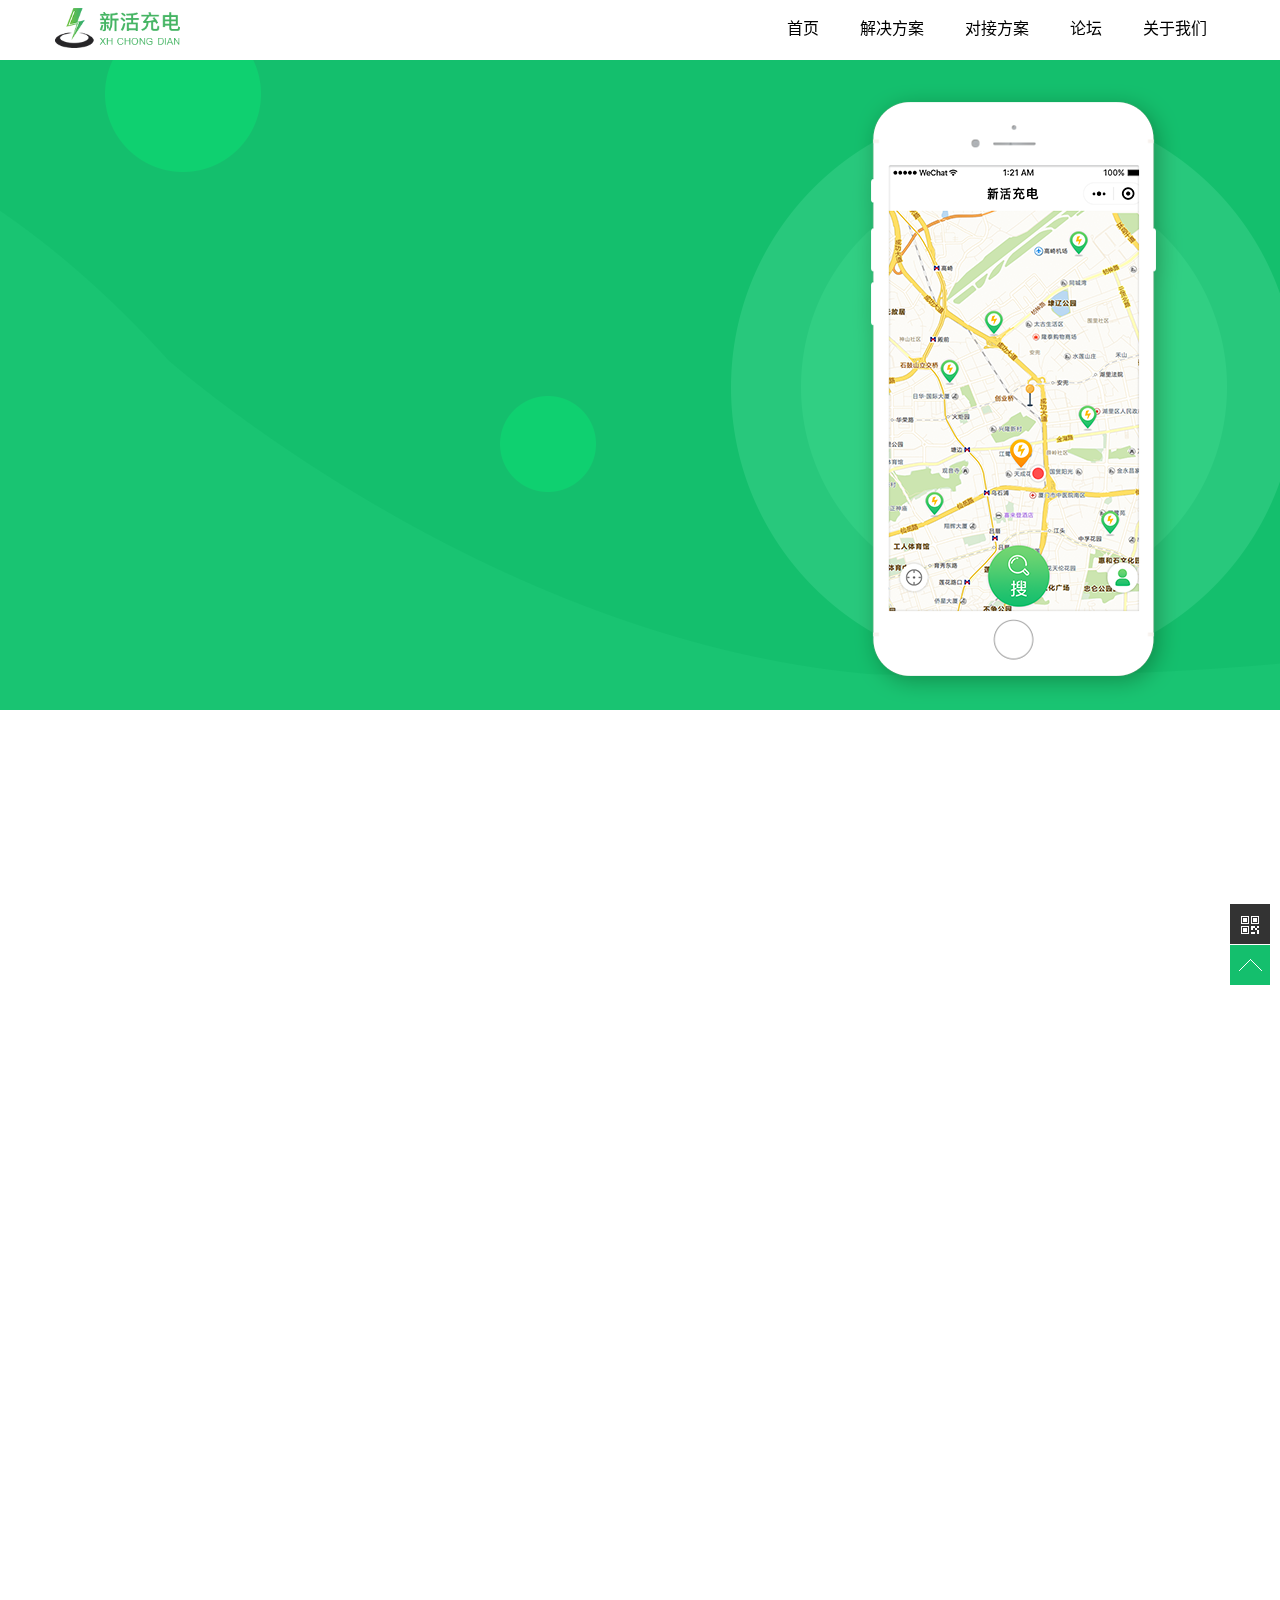
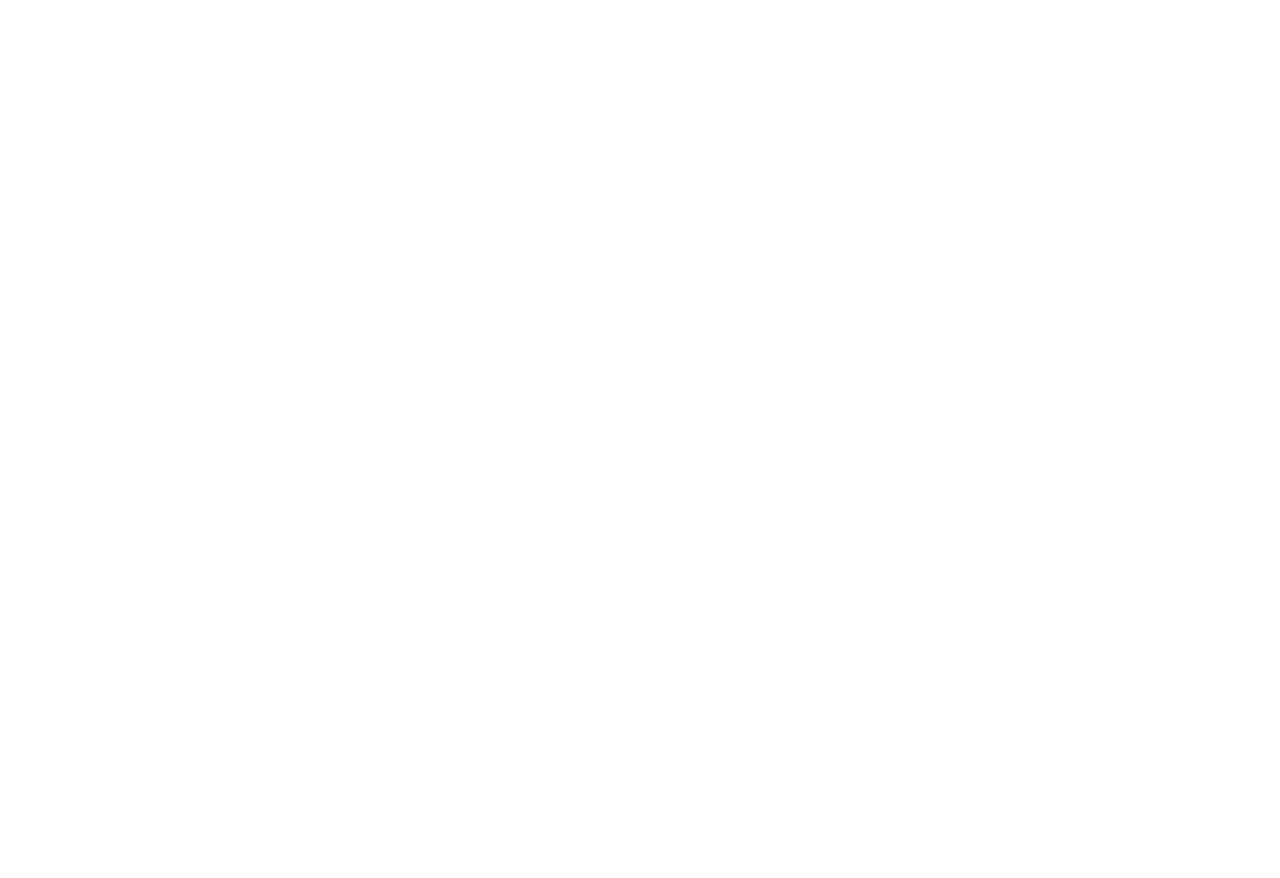
<file: index.html>
<!doctype html>
<html class="no-js" lang="zh-CN">
	<head>
		<meta charset="utf-8">
		<meta http-equiv="X-UA-Compatible" content="IE=edge">
		<title>新活充电官网</title>
		<meta name="description" content="新活充电、SEO关键词优化" />
		<meta name="viewport" content="width=device-width, initial-scale=1.0, minimum-scale=1.0, maximum-scale=1.0, user-scalable=no">
		<meta name="format-detection" content="telephone=no">
		<meta name="renderer" content="webkit">
		<meta http-equiv="Cache-Control" content="no-siteapp" />
		<link rel="shortcut icon" href="favicon.ico" />
		<link rel="stylesheet" href="css/amazeui.min.css">
		<link rel="stylesheet" href="css/style.css">
		<!-- HTML5 shim and Respond.js IE8 support of HTML5 elements and media queries -->
		<!--[if lt IE 9]>
			<script src="js/html5shiv.min.js"></script>
			<script src="js/polyfill/respond.min.js"></script>
		<![endif]-->
	</head>
	<!--[if lt IE 9]>
		<div class="am-modal am-modal-no-btn am-modal-active" tabindex="-1" id="doc-modal-1" style="display: block; width: 400px; margin-left: -200px; margin-top: -112px;">
		<div class="am-modal-dialog">
		<div class="am-modal-hd">新活充电提醒</div>
		<div class="am-modal-bd">你的浏览器太古董了，还不换一个你就奥特曼了
			<a href="http://browsehappy.com/" target="_blank" class="am-btn am-btn-danger am-btn-sm am-radius" rel="nofollow">速速点击换一个</a>
			</div>
		</div>
		</div>
	<![endif]-->
	<body>
		<header class="m-hd">
			<section data-am-sticky class="am-show-md-up">
				<div class="am-container">
					<a href="index.html" rel="nofollow" class="m-logo"><i class="am-icon-spinner"></i>新活充电</a>
					<nav>
						<ul class="m-nav am-nav am-nav-pills am-fr">
							<li><a href="index.html" rel="nofollow">首页</a></li>
							<li><a href="solution.html" rel="nofollow">解决方案</a></li>
							<li><a href="dockingScheme.html" rel="nofollow">对接方案</a></li>
							<li><a href="http://bbs.xmnewlife.com" rel="nofollow">论坛</a></li>
							<li><a href="about.html" rel="nofollow">关于我们</a></li>
						</ul>
					</nav>
			</section>

			</div>
			<nav data-am-widget="header" class="am-header am-show-sm-only">
				<div class="am-header-left am-header-nav">
					<a href="index.html" rel="nofollow">
						<i class="am-header-icon am-icon-home"></i> 首页
					</a>
				</div>
				<h1 class="am-header-title">
					<a href="index.html" rel="nofollow">新活充电</a>
				</h1>
				<div class="am-header-right am-header-nav">
					<a href="#right-link" class="" data-am-offcanvas="{target: '#r-nav'}">
						<i class="am-header-icon am-icon-bars"></i> 菜单
					</a>
				</div>
			</nav>

			<!-- 侧边栏内容 -->
			<div id="r-nav" class="am-offcanvas">
				<div class="am-offcanvas-bar am-offcanvas-bar-flip">
					<nav class="am-offcanvas-content">
						<a href="index.html" rel="nofollow"><span class="logo"></span></a>
						<p><i class="am-icon-home"></i> <a href="#" rel="nofollow">首页</a></p>
						<p><i class="am-icon-cogs"></i> <a href="solution.html" rel="nofollow">解决方案</a></p>
						<p><i class="am-icon-credit-usb"></i> <a href="dockingScheme.html" rel="nofollow">对接方案</a></p>

						<p><i class="am-icon-tumblr-square"></i> <a href="http://bbs.xmnewlife.com" rel="nofollow">论坛</a></p>
						<p><i class="am-icon-user"></i> <a href="about.html" rel="nofollow">关于我们</a></p>
					</nav>
				</div>
			</div>
		</header>
		<div data-am-widget="slider" class="am-slider am-slider-i2" data-am-flexslider="{controlNav:false}">
			<ul class="am-slides">
				<li class="am-slider-images">
					<div class="am-container am-slider-desc">
						<div class="am-slider-content">
							<h2 class="am-slider-title am-animation-slide-left" data-am-scrollspy="{animation: 'slide-left', delay: 100}">新活充电</h2>
							<p data-am-scrollspy="{animation:'slide-right', delay: 600}" class="am-animation-slide-right">充电就这么简单</p>
							<div  class="vertical_line" data-am-scrollspy="{animation: 'slide-top', delay: 30}"></div>
						</div>
					</div>
				</li>
			</ul>
		</div>
		<div class="m-services m-home-box">
			<section class="am-container">
				<ul class="am-avg-sm-2 am-avg-md-3 am-avg-lg-6 am-thumbnails flex">
					<li class="am-animation-slide-left li" data-am-scrollspy="{animation:'slide-left', delay: 0}">
						<div class="flex box" style="position:relative;">
							<p>37</p>
							<img src="img/home/ic_01.png" alt="">
						</div>
						<h2>覆盖城市</h2>
					</li>
					<li class="am-animation-slide-top li" data-am-scrollspy="{animation:'slide-top', delay: 300}">
						<div class="flex box">
							<p>760</p>
							<img src="img/home/ic_02.png" alt="">
						</div>
						<h2>拥有桩站</h2>
					</li>
					<li class="am-animation-slide-right li" data-am-scrollspy="{animation:'slide-right', delay: 600}">
						<div class="flex box">
							<p>2333</p>
							<img src="img/home/ic_03.png" alt="">
						</div>	
						<h2>拥有充电桩</h2>
					</li>
				</ul>
			</section>
		</div>
		<div class="img-box" style="width:100%">
			<div data-am-scrollspy="{animation:'slide-bottom', delay: 100}">
				<img src="img/home/mag_2.png" alt="" style="width:100%">
			</div>
		</div>
		
		<section class="am-container m-home-box m-partner">		
			<div class="am-container">
				<ul class="am-avg-sm-2 am-avg-md-3 am-avg-lg-6 am-thumbnails flex">
					<li class="am-animation-slide-bottom" data-am-scrollspy="{animation:'slide-bottom', delay: 2}">
						<img src="img/home/ic_04.png" alt="">
						<h2>实时的服务响应</h2>
						<p>7x12小时客服热线和遍布全国的运维团队</p>
					</li>
					<li class="am-animation-slide-bottom" data-am-scrollspy="{animation:'slide-bottom', delay: 41}">
						<img src="img/home/ic-05.png" alt="">
						<h2>专业的技术团队</h2>
						<p >技术实力雄厚，参与多项国家标准的制定及重点课题研究</p>
					</li>
					<li class="am-animation-slide-bottom" data-am-scrollspy="{animation:'slide-bottom', delay: 51}">
						<img src="img/home/ic_06.png" alt="">
						<h2>灵活的对接方式</h2>
						<p>针对不同类型的客户提供多种对接方式</p>
					</li>
					<li class="am-animation-slide-bottom" data-am-scrollspy="{animation:'slide-bottom', delay: 51}">
						<img src="img/home/ic-07.png" alt="">
						<h2>丰富的对接经验</h2>
						<p>与众多政府监管平台以及行业合作伙伴完成了对接</p>
					</li>
				</ul>
			</div>			
		</section>
		
		
		<footer class="m-footer">
			<div class="m-home-box m-contact">
				<section class="am-container flex">
					<div class="hd" data-am-scrollspy="{animation:'slide-top', delay: 100}">
						<h2 style="margin: 0">联系我们</h2>
						<p style="margin:0">——</p>			
						<p><span style="text-align: justify;font-size: 12px">联系电话</span>：0592-5223798</p>
						<p><span style="text-align: justify;font-size: 12px">邮箱</span>：info@xmnewlife.com</p>
						<p><span style="text-align: justify;font-size: 12px">地址</span>：厦门市湖里区安岭路966-968号汇金湖里大厦办公楼第6A层6A22单元</p>
					</div>
					<ul class="am-avg-lg-4 am-avg-md-4 am-avg-sm-2 am-thumbnails fd">
						<li data-am-scrollspy="{animation:'slide-bottom', delay: 2}"> 
							<div class="QRcode"><img src="img/home/weixin.jpg" alt="" width="100%"></div>
							<p style="margin-top:8px;">新活充电 小程序</p>
						</li>
						<li data-am-scrollspy="{animation:'slide-top', delay: 41}"> 
							<div class="QRcode"><img src="img/home/weixin.jpg" alt="" width="100%"></div>
							<p style="margin-top:8px;">新活充电 服务号</p>
						</li>
						
					</ul>
				</section>
			</div>
			<div class="m-footer-bottom">
				<div class="am-container">
					<div class="am-g">
						Copyright © 2019厦门新活科技有限公司
					</div>
				</div>
			</div>
		</footer>
		<!--[if lt IE 9]>
			<script src="js/jquery.min.js"></script>
			<script src="js/modernizr.js"></script>
			<script src="js/polyfill/rem.min.js"></script>
			<script src="js/polyfill/respond.min.js"></script>
			<script src="js/amazeui.legacy.js"></script>
		<![endif]-->
		<script src="js/echo.min.js"></script>
		<script>
			echo.init({
				offset: 100,
				throttle: 250,
				unload: false,
				callback: function(element, op) {
					console.log(element, 'has been', op + 'ed')
				}
			});
			// 图片赖加载
		</script>
		<!--[if (gte IE 9)|!(IE)]><!-->
		<script src="js/jquery.min.js"></script>
		<script src="js/amazeui.min.js"></script>
		<!--<![endif]-->
		<script src='js/jquery.qrcode.min.js'></script>
		<script type="text/javascript">
			$(function() {
				var str = "http://www.imj2.com";
				$("#code").qrcode({
					render: "table",
					width: 100,
					height: 100,
					text: str
				});
			})
			// 二维码生成
			//返回顶部
			function imj2() {
				this.init();
			}
			imj2.prototype = {
				constructor: imj2,
				init: function() {
					this._initBackTop();
				},
				_initBackTop: function() {
					var $backTop = this.$backTop = $('<div class="m-top-cbbfixed">' +
						'<a class="m-top-weixin m-top-cbbtn">' +
						'<span class="m-top-weixin-icon"></span><div></div>' +
						'</a>' +
						'<a class="m-top-go m-top-cbbtn">' +
						'<span class="m-top-goicon"></span>' +
						'</a>' +
						'</div>');
					$('body').append($backTop);

					$backTop.click(function() {
						$("html, body").animate({
							scrollTop: 0
						}, 120);
					});

					var timmer = null;
					$(window).bind("scroll", function() {
						var d = $(document).scrollTop(),
							e = $(window).height();
						0 < d ? $backTop.css("bottom", "40px") : $backTop.css("bottom", "-90px");
						clearTimeout(timmer);
						timmer = setTimeout(function() {
							clearTimeout(timmer)
						}, 100);
					});
				}

			}
			var imj2 = new imj2();
			//end返回顶部
		</script>


	</body>
</html>
</file>
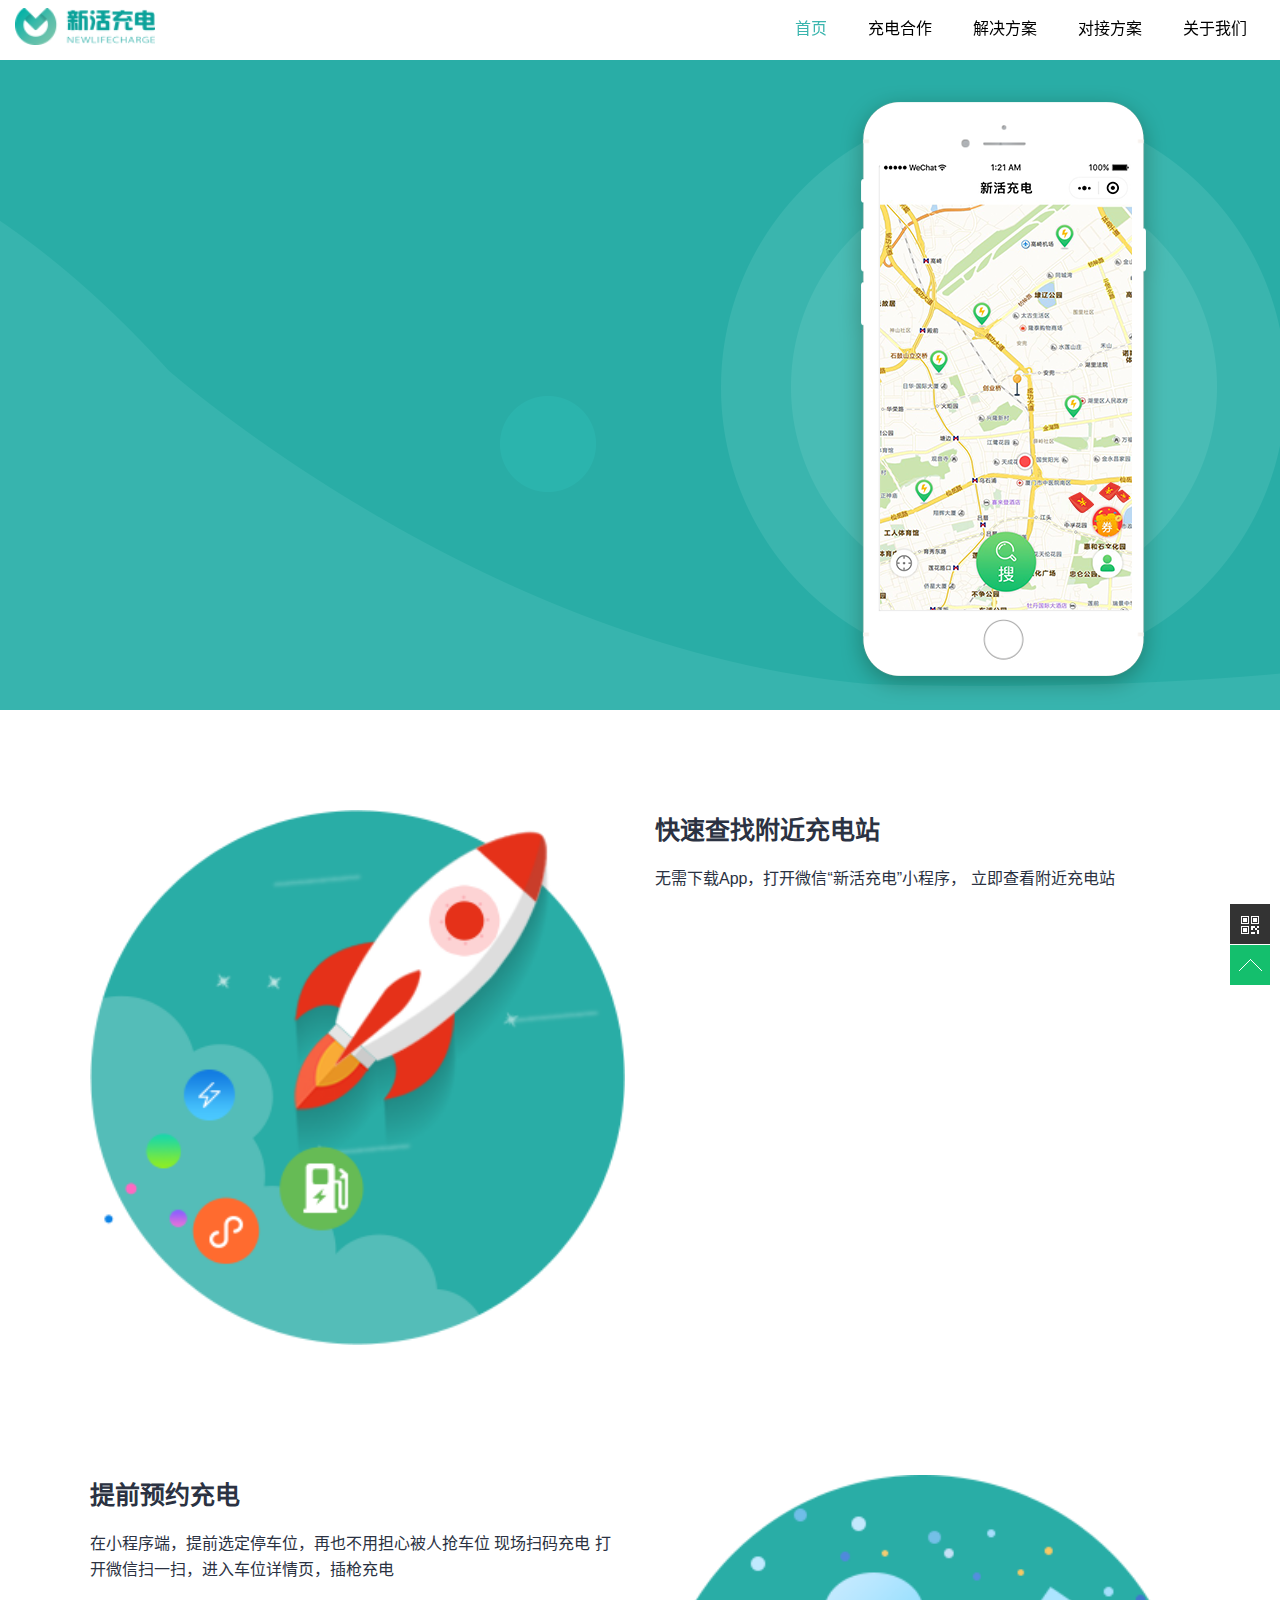
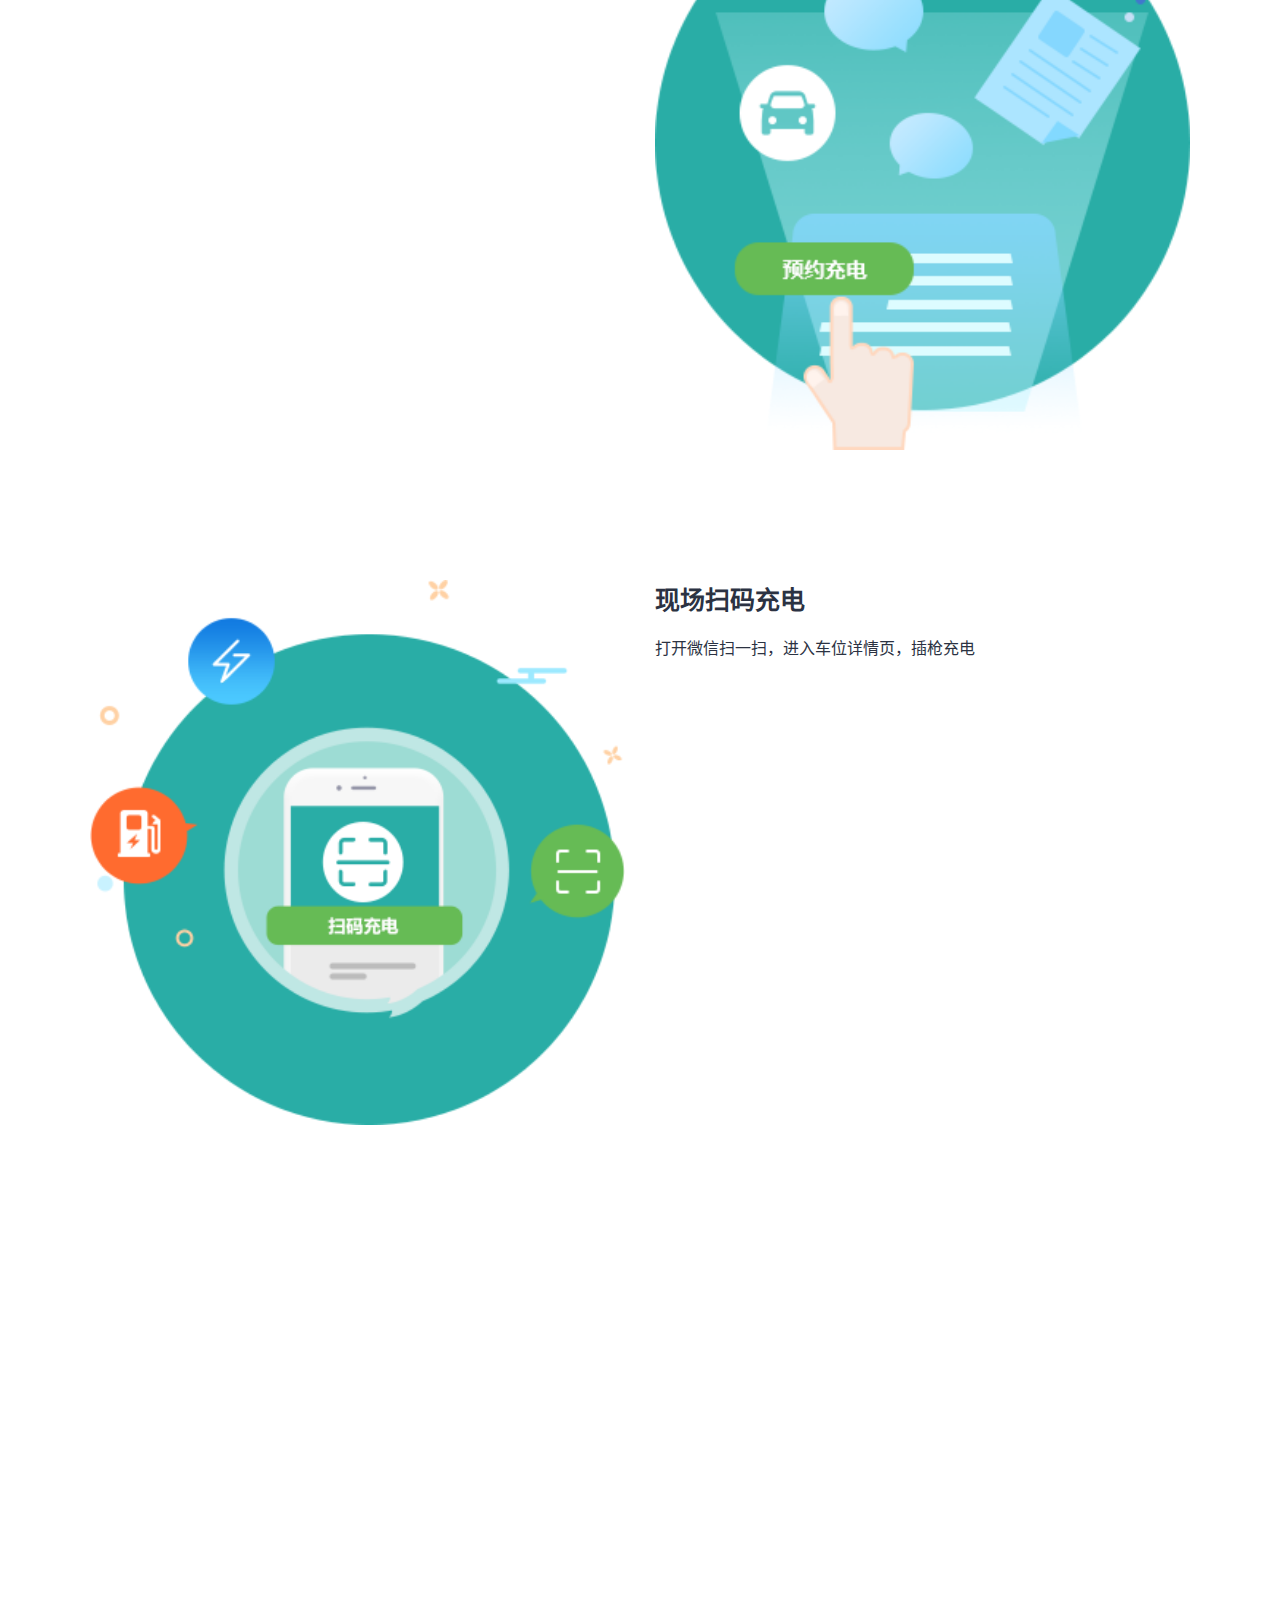
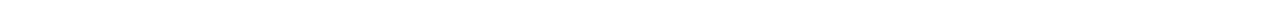
<file: newLifeV2/index.html>
<!doctype html>
<html class="no-js" lang="zh-CN">

<head>
	<meta charset="utf-8">
	<meta http-equiv="X-UA-Compatible" content="IE=edge">
	<title>新活充电官网</title>
	<meta name="description" content="新活充电、SEO关键词优化" />
	<meta name="viewport"
		content="width=device-width, initial-scale=1.0, minimum-scale=1.0, maximum-scale=1.0, user-scalable=no">
	<meta name="format-detection" content="telephone=no">
	<meta name="renderer" content="webkit">
	<meta http-equiv="Cache-Control" content="no-siteapp" />
	<link rel="shortcut icon" href="favicon.ico" />
	<link rel="stylesheet" href="css/amazeui.min.css">
	<link rel="stylesheet" href="css/style.css">
	<!-- HTML5 shim and Respond.js IE8 support of HTML5 elements and media queries -->
	<!--[if lt IE 9]>
			<script src="js/html5shiv.min.js"></script>
			<script src="js/polyfill/respond.min.js"></script>
		<![endif]-->
</head>
<!--[if lt IE 9]>
		<div class="am-modal am-modal-no-btn am-modal-active" tabindex="-1" id="doc-modal-1" style="display: block; width: 400px; margin-left: -200px; margin-top: -112px;">
		<div class="am-modal-dialog">
		<div class="am-modal-hd">新活充电提醒</div>
		<div class="am-modal-bd">你的浏览器太古董了，还不换一个你就奥特曼了
			<a href="http://browsehappy.com/" target="_blank" class="am-btn am-btn-danger am-btn-sm am-radius" rel="nofollow">速速点击换一个</a>
			</div>
		</div>
		</div>
	<![endif]-->

<body>
	<header class="m-hd">
		<section data-am-sticky class="am-show-md-up">
			<div class="am-container">
				<a href="index.html" rel="nofollow" class="m-logo"><i class="am-icon-spinner"></i>新活充电</a>
				<nav>
					<ul class="m-nav am-nav am-nav-pills am-fr">
						<li><a href="index.html" rel="nofollow">首页</a></li>
						<li><a href="ChargingCooperation.html" rel="nofollow">充电合作</a></li>
						<li><a href="solution.html" rel="nofollow">解决方案</a></li>
						<li><a href="dockingScheme.html" rel="nofollow">对接方案</a></li>
						<!-- <li><a href="http://bbs.xmnewlife.com" rel="nofollow">论坛</a></li> -->
						<li><a href="about.html" rel="nofollow">关于我们</a></li>
					</ul>
				</nav>
		</section>

		</div>
		<nav data-am-widget="header" class="am-header am-show-sm-only">
			<div class="am-header-left am-header-nav">
				<a href="index.html" rel="nofollow">
					<i class="am-header-icon am-icon-home"></i> 首页
				</a>
			</div>
			<h1 class="am-header-title">
				<a href="index.html" rel="nofollow">新活充电</a>
			</h1>
			<div class="am-header-right am-header-nav">
				<a href="#right-link" class="" data-am-offcanvas="{target: '#r-nav'}">
					<i class="am-header-icon am-icon-bars"></i> 菜单
				</a>
			</div>
		</nav>

		<!-- 侧边栏内容 -->
		<div id="r-nav" class="am-offcanvas" style="z-index:99999;">
			<div class="am-offcanvas-bar am-offcanvas-bar-flip">
				<nav class="am-offcanvas-content">
					<a href="index.html" rel="nofollow"><span class="logo"></span></a>
					<p><i class="am-icon-home"></i> <a href="index.html" rel="nofollow">首页</a></p>
					<p><i class="am-icon-home"></i> <a href="ChargingCooperation.html" rel="nofollow">充电合作</a></p>
					<p><i class="am-icon-cogs"></i> <a href="solution.html" rel="nofollow">解决方案</a></p>
					<p><i class="am-icon-globe"></i> <a href="dockingScheme.html" rel="nofollow">对接方案</a></p>
					<!-- <p><i class="am-icon-tumblr-square"></i> <a href="http://bbs.xmnewlife.com" rel="nofollow">论坛</a></p> -->
					<p><i class="am-icon-user"></i> <a href="about.html" rel="nofollow">关于我们</a></p>
				</nav>
			</div>
		</div>
	</header>
	<!--首页banner-->
	<div data-am-widget="slider" class="am-slider am-slider-i2" data-am-flexslider="{controlNav:false}">
		<ul class="am-slides">
			<li class="am-slider-images">
				<div class="am-container am-slider-desc">
					<div class="am-slider-content">
						<h2 class="am-slider-title am-animation-slide-left"
							data-am-scrollspy="{animation: 'slide-left', delay: 100}">新活充电
							<span
								style="background:#3bb9a9; width:80px; height:40px; display:inline-block; font-size:25px; border-radius: 2px;">小程序</span>
						</h2>
						<p data-am-scrollspy="{animation:'slide-right', delay: 600}" class="am-animation-slide-right">
							充电就这么简单</p>
						<div class="vertical_line" data-am-scrollspy="{animation: 'slide-top', delay: 30}"></div>
					</div>
				</div>
			</li>
		</ul>
	</div>

	<!--充电内容开始-->
	<div class="chargeContWrap">
		<div class="am-container chargeBot">
			<div class="am-u-sm-6 chargeSearch"><img src="img/Slice.png" alt=""></div>
			<div class="am-u-sm-6 chargeContPositon">
				<h3>快速查找附近充电站</h3>
				<span>无需下载App，打开微信“新活充电”小程序，
					立即查看附近充电站
				</span>
			</div>
		</div>

		<div class="am-container chargeBot">
			<div class="am-u-sm-6 ">
				<h3>提前预约充电
				</h3>
				<span>
					在小程序端，提前选定停车位，再也不用担心被人抢车位
					现场扫码充电
					打开微信扫一扫，进入车位详情页，插枪充电
				</span>
			</div>
			<div class="am-u-sm-6 chargeSearch"><img src="img/yuyue.png" alt=""></div>

		</div>

		<div class="am-container chargeBot">
			<div class="am-u-sm-6 chargeSearch"><img src="img/caoma.png" alt=""></div>
			<div class="am-u-sm-6 ">
				<h3>现场扫码充电</h3>
				<span>
					打开微信扫一扫，进入车位详情页，插枪充电
				</span>
			</div>
		</div>
	</div>
	<!--充电内容结束-->

	<!-- <div class="img-box" style="width:100%">
			<div data-am-scrollspy="{animation:'slide-bottom', delay: 100}">
				<img src="img/home/mag_2.png" alt="" style="width:100%">
			</div>
		</div> -->

	<!-- <section class="am-container m-home-box m-partner">		
			<div class="am-container">
				<ul class="am-avg-sm-2 am-avg-md-3 am-avg-lg-6 am-thumbnails flex">
					<li class="am-animation-slide-bottom" data-am-scrollspy="{animation:'slide-bottom', delay: 2}">
						<img src="img/home/ic_04.png" alt="">
						<h2>实时的服务响应</h2>
						<p>7x12小时客服热线和遍布全国的运维团队</p>
					</li>
					<li class="am-animation-slide-bottom" data-am-scrollspy="{animation:'slide-bottom', delay: 41}">
						<img src="img/home/ic-05.png" alt="">
						<h2>专业的技术团队</h2>
						<p >技术实力雄厚，参与多项国家标准的制定及重点课题研究</p>
					</li>
					<li class="am-animation-slide-bottom" data-am-scrollspy="{animation:'slide-bottom', delay: 51}">
						<img src="img/home/ic_06.png" alt="">
						<h2>灵活的对接方式</h2>
						<p>针对不同类型的客户提供多种对接方式</p>
					</li>
					<li class="am-animation-slide-bottom" data-am-scrollspy="{animation:'slide-bottom', delay: 51}">
						<img src="img/home/ic-07.png" alt="">
						<h2>丰富的对接经验</h2>
						<p>与众多政府监管平台以及行业合作伙伴完成了对接</p>
					</li>
				</ul>
			</div>			
		</section> -->


	<footer class="m-footer">
		<div class="m-home-box m-contact">
			<section class="am-container flex">
				<div class="hd" data-am-scrollspy="{animation:'slide-bottom', delay: 100}">
					<h2 style="margin: 0">联系我们</h2>
					<p style="margin:0">——</p>
					<p><span style="text-align: justify;font-size: 12px">联系电话</span>：18606000975</p>
					<p><span style="text-align: justify;font-size: 12px">邮箱</span>：info@xmnewlife.com</p>
					<p><span style="text-align: justify;font-size: 12px">地址</span>：厦门市软件园三期诚毅北大街63号2201-007单元</p>
				</div>
				<ul class="am-avg-lg-4 am-avg-md-4 am-avg-sm-2 am-thumbnails fd">
					<li data-am-scrollspy="{animation:'slide-bottom', delay: 2}">
						<div class="QRcode"><img src="img/home/charge.png" alt="" width="100%"></div>
						<p style="margin-top:8px;">新活充电 小程序</p>
					</li>
					<li data-am-scrollspy="{animation:'slide-bottom', delay: 41}">
						<div class="QRcode"><img src="img/home/weixin.png" alt="" width="100%"></div>
						<p style="margin-top:8px;">新活充电 服务号</p>
					</li>

				</ul>
			</section>
		</div>
		<div class="m-footer-bottom">
			<div class="am-container">
				<div class="am-g">
					Copyright © 2019 新活（厦门）科技有限公司 闽ICP备18006800号-1
				</div>
			</div>
		</div>
	</footer>
	<!--[if lt IE 9]>
			<script src="js/jquery.min.js"></script>
			<script src="js/modernizr.js"></script>
			<script src="js/polyfill/rem.min.js"></script>
			<script src="js/polyfill/respond.min.js"></script>
			<script src="js/amazeui.legacy.js"></script>
		<![endif]-->
	<script src="js/echo.min.js"></script>
	<script>
		echo.init({
			offset: 100,
			throttle: 250,
			unload: false,
			callback: function (element, op) {
				console.log(element, 'has been', op + 'ed')
			}
		});
		// 图片赖加载
	</script>
	<!--[if (gte IE 9)|!(IE)]><!-->
	<script src="js/jquery.min.js"></script>
	<script src="js/amazeui.min.js"></script>
	<!--<![endif]-->
	<script src='js/jquery.qrcode.min.js'></script>
	<script type="text/javascript">
		/* 导航栏激活状态 */
		for (var i = 0; i < $(".m-nav a").length; i++) {
			if (i == 0) {
				$(".m-nav a")[i].style.color = "#3AB5AE";
			}
		}
		/* 导航栏hover效果 */
		$(".m-nav a").mouseenter(function () {
			for (var i = 0; i < $(".m-nav a").length; i++) {
				$(".m-nav a")[i].style.color = "#000000";
			}
			$(this).css("color", "#3AB5AE");
		})
		$(".m-nav a").mouseleave(function () {
			for (var i = 0; i < $(".m-nav a").length; i++) {
				if (i == 0) {
					$(".m-nav a")[i].style.color = "#3AB5AE";
				} else {
					$(".m-nav a")[i].style.color = "#000000";
				}
			}
		})

		$(function () {
			var str = "http://test.xmnewlife.com/";
			$("#code").qrcode({
				render: "table",
				width: 100,
				height: 100,
				text: str
			});
		})
		// 二维码生成
		//返回顶部
		function imj2() {
			this.init();
		}
		imj2.prototype = {
			constructor: imj2,
			init: function () {
				this._initBackTop();
			},
			_initBackTop: function () {
				var $backTop = this.$backTop = $('<div class="m-top-cbbfixed">' +
					'<a class="m-top-weixin m-top-cbbtn">' +
					'<span class="m-top-weixin-icon"></span><div></div>' +
					'</a>' +
					'<a class="m-top-go m-top-cbbtn">' +
					'<span class="m-top-goicon"></span>' +
					'</a>' +
					'</div>');
				$('body').append($backTop);

				$backTop.click(function () {
					$("html, body").animate({
						scrollTop: 0
					}, 120);
				});

				var timmer = null;
				$(window).bind("scroll", function () {
					var d = $(document).scrollTop(),
						e = $(window).height();
					0 < d ? $backTop.css("bottom", "40px") : $backTop.css("bottom", "-90px");
					clearTimeout(timmer);
					timmer = setTimeout(function () {
						clearTimeout(timmer)
					}, 100);
				});
			}

		}
		var imj2 = new imj2();
		//end返回顶部
	</script>


</body>

</html>
</file>
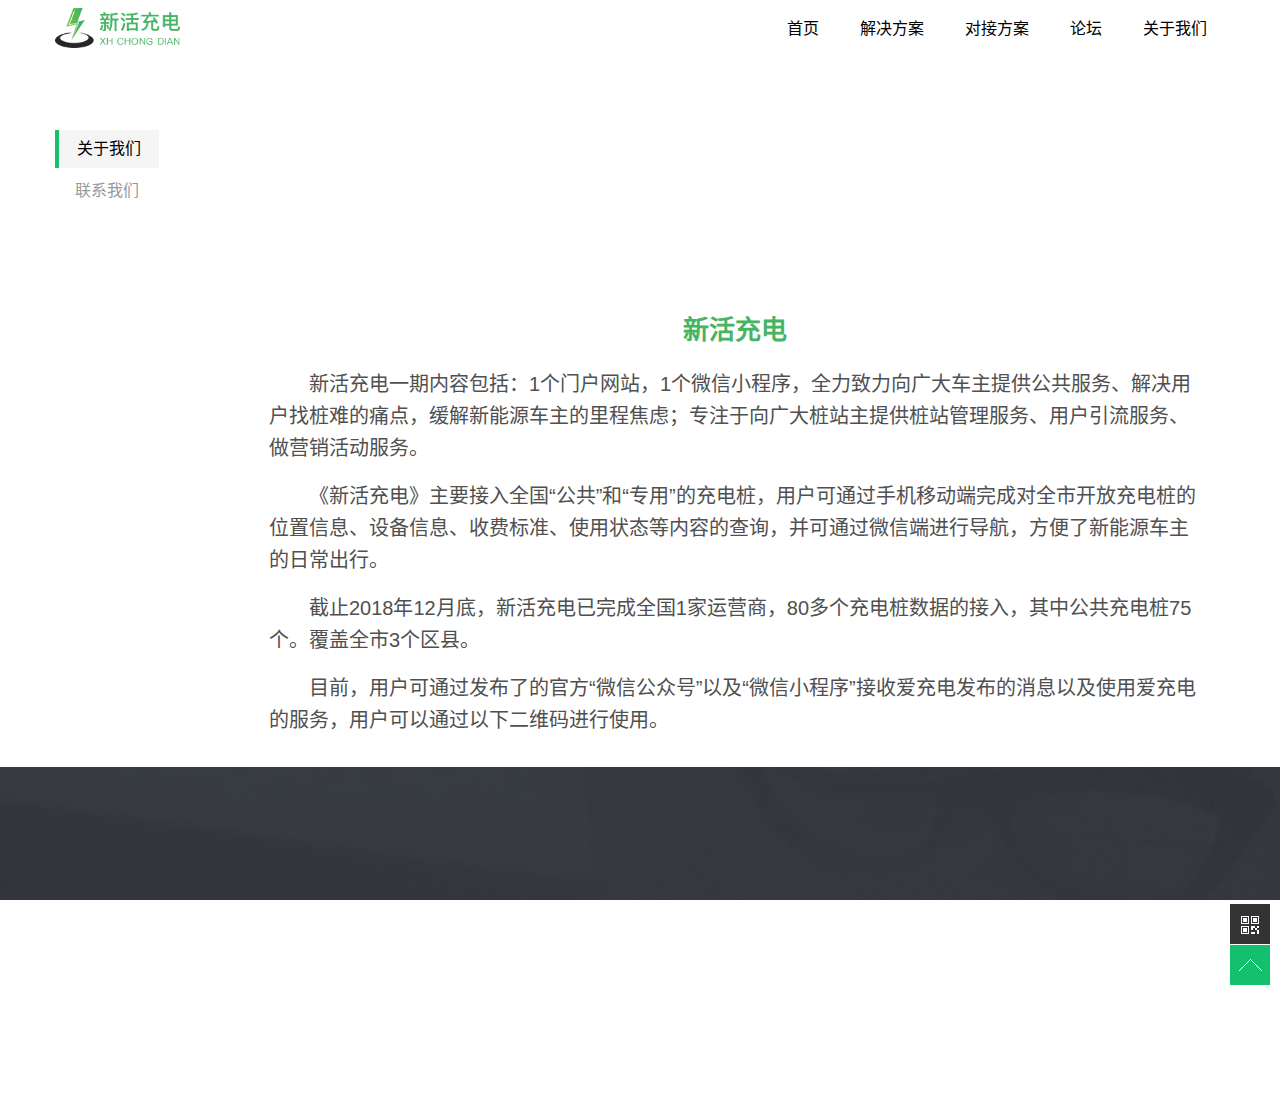
<file: about.html>
<!doctype html>
<html class="no-js" lang="zh-CN">
<head>
	<meta charset="utf-8">
	<meta http-equiv="X-UA-Compatible" content="IE=edge">
	<title>关于我们-新活充电</title>
		<meta name="viewport"
	content="width=device-width, initial-scale=1.0, minimum-scale=1.0, maximum-scale=1.0, user-scalable=no">
	<meta name="format-detection" content="telephone=no">
	<meta name="renderer" content="webkit">
	<meta http-equiv="Cache-Control" content="no-siteapp"/>
	<link rel="shortcut icon" href="favicon.ico" />
	<link rel="stylesheet" href="css/amazeui.min.css">
	<link rel="stylesheet" href="css/style.css">
	<!-- HTML5 shim and Respond.js IE8 support of HTML5 elements and media queries -->
	<!--[if lt IE 9]>
        <script src="js/html5shiv.min.js"></script>
        <script src="js/polyfill/respond.min.js"></script>
	<![endif]-->
</head>
<!--[if lt IE 9]>
<div class="am-modal am-modal-no-btn am-modal-active" tabindex="-1" id="doc-modal-1" style="display: block; width: 400px; margin-left: -200px; margin-top: -112px;">
<div class="am-modal-dialog">
<div class="am-modal-hd">365 安全卫士提醒</div>
<div class="am-modal-bd">你的浏览器太古董了，还不换一个你就奥特曼了
    <a href="http://browsehappy.com/" target="_blank" class="am-btn am-btn-danger am-btn-sm am-radius" rel="nofollow">速速点击换一个</a>
    </div>
</div>
</div>
<![endif]-->
<body>
    <header class="m-hd" style="background: #fff;overflow: hidden;">
        <section data-am-sticky class="am-show-md-up" style="z-index: 999;background: #fff;">
            <div class="am-container">
                <a href="index.html" rel="nofollow" class="m-logo"><i class="am-icon-spinner"></i>新活充电</a>
                <nav>
                    <ul class="m-nav am-nav am-nav-pills am-fr">
                        <li><a href="index.html" rel="nofollow">首页</a></li>
                        <li><a href="solution.html" rel="nofollow">解决方案</a></li>
                        <li><a href="dockingScheme.html" rel="nofollow">对接方案</a></li>
                        <li><a href="http://bbs.xmnewlife.com" rel="nofollow">论坛</a></li>
                        <li><a href="about.html" rel="nofollow">关于我们</a></li>
                    </ul>
                </nav>
        </section>

        </div>
        <nav data-am-widget="header" class="am-header am-show-sm-only">
            <div class="am-header-left am-header-nav">
                <a href="index.html" rel="nofollow">
                    <i class="am-header-icon am-icon-home"></i> 首页
                </a>
            </div>
            <h1 class="am-header-title">
                <a href="index.html" rel="nofollow">新活充电</a>
            </h1>
            <div class="am-header-right am-header-nav">
                <a href="#right-link" class="" data-am-offcanvas="{target: '#r-nav'}">
                    <i class="am-header-icon am-icon-bars"></i> 菜单
                </a>
            </div>
        </nav>

        <!-- 侧边栏内容 -->
        <div id="r-nav" class="am-offcanvas">
            <div class="am-offcanvas-bar am-offcanvas-bar-flip">
                <nav class="am-offcanvas-content">
                    <a href="index.html" rel="nofollow"><span class="logo"></span></a>
                    <p><i class="am-icon-home"></i> <a href="#" rel="nofollow">首页</a></p>
                    <p><i class="am-icon-cogs"></i> <a href="solution.html" rel="nofollow">解决方案</a></p>
                    <p><i class="am-icon-credit-usb"></i> <a href="dockingScheme.html" rel="nofollow">对接方案</a></p>

                    <p><i class="am-icon-tumblr-square"></i> <a href="http://bbs.xmnewlife.com" rel="nofollow">论坛</a></p>
                    <p><i class="am-icon-user"></i> <a href="about.html" rel="nofollow">关于我们</a></p>
                </nav>
            </div>
        </div>
    </header>
    <!-- tabs -->
    <div class="am-container">
        <div class="am-tabs flex" data-am-tabs style="padding-top: 130px;">
            <ul class="am-tabs-nav am-nav am-nav-tabs tabs">
                <li class="am-active"><a href="#tab1">关于我们</a></li>
                <li><a href="#tab2">联系我们</a></li>
            </ul>
        
            <div class="am-tabs-bd tabs-bd">
                <div class="am-tab-panel am-fade am-in am-active" id="tab1">
                    <div class="img-box am-container" style="overflow: hidden;">
                        <div data-am-scrollspy="{animation:'slide-top', delay: 50}" style="max-width: 1200px;margin:0 auto;">
                            <img src="img/about/mag_1.png" alt="" style="width:100%;min-height:48px;">
                        </div> 
                        <p class="title">新活充电</p> 
                        <p class="context">新活充电一期内容包括：1个门户网站，1个微信小程序，全力致力向广大车主提供公共服务、解决用户找桩难的痛点，缓解新能源车主的里程焦虑；专注于向广大桩站主提供桩站管理服务、用户引流服务、做营销活动服务。</p>
                        <p class="context">《新活充电》主要接入全国“公共”和“专用”的充电桩，用户可通过手机移动端完成对全市开放充电桩的位置信息、设备信息、收费标准、使用状态等内容的查询，并可通过微信端进行导航，方便了新能源车主的日常出行。</p>
                        <p class="context">截止2018年12月底，新活充电已完成全国1家运营商，80多个充电桩数据的接入，其中公共充电桩75个。覆盖全市3个区县。</p>
                        <p class="context">目前，用户可通过发布了的官方“微信公众号”以及“微信小程序”接收爱充电发布的消息以及使用爱充电的服务，用户可以通过以下二维码进行使用。</p>
                    </div>
                </div>
                <div class="am-tab-panel am-fade" id="tab2">
                    <p class="title" style="margin:10px 0 20px;">联系我们</p> 
                    <section class="am-container"  data-am-scrollspy="{animation:'slide-left', delay: 110}" >
                        <div class="map" style="max-width: 100%;margin: 0 0 20px">
                            <iframe src="map.html" frameborder="0" style="margin: 0;width: 100%;height: 400px;"></iframe>
                        </div>
                        <div class="hd" style="color:#505050">		
                            <p><span style="text-align: justify;font-size: 12px">联系电话</span>：0592-5223798</p>
                            <p><span style="text-align: justify;font-size: 12px">邮箱</span>：info@xmnewlife.com</p>
                            <p><span style="text-align: justify;font-size: 12px">地址</span>：厦门市湖里区安岭路966-968号汇金湖里大厦办公楼第6A层6A22单元</p>
                        </div>
                        <ul class="am-avg-lg-4 am-avg-md-4 am-avg-sm-2 am-thumbnails fd">
                            <li> 
                                <div class="QRcode" style="max-width:138px;"><img src="img/home/weixin.jpg" alt="" style="max-width:138px"></div>
                                <p style="margin-top:8px;color: #45B463;max-width:138px;">新活充电 小程序</p>
                            </li>
                            <li> 
                                <div class="QRcode"  style="max-width:138px;"><img src="img/home/weixin.jpg" alt="" style="max-width:138px"></div>
                                <p style="margin-top:8px;color: #45B463;max-width:138px;">新活充电 服务号</p>
                            </li>
                            
                        </ul>
                    </section>

                </div>
            </div>
        </div>
    </div>
    
    <!-- tabs end -->
    
    <footer class="m-footer">
        <div class="m-home-box m-contact">
            <section class="am-container flex">
                <div class="hd" data-am-scrollspy="{animation:'slide-top', delay: 100}">
                    <h2 style="margin: 0">联系我们</h2>
                    <p style="margin:0">——</p>			
                    <p><span style="text-align: justify;font-size: 12px">联系电话</span>：0592-5223798</p>
                    <p><span style="text-align: justify;font-size: 12px">邮箱</span>：info@xmnewlife.com</p>
                    <p><span style="text-align: justify;font-size: 12px">地址</span>：厦门市湖里区安岭路966-968号汇金湖里大厦办公楼第6A层6A22单元</p>
                </div>
                <ul class="am-avg-lg-4 am-avg-md-4 am-avg-sm-2 am-thumbnails fd">
                    <li data-am-scrollspy="{animation:'slide-bottom', delay: 2}"> 
                        <div class="QRcode"><img src="img/home/weixin.jpg" alt="" width="100%"></div>
                        <p style="margin-top:8px;">新活充电 小程序</p>
                    </li>
                    <li data-am-scrollspy="{animation:'slide-top', delay: 41}"> 
                        <div class="QRcode"><img src="img/home/weixin.jpg" alt="" width="100%"></div>
                        <p style="margin-top:8px;">新活充电 服务号</p>
                    </li>
                    
                </ul>
            </section>
        </div>
        <div class="m-footer-bottom">
            <div class="am-container">
                <div class="am-g">
                    Copyright © 2019厦门新活科技有限公司
                </div>
            </div>
        </div>
    </footer>
    <!--[if lt IE 9]>
        <script src="js/jquery.min.js"></script>
        <script src="js/modernizr.js"></script>
        <script src="js/polyfill/rem.min.js"></script>
        <script src="js/polyfill/respond.min.js"></script>
        <script src="js/amazeui.legacy.js"></script>
    <![endif]-->
    <script src="js/echo.min.js"></script>
    <script>
    echo.init({
        offset: 100,
        throttle: 250,
        unload: false,
        callback: function (element, op) {
        console.log(element, 'has been', op + 'ed')
        }
    });
    // 图片赖加载
    </script>
    <!--[if (gte IE 9)|!(IE)]><!-->
    <script src="js/jquery.min.js"></script>
    <script src="js/amazeui.min.js"></script>
    <!--<![endif]-->
    <script src='js/jquery.qrcode.min.js'></script>
    <script type="text/javascript">
    $(function(){
        var str = "http://www.imj2.com/about/";
            $("#code").qrcode({
                render: "table",
                width: 100,
                height:100,
                text: str
            });
    })
    // 二维码生成
    //返回顶部
    function imj2(){
        this.init();
    }
    imj2.prototype = {
        constructor: imj2,
        init: function(){
            this._initBackTop();
        },
        _initBackTop: function(){
            var $backTop = this.$backTop = $('<div class="m-top-cbbfixed">'+
                            '<a class="m-top-weixin m-top-cbbtn"">'+
                                '<span class="m-top-weixin-icon"></span><div></div>'+
                            '</a>'+
                            '<a class="m-top-go m-top-cbbtn">'+
                                '<span class="m-top-goicon"></span>'+
                            '</a>'+
                        '</div>');
            $('body').append($backTop);

            $backTop.click(function(){
                $("html, body").animate({
                    scrollTop: 0
                }, 120);
            });

            var timmer = null;
            $(window).bind("scroll",function() {
                var d = $(document).scrollTop(),
                e = $(window).height();
                0 < d ? $backTop.css("bottom", "10px") : $backTop.css("bottom", "-90px");
                clearTimeout(timmer);
                timmer = setTimeout(function() {
                    clearTimeout(timmer)
                },100);
        });
        }

    }
    var imj2 = new imj2();
    //end返回顶部
    </script>


</body>
</html>
</file>
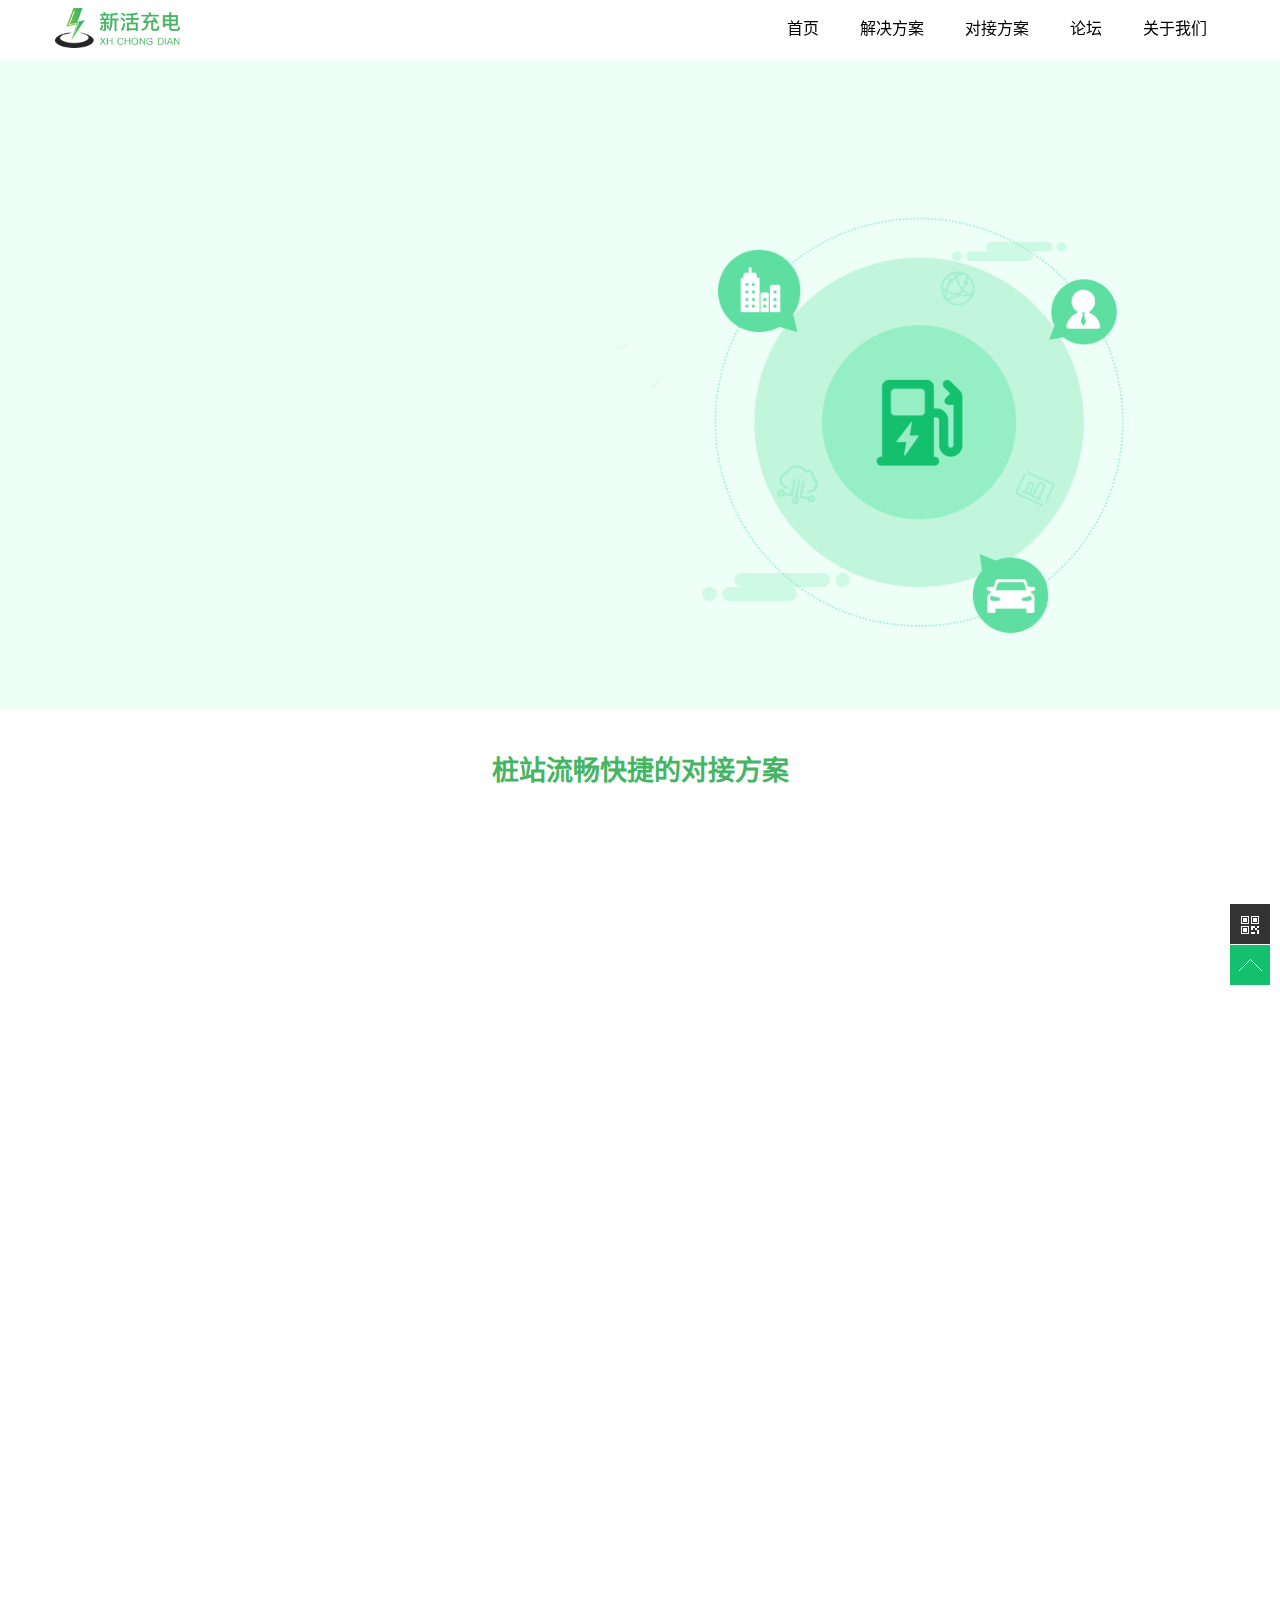
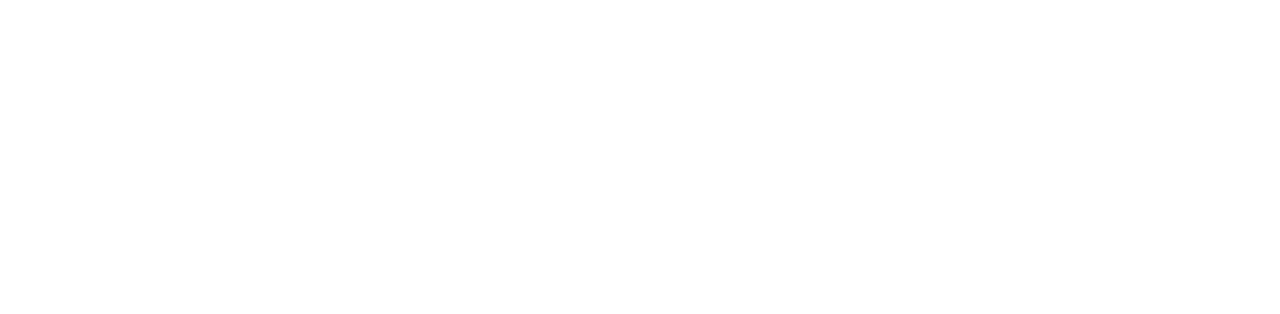
<file: dockingScheme.html>
<!doctype html>
<html class="no-js" lang="zh-CN">
	<head>
		<meta charset="utf-8">
		<meta http-equiv="X-UA-Compatible" content="IE=edge">
		<title>新活充电 对接方案</title>
		<meta name="description" content="新活充电、SEO关键词优化" />
		<meta name="viewport" content="width=device-width, initial-scale=1.0, minimum-scale=1.0, maximum-scale=1.0, user-scalable=no">
		<meta name="format-detection" content="telephone=no">
		<meta name="renderer" content="webkit">
		<meta http-equiv="Cache-Control" content="no-siteapp" />
		<link rel="shortcut icon" href="favicon.ico" />
		<link rel="stylesheet" href="css/amazeui.min.css">
		<link rel="stylesheet" href="css/style.css">
		<!-- HTML5 shim and Respond.js IE8 support of HTML5 elements and media queries -->
		<!--[if lt IE 9]>
	<script src="js/html5shiv.min.js"></script>
	<script src="js/polyfill/respond.min.js"></script>

	<![endif]-->
	</head>
	<!--[if lt IE 9]>
		<div class="am-modal am-modal-no-btn am-modal-active" tabindex="-1" id="doc-modal-1" style="display: block; width: 400px; margin-left: -200px; margin-top: -112px;">
		<div class="am-modal-dialog">
		<div class="am-modal-hd">新活充电提醒</div>
		<div class="am-modal-bd">你的浏览器太古董了，还不换一个你就奥特曼了
			<a href="http://browsehappy.com/" target="_blank" class="am-btn am-btn-danger am-btn-sm am-radius" rel="nofollow">速速点击换一个</a>
			</div>
		</div>
		</div>
	<![endif]-->
	<body>
		<header class="m-hd">
			<section data-am-sticky class="am-show-md-up">
				<div class="am-container">
					<a href="/" rel="nofollow" class="m-logo"><i class="am-icon-spinner"></i>新活充电</a>
					<nav>
						<ul class="m-nav am-nav am-nav-pills am-fr">
							<li><a href="index.html" rel="nofollow">首页</a></li>
							<li><a href="solution.html" rel="nofollow">解决方案</a></li>
							<li><a href="dockingScheme.html" rel="nofollow">对接方案</a></li>
							<li><a href="http://bbs.xmnewlife.com" rel="nofollow">论坛</a></li>
							<li><a href="about.html" rel="nofollow">关于我们</a></li>
						</ul>
					</nav>
			</section>

			</div>
			<nav data-am-widget="header" class="am-header am-show-sm-only docking">
				<div class="am-header-left am-header-nav">
					<a href="index.html" rel="nofollow">
						<i class="am-header-icon am-icon-home"></i> 首页
					</a>
				</div>
				<h1 class="am-header-title">
					<a href="index.html" rel="nofollow">新活充电</a>
				</h1>
				<div class="am-header-right am-header-nav">
					<a href="#right-link" class="" data-am-offcanvas="{target: '#r-nav'}">
						<i class="am-header-icon am-icon-bars"></i> 菜单
					</a>
				</div>
			</nav>

			<!-- 侧边栏内容 -->
			<div id="r-nav" class="am-offcanvas">
				<div class="am-offcanvas-bar am-offcanvas-bar-flip">
					<nav class="am-offcanvas-content">
						<a href="index.html" rel="nofollow"><span class="logo"></span></a>
						<p><i class="am-icon-home"></i> <a href="#" rel="nofollow">首页</a></p>
						<p><i class="am-icon-cogs"></i> <a href="solution.html" rel="nofollow">解决方案</a></p>
						<p><i class="am-icon-credit-usb"></i> <a href="dockingScheme.html" rel="nofollow">对接方案</a></p>

						<p><i class="am-icon-tumblr-square"></i> <a href="http://bbs.xmnewlife.com" rel="nofollow">论坛</a></p>
						<p><i class="am-icon-user"></i> <a href="about.html" rel="nofollow">关于我们</a></p>
					</nav>
				</div>
			</div>
		</header>
		<div data-am-widget="slider dockingScheme" class="am-slider am-slider-i2" data-am-flexslider="{controlNav:false}" >
			<ul class="am-slides">
				<li class="am-slider-images docking-scheme">
					<div class="am-container am-slider-desc">
						<div class="am-slider-content am-slider" style="padding-left:0;">
							<h2 class="am-slider-title am-animation-slide-left" data-am-scrollspy="{animation: 'slide-left', delay: 100}">新活充电携手各桩站</h2>
							<p data-am-scrollspy="{animation:'slide-right', delay: 600}" class="am-animation-slide-right">共建充电桩物联网大数据</p>
							<p  class="am-animation-slide-top slider-btn" data-am-scrollspy="{animation: 'slide-top', delay: 30}"><a href="stationEnter.html"><img src="img/dockingScheme/button.png" alt=""></a></p>
						</div>
					</div>
				</li>
			</ul>
		</div>
		<div class="m-services m-home-box">
			<h1 class="title" style="color:#45B463;font-size:27px;text-align: center;">
				桩站流畅快捷的对接方案
			</h1>
		</div>
		
		<div class="m-dockingScheme m-home-box">
			<section class="am-container">
				<div class="am-avg-sm-2 am-avg-md-3 am-avg-lg-6 am-thumbnails">
					<div class="am-animation-slide-top basicInformation" data-am-scrollspy="{animation:'slide-top', delay: 0}">
						<p class="title">一、桩站提供基础信息，并换新活充电的主板</p>
						<div class="m-fd">
							<p class="sub-title"> <span style="font-size:70px">·</span>基础信息</p>
							<ul class="basicInformation-content">
								<li>桩站名称</li>
								<li>桩站位置</li>
								<li>桩站经纬度</li>
								<li>桩的数量、类型</li>
								<li>充电费用</li>
							</ul>
							<p class="sub-title"> <span style="font-size:70px">·</span>对接流程</p>
							<p style="font-size:18px;font-weight:400;color:rgba(34,34,34,1);line-height:41px;text-indent: 2em;">将充电桩的主板更换成由爱充电官方统一提供的</p>
						</div>
					</div>
					<div class="am-animation-slide-left dockingProcess" data-am-scrollspy="{animation:'slide-left', delay: 300}">
						<p class="title">二、对接流程介绍</p>
						<div class="m-fd">
							<p class="sub-title"> <span style="font-size:70px">·</span>对接流程</p>
							<ul class="dockingProcess-content">
								<li>
									<div>
										<img src="img/dockingScheme/ic-01.png" alt="">
										<img src="img/dockingScheme/iv_arrow.png" alt="">
									</div>
									<p>在官网提交入驻意向</p>
								</li>

								<li>
									<div>
										<img src="img/dockingScheme/ic-01.png" alt="">
										<img src="img/dockingScheme/iv_arrow.png" alt="">
									</div>
									<p>运营中心核实您的企业信息以及签订合同</p>
								</li>
								<li>
									<div>
										<img src="img/dockingScheme/ic-01.png" alt="">
										<img src="img/dockingScheme/iv_arrow.png" alt="">
									</div>
									<p>您注册我们的桩站端小程序，得到管理账号</p>
								</li>
								<li>
									<div>
										<img src="img/dockingScheme/ic-01.png" alt="">
										<img src="img/dockingScheme/iv_arrow.png" alt="">
									</div>
									<p>实施人员到现场更换您充电桩的处理芯片</p>
								</li>
								<li>
									<div>
										<img src="img/dockingScheme/ic-01.png" alt="">
										<img src="img/dockingScheme/iv_arrow.png" alt="">
									</div>
									<p>实施人员到现场更换您充电桩的处理芯片</p>
								</li>
								<li>
									<div>
										<img src="img/dockingScheme/ic-01.png" alt="">
										<img src="img/dockingScheme/iv_arrow.png" alt="">
									</div>
									<p>商务部上门培训使用方式</p>
								</li>
								<li>
									<div>
										<img src="img/dockingScheme/ic-01.png" alt="">
										<img src="img/dockingScheme/iv_arrow.png" alt="">
									</div>
									<p>桩站管理员顺利使用软件管理桩站和查看统计报表</p>
								</li>
								<li>
									<div>
										<img src="img/dockingScheme/ic-01.png" alt="">
									</div>
									<p>我司跟踪对接效果提供技术支持</p>
								</li>
							</ul>
						</div>
					</div>
					<div class="dockingScheme-bg am-animation-slide-right" data-am-scrollspy="{animation:'slide-right', delay: 300}">
						<img src="img/dockingScheme/Iphone.png" alt="" style="width:100%;height:100%;">
					</div>
				</div>
			</section>
		</div>
		
		<footer class="m-footer">
			<div class="m-home-box m-contact">
				<section class="am-container flex">
					<div class="hd" data-am-scrollspy="{animation:'slide-top', delay: 100}">
						<h2 style="margin: 0">联系我们</h2>
						<p style="margin:0">——</p>			
						<p><span style="text-align: justify;font-size: 12px">联系电话</span>：0592-5223798</p>
						<p><span style="text-align: justify;font-size: 12px">邮箱</span>：info@xmnewlife.com</p>
						<p><span style="text-align: justify;font-size: 12px">地址</span>：厦门市湖里区安岭路966-968号汇金湖里大厦办公楼第6A层6A22单元</p>
					</div>
					<ul class="am-avg-lg-4 am-avg-md-4 am-avg-sm-2 am-thumbnails fd">
						<li data-am-scrollspy="{animation:'slide-bottom', delay: 2}"> 
							<div class="QRcode"><img src="img/home/weixin.jpg" alt="" width="100%"></div>
							<p style="margin-top:8px;">新活充电 小程序</p>
						</li>
						<li data-am-scrollspy="{animation:'slide-top', delay: 41}"> 
							<div class="QRcode"><img src="img/home/weixin.jpg" alt="" width="100%"></div>
							<p style="margin-top:8px;">新活充电 服务号</p>
						</li>
						
					</ul>
				</section>
			</div>
			<div class="m-footer-bottom">
				<div class="am-container">
					<div class="am-g">
						Copyright © 2019厦门新活科技有限公司
					</div>
				</div>
			</div>
		</footer>
		<!--[if lt IE 9]>
			<script src="js/jquery.min.js"></script>
			<script src="js/modernizr.js"></script>
			<script src="js/polyfill/rem.min.js"></script>
			<script src="js/polyfill/respond.min.js"></script>
			<script src="js/amazeui.legacy.js"></script>
		<![endif]-->
		<script src="js/echo.min.js"></script>
		<script>
			echo.init({
				offset: 100,
				throttle: 250,
				unload: false,
				callback: function(element, op) {
					console.log(element, 'has been', op + 'ed')
				}
			});
			// 图片赖加载
		</script>
		<!--[if (gte IE 9)|!(IE)]><!-->
		<script src="js/jquery.min.js"></script>
		<script src="js/amazeui.min.js"></script>
		<!--<![endif]-->
		<script src='js/jquery.qrcode.min.js'></script>
		<script type="text/javascript">
			$(function() {
				var str = "http://www.imj2.com";
				$("#code").qrcode({
					render: "table",
					width: 100,
					height: 100,
					text: str
				});
			})
			// 二维码生成
			//返回顶部
			function imj2() {
				this.init();
			}
			imj2.prototype = {
				constructor: imj2,
				init: function() {
					this._initBackTop();
				},
				_initBackTop: function() {
					var $backTop = this.$backTop = $('<div class="m-top-cbbfixed">' +
						'<a class="m-top-weixin m-top-cbbtn">' +
						'<span class="m-top-weixin-icon"></span><div></div>' +
						'</a>' +
						'<a class="m-top-go m-top-cbbtn">' +
						'<span class="m-top-goicon"></span>' +
						'</a>' +
						'</div>');
					$('body').append($backTop);

					$backTop.click(function() {
						$("html, body").animate({
							scrollTop: 0
						}, 120);
					});

					var timmer = null;
					$(window).bind("scroll", function() {
						var d = $(document).scrollTop(),
							e = $(window).height();
						0 < d ? $backTop.css("bottom", "40px") : $backTop.css("bottom", "-90px");
						clearTimeout(timmer);
						timmer = setTimeout(function() {
							clearTimeout(timmer)
						}, 100);
					});
				}

			}
			var imj2 = new imj2();
			//end返回顶部
		</script>


	</body>
</html>
</file>
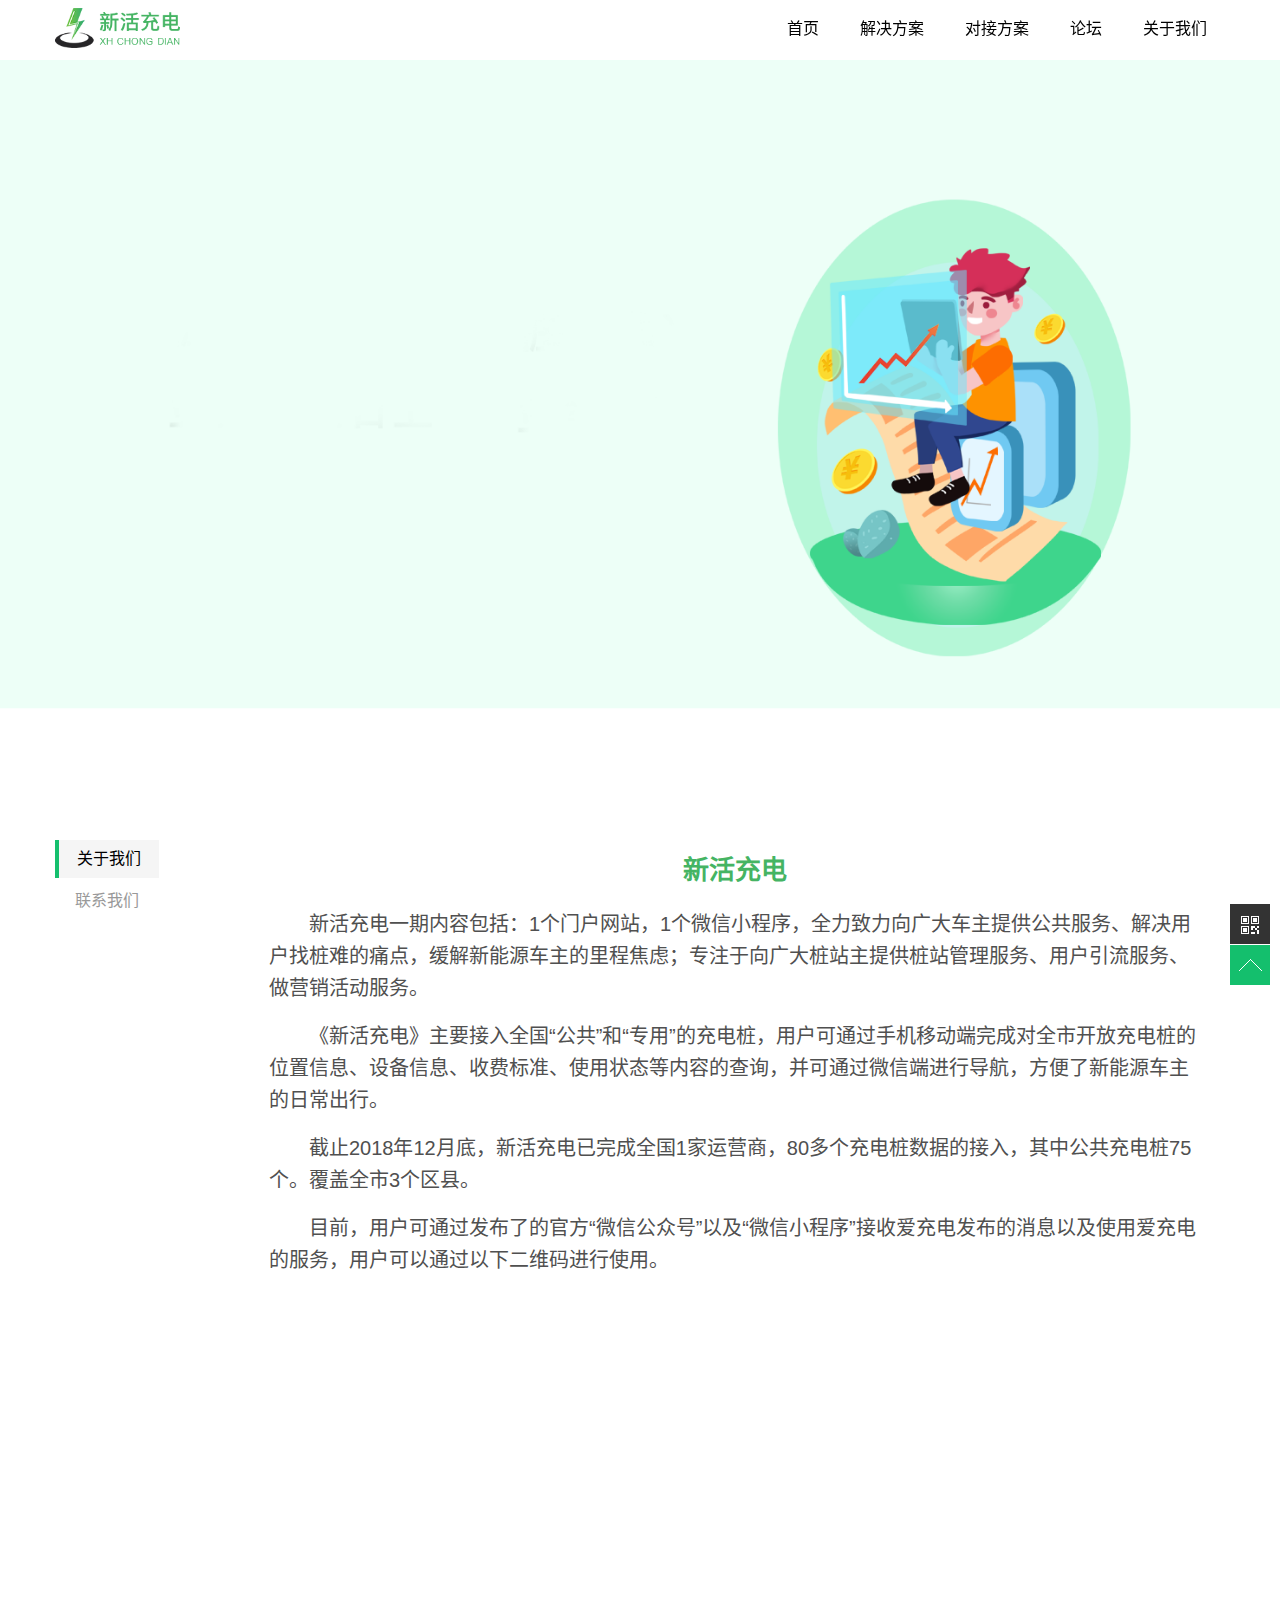
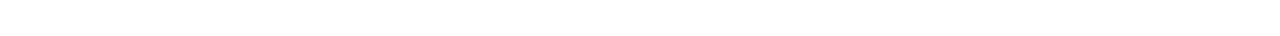
<file: solution.html>
<!doctype html>
<html class="no-js" lang="zh-CN">
	<head>
		<meta charset="utf-8">
		<meta http-equiv="X-UA-Compatible" content="IE=edge">
		<title>新活充电 对接方案</title>
		<meta name="description" content="新活充电、SEO关键词优化" />
		<meta name="viewport" content="width=device-width, initial-scale=1.0, minimum-scale=1.0, maximum-scale=1.0, user-scalable=no">
		<meta name="format-detection" content="telephone=no">
		<meta name="renderer" content="webkit">
		<meta http-equiv="Cache-Control" content="no-siteapp" />
		<link rel="shortcut icon" href="favicon.ico" />
		<link rel="stylesheet" href="css/amazeui.min.css">
		<link rel="stylesheet" href="css/style.css">
		<!-- HTML5 shim and Respond.js IE8 support of HTML5 elements and media queries -->
		<!--[if lt IE 9]>
	<script src="js/html5shiv.min.js"></script>
	<script src="js/polyfill/respond.min.js"></script>

	<![endif]-->
	</head>
	<!--[if lt IE 9]>
		<div class="am-modal am-modal-no-btn am-modal-active" tabindex="-1" id="doc-modal-1" style="display: block; width: 400px; margin-left: -200px; margin-top: -112px;">
		<div class="am-modal-dialog">
		<div class="am-modal-hd">新活充电提醒</div>
		<div class="am-modal-bd">你的浏览器太古董了，还不换一个你就奥特曼了
			<a href="http://browsehappy.com/" target="_blank" class="am-btn am-btn-danger am-btn-sm am-radius" rel="nofollow">速速点击换一个</a>
			</div>
		</div>
		</div>
	<![endif]-->
	<body>
		<header class="m-hd">
			<section data-am-sticky class="am-show-md-up">
				<div class="am-container">
					<a href="/" rel="nofollow" class="m-logo"><i class="am-icon-spinner"></i>新活充电</a>
					<nav>
						<ul class="m-nav am-nav am-nav-pills am-fr">
							<li><a href="index.html" rel="nofollow">首页</a></li>
							<li><a href="solution.html" rel="nofollow">解决方案</a></li>
							<li><a href="dockingScheme.html" rel="nofollow">对接方案</a></li>
							<li><a href="http://bbs.xmnewlife.com" rel="nofollow">论坛</a></li>
							<li><a href="about.html" rel="nofollow">关于我们</a></li>
						</ul>
					</nav>
			</section>

			</div>
			<nav data-am-widget="header" class="am-header am-show-sm-only docking">
				<div class="am-header-left am-header-nav">
					<a href="index.html" rel="nofollow">
						<i class="am-header-icon am-icon-home"></i> 首页
					</a>
				</div>
				<h1 class="am-header-title">
					<a href="index.html" rel="nofollow">新活充电</a>
				</h1>
				<div class="am-header-right am-header-nav">
					<a href="#right-link" class="" data-am-offcanvas="{target: '#r-nav'}">
						<i class="am-header-icon am-icon-bars"></i> 菜单
					</a>
				</div>
			</nav>

			<!-- 侧边栏内容 -->
			<div id="r-nav" class="am-offcanvas">
				<div class="am-offcanvas-bar am-offcanvas-bar-flip">
					<nav class="am-offcanvas-content">
						<a href="index.html" rel="nofollow"><span class="logo"></span></a>
						<p><i class="am-icon-home"></i> <a href="#" rel="nofollow">首页</a></p>
						<p><i class="am-icon-cogs"></i> <a href="solution.html" rel="nofollow">解决方案</a></p>
						<p><i class="am-icon-credit-usb"></i> <a href="dockingScheme.html" rel="nofollow">对接方案</a></p>

						<p><i class="am-icon-tumblr-square"></i> <a href="http://bbs.xmnewlife.com" rel="nofollow">论坛</a></p>
						<p><i class="am-icon-user"></i> <a href="about.html" rel="nofollow">关于我们</a></p>
					</nav>
				</div>
			</div>
		</header>
		<div data-am-widget="slider dockingScheme" class="am-slider am-slider-i2" data-am-flexslider="{controlNav:false}" >
			<ul class="am-slides">
				<li class="am-slider-images docking-scheme solution">
					<div class="am-container am-slider-desc">
						<div class="am-slider-content am-slider" style="padding-left:0;">
							<h2 class="am-slider-title am-animation-slide-left" data-am-scrollspy="{animation: 'slide-left', delay: 100}">桩站接入《新活充电》后</h2>
							<p data-am-scrollspy="{animation:'slide-right', delay: 600}" class="am-animation-slide-right">业务蒸蒸日上</p>
							<p  class="am-animation-slide-top slider-btn" data-am-scrollspy="{animation: 'slide-top', delay: 30}"><a href="stationEnter.html"><img src="img/dockingScheme/button.png" alt=""></a></p>
						</div>
					</div>
				</li>
			</ul>
		</div>
		<!-- tabs -->
		<div class="am-container">
			<div class="am-tabs flex" data-am-tabs style="padding-top: 130px;">
				<ul class="am-tabs-nav am-nav am-nav-tabs tabs">
					<li class="am-active"><a href="#tab1">关于我们</a></li>
					<li><a href="#tab2">联系我们</a></li>
				</ul>
			
				<div class="am-tabs-bd tabs-bd">
					<div class="am-tab-panel am-fade am-in am-active" id="tab1">
						<div class="img-box am-container" style="overflow: hidden;">
							<p class="title">新活充电</p> 
							<p class="context">新活充电一期内容包括：1个门户网站，1个微信小程序，全力致力向广大车主提供公共服务、解决用户找桩难的痛点，缓解新能源车主的里程焦虑；专注于向广大桩站主提供桩站管理服务、用户引流服务、做营销活动服务。</p>
							<p class="context">《新活充电》主要接入全国“公共”和“专用”的充电桩，用户可通过手机移动端完成对全市开放充电桩的位置信息、设备信息、收费标准、使用状态等内容的查询，并可通过微信端进行导航，方便了新能源车主的日常出行。</p>
							<p class="context">截止2018年12月底，新活充电已完成全国1家运营商，80多个充电桩数据的接入，其中公共充电桩75个。覆盖全市3个区县。</p>
							<p class="context">目前，用户可通过发布了的官方“微信公众号”以及“微信小程序”接收爱充电发布的消息以及使用爱充电的服务，用户可以通过以下二维码进行使用。</p>
						</div>
					</div>
					<div class="am-tab-panel am-fade" id="tab2">
						<p class="title" style="margin:10px 0 20px;">联系我们</p> 
						<section class="am-container"  data-am-scrollspy="{animation:'slide-left', delay: 110}" >
							<div class="hd" style="color:#505050">		
								<p><span style="text-align: justify;font-size: 12px">联系电话</span>：0592-5223798</p>
								<p><span style="text-align: justify;font-size: 12px">邮箱</span>：info@xmnewlife.com</p>
								<p><span style="text-align: justify;font-size: 12px">地址</span>：厦门市湖里区安岭路966-968号汇金湖里大厦办公楼第6A层6A22单元</p>
							</div>
							<ul class="am-avg-lg-4 am-avg-md-4 am-avg-sm-2 am-thumbnails fd">
								<li> 
									<div class="QRcode" style="max-width:138px;"><img src="img/home/weixin.jpg" alt="" style="max-width:138px"></div>
									<p style="margin-top:8px;color: #45B463;max-width:138px;">新活充电 小程序</p>
								</li>
								<li> 
									<div class="QRcode"  style="max-width:138px;"><img src="img/home/weixin.jpg" alt="" style="max-width:138px"></div>
									<p style="margin-top:8px;color: #45B463;max-width:138px;">新活充电 服务号</p>
								</li>
								
							</ul>
						</section>
	
					</div>
				</div>
			</div>
		</div>
			
		<!-- tabs end -->
		
		
		
		<footer class="m-footer">
			<div class="m-home-box m-contact">
				<section class="am-container flex">
					<div class="hd" data-am-scrollspy="{animation:'slide-top', delay: 100}">
						<h2 style="margin: 0">联系我们</h2>
						<p style="margin:0">——</p>			
						<p><span style="text-align: justify;font-size: 12px">联系电话</span>：0592-5223798</p>
						<p><span style="text-align: justify;font-size: 12px">邮箱</span>：info@xmnewlife.com</p>
						<p><span style="text-align: justify;font-size: 12px">地址</span>：厦门市湖里区安岭路966-968号汇金湖里大厦办公楼第6A层6A22单元</p>
					</div>
					<ul class="am-avg-lg-4 am-avg-md-4 am-avg-sm-2 am-thumbnails fd">
						<li data-am-scrollspy="{animation:'slide-bottom', delay: 2}"> 
							<div class="QRcode"><img src="img/home/weixin.jpg" alt="" width="100%"></div>
							<p style="margin-top:8px;">新活充电 小程序</p>
						</li>
						<li data-am-scrollspy="{animation:'slide-top', delay: 41}"> 
							<div class="QRcode"><img src="img/home/weixin.jpg" alt="" width="100%"></div>
							<p style="margin-top:8px;">新活充电 服务号</p>
						</li>
						
					</ul>
				</section>
			</div>
			<div class="m-footer-bottom">
				<div class="am-container">
					<div class="am-g">
						Copyright © 2019厦门新活科技有限公司
					</div>
				</div>
			</div>
		</footer>
		<!--[if lt IE 9]>
			<script src="js/jquery.min.js"></script>
			<script src="js/modernizr.js"></script>
			<script src="js/polyfill/rem.min.js"></script>
			<script src="js/polyfill/respond.min.js"></script>
			<script src="js/amazeui.legacy.js"></script>
		<![endif]-->
		<script src="js/echo.min.js"></script>
		<script>
			echo.init({
				offset: 100,
				throttle: 250,
				unload: false,
				callback: function(element, op) {
					console.log(element, 'has been', op + 'ed')
				}
			});
			// 图片赖加载
		</script>
		<!--[if (gte IE 9)|!(IE)]><!-->
		<script src="js/jquery.min.js"></script>
		<script src="js/amazeui.min.js"></script>
		<!--<![endif]-->
		<script src='js/jquery.qrcode.min.js'></script>
		<script type="text/javascript">
			$(function() {
				var str = "http://www.imj2.com";
				$("#code").qrcode({
					render: "table",
					width: 100,
					height: 100,
					text: str
				});
			})
			// 二维码生成
			//返回顶部
			function imj2() {
				this.init();
			}
			imj2.prototype = {
				constructor: imj2,
				init: function() {
					this._initBackTop();
				},
				_initBackTop: function() {
					var $backTop = this.$backTop = $('<div class="m-top-cbbfixed">' +
						'<a class="m-top-weixin m-top-cbbtn">' +
						'<span class="m-top-weixin-icon"></span><div></div>' +
						'</a>' +
						'<a class="m-top-go m-top-cbbtn">' +
						'<span class="m-top-goicon"></span>' +
						'</a>' +
						'</div>');
					$('body').append($backTop);

					$backTop.click(function() {
						$("html, body").animate({
							scrollTop: 0
						}, 120);
					});

					var timmer = null;
					$(window).bind("scroll", function() {
						var d = $(document).scrollTop(),
							e = $(window).height();
						0 < d ? $backTop.css("bottom", "40px") : $backTop.css("bottom", "-90px");
						clearTimeout(timmer);
						timmer = setTimeout(function() {
							clearTimeout(timmer)
						}, 100);
					});
				}

			}
			var imj2 = new imj2();
			//end返回顶部
		</script>


	</body>
</html>
</file>
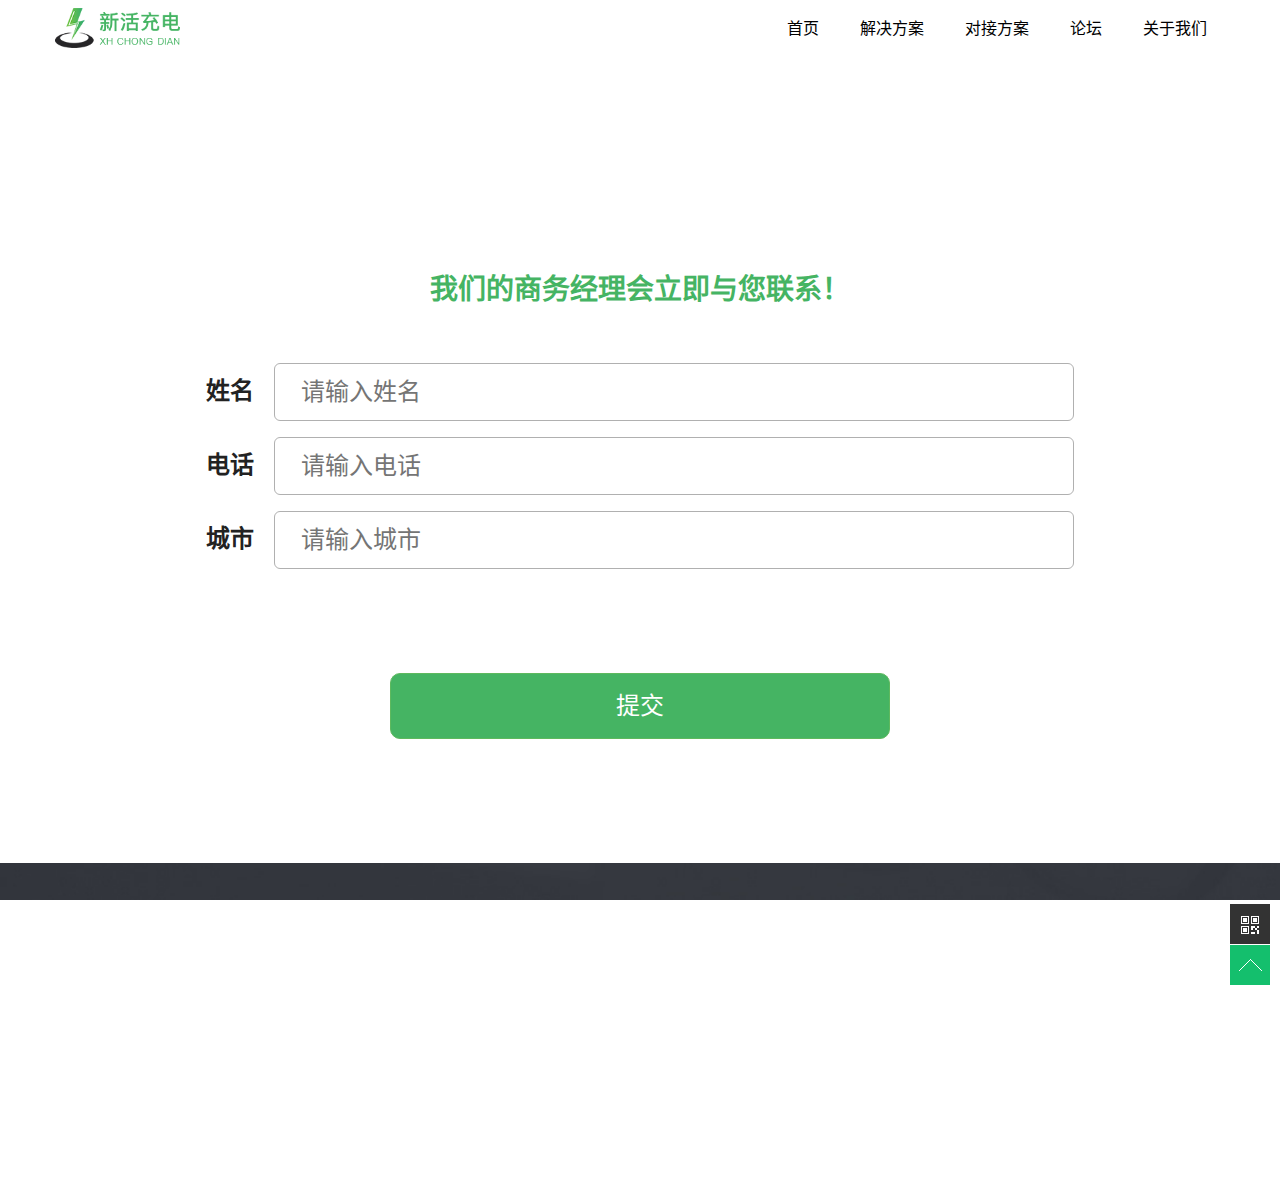
<file: stationEnter.html>
<!doctype html>
<html class="no-js" lang="zh-CN">
	<head>
		<meta charset="utf-8">
		<meta http-equiv="X-UA-Compatible" content="IE=edge">
		<title>新活充电 桩站入驻</title>
		<meta name="description" content="新活充电、SEO关键词优化" />
		<meta name="viewport" content="width=device-width, initial-scale=1.0, minimum-scale=1.0, maximum-scale=1.0, user-scalable=no">
		<meta name="format-detection" content="telephone=no">
		<meta name="renderer" content="webkit">
		<meta http-equiv="Cache-Control" content="no-siteapp" />
		<link rel="shortcut icon" href="favicon.ico" />
		<link rel="stylesheet" href="css/amazeui.min.css">
		<link rel="stylesheet" href="css/style.css">
		<!-- HTML5 shim and Respond.js IE8 support of HTML5 elements and media queries -->
		<!--[if lt IE 9]>
	<script src="js/html5shiv.min.js"></script>
	<script src="js/polyfill/respond.min.js"></script>

	<![endif]-->
	</head>
	<!--[if lt IE 9]>
		<div class="am-modal am-modal-no-btn am-modal-active" tabindex="-1" id="doc-modal-1" style="display: block; width: 400px; margin-left: -200px; margin-top: -112px;">
		<div class="am-modal-dialog">
		<div class="am-modal-hd">新活充电提醒</div>
		<div class="am-modal-bd">你的浏览器太古董了，还不换一个你就奥特曼了
			<a href="http://browsehappy.com/" target="_blank" class="am-btn am-btn-danger am-btn-sm am-radius" rel="nofollow">速速点击换一个</a>
			</div>
		</div>
		</div>
	<![endif]-->
	<body>
		<header class="m-hd">
			<section data-am-sticky class="am-show-md-up">
				<div class="am-container">
					<a href="/" rel="nofollow" class="m-logo"><i class="am-icon-spinner"></i>新活充电</a>
					<nav>
						<ul class="m-nav am-nav am-nav-pills am-fr">
							<li><a href="index.html" rel="nofollow">首页</a></li>
							<li><a href="solution.html" rel="nofollow">解决方案</a></li>
							<li><a href="dockingScheme.html" rel="nofollow">对接方案</a></li>
							<li><a href="http://bbs.xmnewlife.com" rel="nofollow">论坛</a></li>
							<li><a href="about.html" rel="nofollow">关于我们</a></li>
						</ul>
					</nav>
			</section>

			</div>
			<nav data-am-widget="header" class="am-header am-show-sm-only" >
				<div class="am-header-left am-header-nav">
					<a href="index.html" rel="nofollow" style="color: #000000 !important;">
						<i class="am-header-icon am-icon-home"></i> 首页
					</a>
				</div>
				<h1 class="am-header-title">
					<a href="index.html" rel="nofollow" style="color: #000000 !important;">新活充电</a>
				</h1>
				<div class="am-header-right am-header-nav">
					<a href="#right-link" class="" data-am-offcanvas="{target: '#r-nav'}" style="color: #000000 !important;">
						<i class="am-header-icon am-icon-bars"></i> 菜单
					</a>
				</div>
			</nav>

			<!-- 侧边栏内容 -->
			<div id="r-nav" class="am-offcanvas" >
				<div class="am-offcanvas-bar am-offcanvas-bar-flip">
					<nav class="am-offcanvas-content">
						<a href="index.html" rel="nofollow"><span class="logo"></span></a>
						<p><i class="am-icon-home"></i> <a href="#" rel="nofollow">首页</a></p>
						<p><i class="am-icon-cogs"></i> <a href="solution.html" rel="nofollow">解决方案</a></p>
						<p><i class="am-icon-credit-usb"></i> <a href="dockingScheme.html" rel="nofollow">对接方案</a></p>

						<p><i class="am-icon-tumblr-square"></i> <a href="http://bbs.xmnewlife.com" rel="nofollow">论坛</a></p>
						<p><i class="am-icon-user"></i> <a href="about.html" rel="nofollow">关于我们</a></p>
					</nav>
				</div>
			</div>
		</header>
		<div class="img-box am-container" style="overflow: hidden;">
			<div data-am-scrollspy="{animation:'slide-top', delay: 50}" style="max-width: 1200px;margin:0 auto;margin-top:80px;">
				<img src="img/dockingScheme/mag_contact.png" alt="" style="width:100%;min-height:48px;">
			</div>
			<h1 class="title" style="color:#45B463;font-size:28px;text-align: center;margin: 50px 0;">
				我们的商务经理会立即与您联系！
			</h1>
		</div>
		<!-- 表单 -->
		<section class="am-container">
			<form action="#" method="get" style="max-width: 1200px;" class="tableData" data-am-validator="">
				<p><label for="userName" class="label">姓名</label><input type="text" id="userName" name="userName" placeholder="请输入姓名"/></p>
				<p><label for="tel">电话</label><input type="tel" id="tel" name="tel" placeholder="请输入电话" /></p>
				<p><label for="city">城市</label><input type="text" id="city" name="city" placeholder="请输入城市" pattern="^[\u4e00-\u9fa5]*$" /></p>
				<button type="button" class="am-btn am-btn-success am-btn-sm" onclick="Submit()">提交</button>
			</form>
		</section>
		<!-- 弹出框 -->
		<div class="dialog">提交成功，我司商务经理会在三个工作日内与您联系！</div>
		<footer class="m-footer">
			<div class="m-home-box m-contact">
				<section class="am-container flex">
					<div class="hd" data-am-scrollspy="{animation:'slide-top', delay: 100}">
						<h2 style="margin: 0">联系我们</h2>
						<p style="margin:0">——</p>			
						<p><span style="text-align: justify;font-size: 12px">联系电话</span>：0592-5223798</p>
						<p><span style="text-align: justify;font-size: 12px">邮箱</span>：info@xmnewlife.com</p>
						<p><span style="text-align: justify;font-size: 12px">地址</span>：厦门市湖里区安岭路966-968号汇金湖里大厦办公楼第6A层6A22单元</p>
					</div>
					<ul class="am-avg-lg-4 am-avg-md-4 am-avg-sm-2 am-thumbnails fd">
						<li data-am-scrollspy="{animation:'slide-bottom', delay: 2}"> 
							<div class="QRcode"><img src="img/home/weixin.jpg" alt="" width="100%"></div>
							<p style="margin-top:8px;">新活充电 小程序</p>
						</li>
						<li data-am-scrollspy="{animation:'slide-top', delay: 41}"> 
							<div class="QRcode"><img src="img/home/weixin.jpg" alt="" width="100%"></div>
							<p style="margin-top:8px;">新活充电 服务号</p>
						</li>
						
					</ul>
				</section>
			</div>
			<div class="m-footer-bottom">
				<div class="am-container">
					<div class="am-g">
						Copyright © 2019厦门新活科技有限公司
					</div>
				</div>
			</div>
		</footer>
		<!--[if lt IE 9]>
			<script src="js/jquery.min.js"></script>
			<script src="js/modernizr.js"></script>
			<script src="js/polyfill/rem.min.js"></script>
			<script src="js/polyfill/respond.min.js"></script>
			<script src="js/amazeui.legacy.js"></script>
		<![endif]-->
		<script src="js/echo.min.js"></script>
		<script>
			echo.init({
				offset: 100,
				throttle: 250,
				unload: false,
				callback: function(element, op) {
					console.log(element, 'has been', op + 'ed')
				}
			});
			// 图片赖加载
		</script>
		<!--[if (gte IE 9)|!(IE)]><!-->
		<script src="js/jquery.min.js"></script>
		<script src="js/amazeui.min.js"></script>
		<!--<![endif]-->
		<script src='js/jquery.qrcode.min.js'></script>
		<script type="text/javascript">
			$(function() {
				var str = "http://www.imj2.com";
				$("#code").qrcode({
					render: "table",
					width: 100,
					height: 100,
					text: str
				});
			})
			// 二维码生成
			//返回顶部
			function imj2() {
				this.init();
			}
			imj2.prototype = {
				constructor: imj2,
				init: function() {
					this._initBackTop();
				},
				_initBackTop: function() {
					var $backTop = this.$backTop = $('<div class="m-top-cbbfixed">' +
						'<a class="m-top-weixin m-top-cbbtn">' +
						'<span class="m-top-weixin-icon"></span><div></div>' +
						'</a>' +
						'<a class="m-top-go m-top-cbbtn">' +
						'<span class="m-top-goicon"></span>' +
						'</a>' +
						'</div>');
					$('body').append($backTop);

					$backTop.click(function() {
						$("html, body").animate({
							scrollTop: 0
						}, 120);
					});

					var timmer = null;
					$(window).bind("scroll", function() {
						var d = $(document).scrollTop(),
							e = $(window).height();
						0 < d ? $backTop.css("bottom", "40px") : $backTop.css("bottom", "-90px");
						clearTimeout(timmer);
						timmer = setTimeout(function() {
							clearTimeout(timmer)
						}, 100);
					});
				}

			}
			var imj2 = new imj2();
			//end返回顶部

			//start 弹出框
			function Submit() {
				// 写提交事件
				// var dialog = document.getElementsByClassName('dialog')[0]
				// 验证通过时
				var $dialog = $('.dialog')
				$dialog.css('display','block')
				setTimeout(function(){
					$dialog.css('display','none')
				},3000)
			}

		</script>


	</body>
</html>
</file>
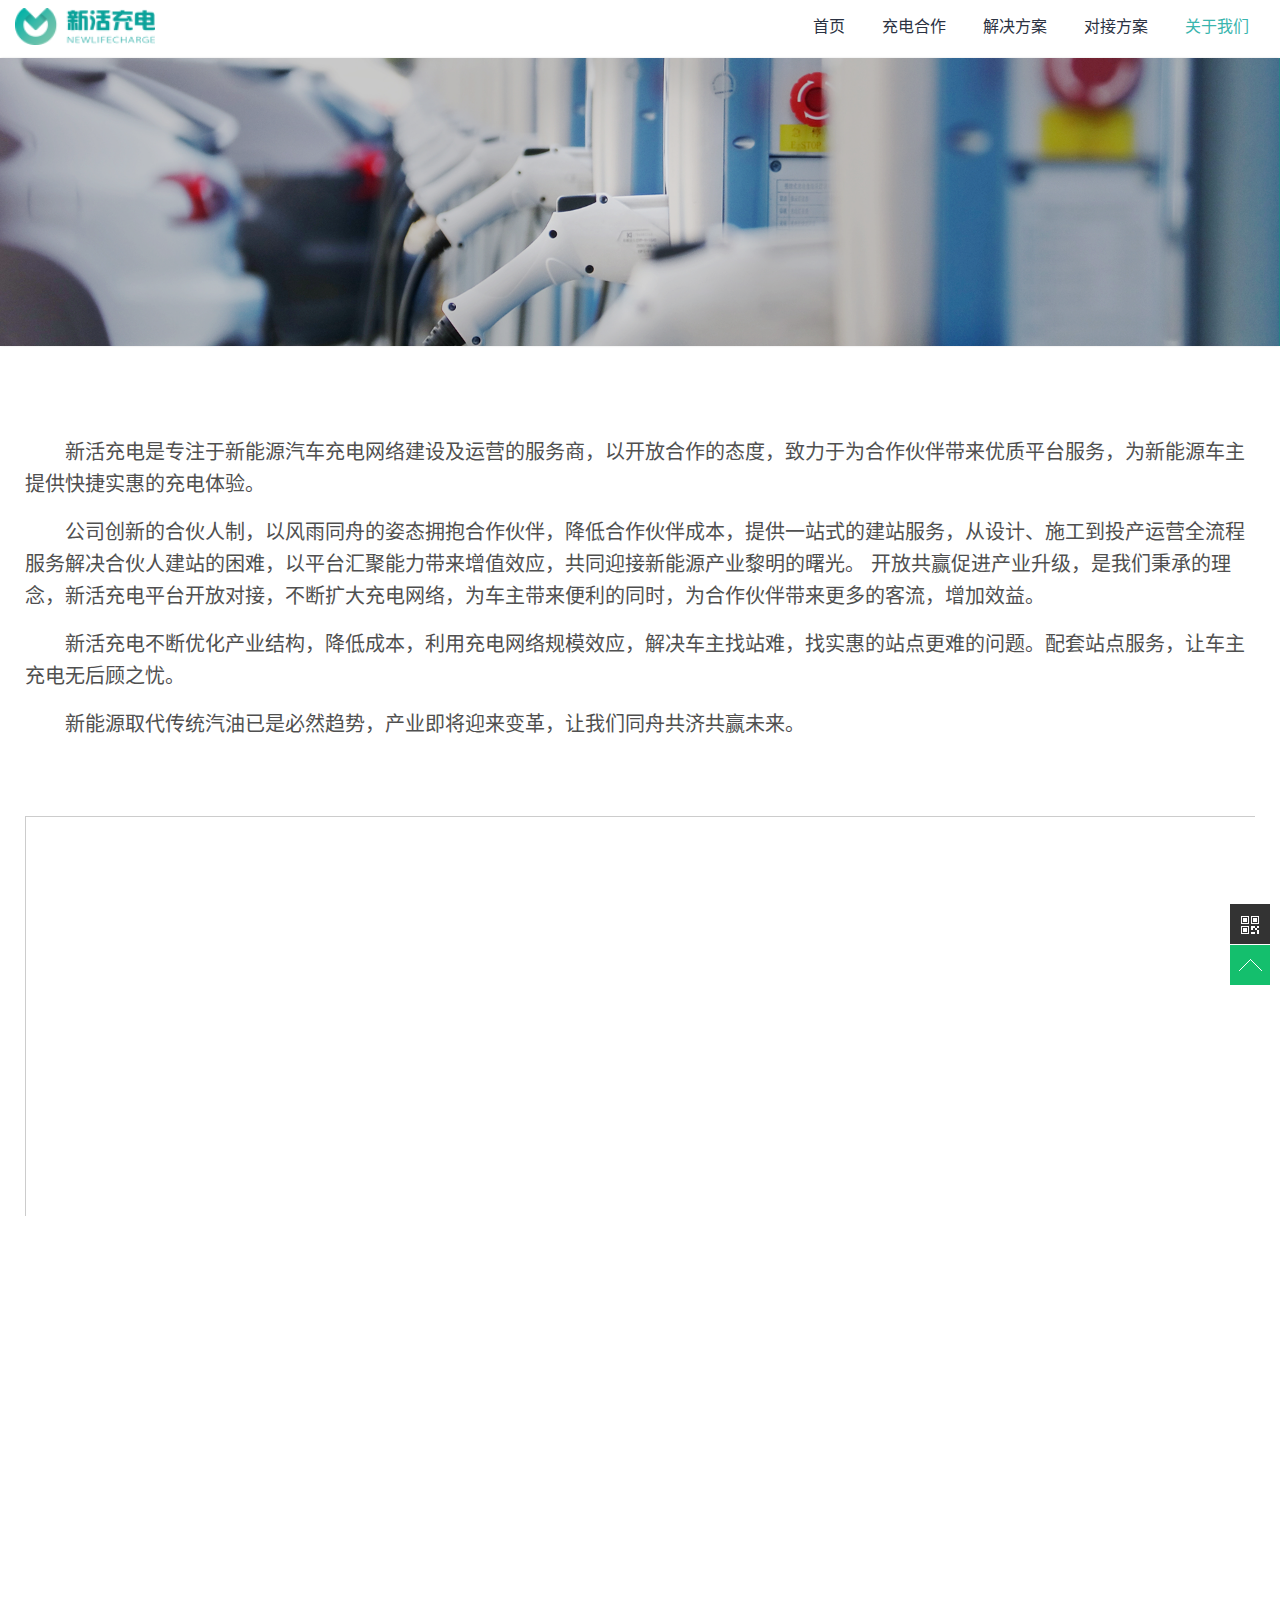
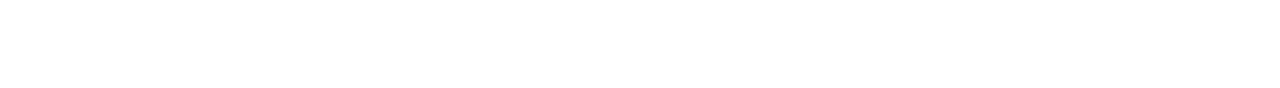
<file: newLifeV2/about.html>
<!doctype html>
<html class="no-js" lang="zh-CN">
<head>
	<meta charset="utf-8">
	<meta http-equiv="X-UA-Compatible" content="IE=edge">
	<title>关于我们-新活充电</title>
		<meta name="viewport"
	content="width=device-width, initial-scale=1.0, minimum-scale=1.0, maximum-scale=1.0, user-scalable=no">
	<meta name="format-detection" content="telephone=no">
	<meta name="renderer" content="webkit">
	<meta http-equiv="Cache-Control" content="no-siteapp"/>
	<link rel="shortcut icon" href="favicon.ico" />
	<link rel="stylesheet" href="css/amazeui.min.css">
	<link rel="stylesheet" href="css/style.css">
	<!-- HTML5 shim and Respond.js IE8 support of HTML5 elements and media queries -->
	<!--[if lt IE 9]>
        <script src="js/html5shiv.min.js"></script>
        <script src="js/polyfill/respond.min.js"></script>
	<![endif]-->

</head>
<!--[if lt IE 9]>
<div class="am-modal am-modal-no-btn am-modal-active" tabindex="-1" id="doc-modal-1" style="display: block; width: 400px; margin-left: -200px; margin-top: -112px;">
<div class="am-modal-dialog">
<div class="am-modal-hd">365 安全卫士提醒</div>
<div class="am-modal-bd">你的浏览器太古董了，还不换一个你就奥特曼了
    <a href="http://browsehappy.com/" target="_blank" class="am-btn am-btn-danger am-btn-sm am-radius" rel="nofollow">速速点击换一个</a>
    </div>
</div>
</div>
<![endif]-->
<body>
    <header style="background: #fff;overflow: hidden;">
        <section data-am-sticky class="am-show-md-up" style="z-index: 999;background: #fff; height:50px;">
            <div class="am-container">
                <a href="index.html" rel="nofollow" class="m-logo"><i class="am-icon-spinner"></i>新活充电</a>
                <nav>
                    <ul class="m-nav am-nav am-nav-pills am-fr">
                        <li><a href="index.html" rel="nofollow">首页</a></li>
							<li><a href="ChargingCooperation.html" rel="nofollow">充电合作</a></li>
                        <li><a href="solution.html" rel="nofollow">解决方案</a></li>
                        <li><a href="dockingScheme.html" rel="nofollow">对接方案</a></li>
                        <!-- <li><a href="http://bbs.xmnewlife.com" rel="nofollow">论坛</a></li> -->
                        <li><a href="about.html" rel="nofollow">关于我们</a></li>
                    </ul>
                </nav>
        </section>

        </div>
        <nav data-am-widget="header" class="am-header am-show-sm-only">
            <div class="am-header-left am-header-nav">
                <a href="index.html" rel="nofollow">
                    <i class="am-header-icon am-icon-home"></i> 首页
                </a>
            </div>
            <h1 class="am-header-title">
                <a href="index.html" rel="nofollow">新活充电</a>
            </h1>
            <div class="am-header-right am-header-nav">
                <a href="#right-link" class="" data-am-offcanvas="{target: '#r-nav'}">
                    <i class="am-header-icon am-icon-bars"></i> 菜单
                </a>
            </div>
        </nav>

        <!-- 侧边栏内容 -->
        <div id="r-nav" class="am-offcanvas">
            <div class="am-offcanvas-bar am-offcanvas-bar-flip">
                <nav class="am-offcanvas-content">
                    <a href="index.html" rel="nofollow"><span class="logo"></span></a>
					<p><i class="am-icon-home"></i> <a href="index.html" rel="nofollow">首页</a></p>
					<p><i class="am-icon-home"></i> <a href="ChargingCooperation.html" rel="nofollow">充电合作</a></p>
                    <p><i class="am-icon-cogs"></i> <a href="solution.html" rel="nofollow">解决方案</a></p>
                    <p><i class="am-icon-globe"></i> <a href="dockingScheme.html" rel="nofollow">对接方案</a></p>
                    <!-- <p><i class="am-icon-tumblr-square"></i> <a href="http://bbs.xmnewlife.com" rel="nofollow">论坛</a></p> -->
                    <p><i class="am-icon-user"></i> <a href="about.html" rel="nofollow">关于我们</a></p>
                </nav>
            </div>
        </div>
	</header>
		
	<!--banner开始-->
	<div class="am-slider am-slider-default" data-am-flexslider id="demo-slider-0">
		<ul class="am-slides">
				<li><img src="img/about/mag_1.png" /></li>
		</ul>
	</div>
	<!--banner结束-->	
    <!-- tabs -->
    <div class="am-container">
        <div class="am-tabs flex pd0" data-am-tabs >
            <!-- <ul class="am-tabs-nav am-nav am-nav-tabs tabs">
                <li class="am-active"><a href="#tab1">关于我们</a></li>
                <li><a href="#tab2">联系我们</a></li>
            </ul> -->
			
			<div class="am-tabs-bd tabs-bd" style="z-index:0;">
                <div class="am-tab-panel am-fade am-in am-active" id="tab1">
                    <div class="img-box am-container" style="overflow: hidden; padding:60px 0;">
                        <!-- <div data-am-scrollspy="{animation:'slide-top', delay: 50}" style="max-width: 1200px;margin:0 auto;">
                            <img src="img/about/mag_1.png" alt="" style="width:100%;min-height:48px;">
                        </div>  -->
                        <p class="context">新活充电是专注于新能源汽车充电网络建设及运营的服务商，以开放合作的态度，致力于为合作伙伴带来优质平台服务，为新能源车主提供快捷实惠的充电体验。</p>
                        <p class="context">公司创新的合伙人制，以风雨同舟的姿态拥抱合作伙伴，降低合作伙伴成本，提供一站式的建站服务，从设计、施工到投产运营全流程服务解决合伙人建站的困难，以平台汇聚能力带来增值效应，共同迎接新能源产业黎明的曙光。

							开放共赢促进产业升级，是我们秉承的理念，新活充电平台开放对接，不断扩大充电网络，为车主带来便利的同时，为合作伙伴带来更多的客流，增加效益。
							</p>
                        <p class="context">新活充电不断优化产业结构，降低成本，利用充电网络规模效应，解决车主找站难，找实惠的站点更难的问题。配套站点服务，让车主充电无后顾之忧。</p>
                        <p class="context">新能源取代传统汽油已是必然趋势，产业即将迎来变革，让我们同舟共济共赢未来。</p>
					</div>
					
					<!--百度地图容器-->
					<div class="map" style="max-width: 100%;margin: 0 0 20px">
                            <iframe src="map.html" frameborder="0" style="margin: 0;width: 100%;height: 400px;"></iframe>
                    </div>

                </div>
                <div class="am-tab-panel am-fade" id="tab2">
                    <p class="title" style="margin:10px 0 20px;">联系我们</p> 
                    <section class="am-container"  data-am-scrollspy="{animation:'slide-left', delay: 110}" >
                        <div class="map" style="max-width: 100%;margin: 0 0 20px">
                            <iframe src="map.html" frameborder="0" style="margin: 0;width: 100%;height: 400px;"></iframe>
                        </div>
                        <div class="hd" style="color:#505050">		
                            <p><span style="text-align: justify;font-size: 12px">联系电话</span>：18606000975</p>
                            <p><span style="text-align: justify;font-size: 12px">邮箱</span>：info@xmnewlife.com</p>
                            <p><span style="text-align: justify;font-size: 12px">地址</span>：厦门市软件园三期诚毅北大街63号2201-007单元</p>
                        </div>
                        <ul class="am-avg-lg-4 am-avg-md-4 am-avg-sm-2 am-thumbnails fd">
                            <li> 
                                <div class="QRcode" style="max-width:138px;"><img src="img/home/charge.png" alt="" style="max-width:138px"></div>
                                <p style="margin-top:8px;color: #45B463;max-width:138px;">新活充电 小程序</p>
                            </li>
                            <li> 
                                <div class="QRcode"  style="max-width:138px;"><img src="img/home/weixin.png" alt="" style="max-width:138px"></div>
                                <p style="margin-top:8px;color: #45B463;max-width:138px;">新活充电 服务号</p>
                            </li>
                            
                        </ul>
                    </section>

                </div>
            </div>
        </div>
    </div>
    
    <!-- tabs end -->
    
    <footer class="m-footer">
			<div class="m-home-box m-contact">
				<section class="am-container flex">
					<div class="hd" style="height:300px;" data-am-scrollspy="{animation:'slide-bottom', delay: 100}">
						<h2 style="margin: 0">联系我们</h2>
						<p style="margin:0">——</p>			
						<p><span style="text-align: justify;font-size: 12px">联系电话</span>：18606000975</p>
						<p><span style="text-align: justify;font-size: 12px">邮箱</span>：info@xmnewlife.com</p>
						<p><span style="text-align: justify;font-size: 12px">地址</span>：厦门市软件园三期诚毅北大街63号2201-007单元</p>
					</div>
					<ul class="am-avg-lg-4 am-avg-md-4 am-avg-sm-2 am-thumbnails fd">
						<li data-am-scrollspy="{animation:'slide-bottom', delay: 2}"> 
							<div class="QRcode"><img src="img/home/charge.png" alt="" width="100%"></div>
							<p style="margin-top:8px;">新活充电 小程序</p>
						</li>
						<li data-am-scrollspy="{animation:'slide-bottom', delay: 41}"> 
							<div class="QRcode"><img src="img/home/weixin.png" alt="" width="100%"></div>
							<p style="margin-top:8px;">新活充电 服务号</p>
						</li>
						
					</ul>
				</section>
			</div>
			<div class="m-footer-bottom">
				<div class="am-container">
					<div class="am-g">
							Copyright © 2019 新活（厦门）科技有限公司 闽ICP备18006800号-1
					</div>
				</div>
			</div>
		</footer>
		<!--[if lt IE 9]>
			<script src="js/jquery.min.js"></script>
			<script src="js/modernizr.js"></script>
			<script src="js/polyfill/rem.min.js"></script>
			<script src="js/polyfill/respond.min.js"></script>
			<script src="js/amazeui.legacy.js"></script>
		<![endif]-->
		<script src="js/echo.min.js"></script>
		<script>
			echo.init({
				offset: 100,
				throttle: 250,
				unload: false,
				callback: function(element, op) {
					console.log(element, 'has been', op + 'ed')
				}
			});
			// 图片赖加载
		</script>
		<!--[if (gte IE 9)|!(IE)]><!-->
		<script src="js/jquery.min.js"></script>
		<script src="js/amazeui.min.js"></script>
		<!--<![endif]-->
		<script src='js/jquery.qrcode.min.js'></script>
		<script type="text/javascript">
			/* 导航栏激活状态 */ 
			for(var i = 0;i < $(".m-nav a").length;i++) {
				if(i == 4) {
					// $(".m-nav a")[i].style.borderBottom = "2px solid #3AB5AE";
					$(".m-nav a")[i].style.color = "#3AB5AE";
				}
			}
			/* 导航栏hover效果 */
			$(".m-nav a").mouseenter(function() {
				for(var i = 0;i < $(".m-nav a").length;i++) {
					// $(".m-nav a")[i].style.borderBottom = "2px solid transparent";
					$(".m-nav a")[i].style.color = "#000000";
				}
				$(this).css("color","#3AB5AE");
			})
			$(".m-nav a").mouseleave(function() {
				for(var i = 0;i < $(".m-nav a").length;i++) {
					if(i == 4) {
						// $(".m-nav a")[i].style.borderBottom = "2px solid #3AB5AE";
						$(".m-nav a")[i].style.color = "#3AB5AE";
					}else{
						// $(".m-nav a")[i].style.borderBottom = "2px solid transparent";
						$(".m-nav a")[i].style.color = "#000000";
					}
				}
			})
			$(function() {
				var str = "http://test.xmnewlife.com/";
				$("#code").qrcode({
					render: "table",
					width: 100,
					height: 100,
					text: str
				});
			})
			// 二维码生成
			//返回顶部
			function imj2() {
				this.init();
			}
			imj2.prototype = {
				constructor: imj2,
				init: function() {
					this._initBackTop();
				},
				_initBackTop: function() {
					var $backTop = this.$backTop = $('<div class="m-top-cbbfixed">' +
						'<a class="m-top-weixin m-top-cbbtn">' +
						'<span class="m-top-weixin-icon"></span><div></div>' +
						'</a>' +
						'<a class="m-top-go m-top-cbbtn">' +
						'<span class="m-top-goicon"></span>' +
						'</a>' +
						'</div>');
					$('body').append($backTop);

					$backTop.click(function() {
						$("html, body").animate({
							scrollTop: 0
						}, 120);
					});

					var timmer = null;
					$(window).bind("scroll", function() {
						var d = $(document).scrollTop(),
							e = $(window).height();
						0 < d ? $backTop.css("bottom", "40px") : $backTop.css("bottom", "-90px");
						clearTimeout(timmer);
						timmer = setTimeout(function() {
							clearTimeout(timmer)
						}, 100);
					});
				}

			}
			var imj2 = new imj2();
			//end返回顶部
		</script>


		
</body>
</html>
</file>
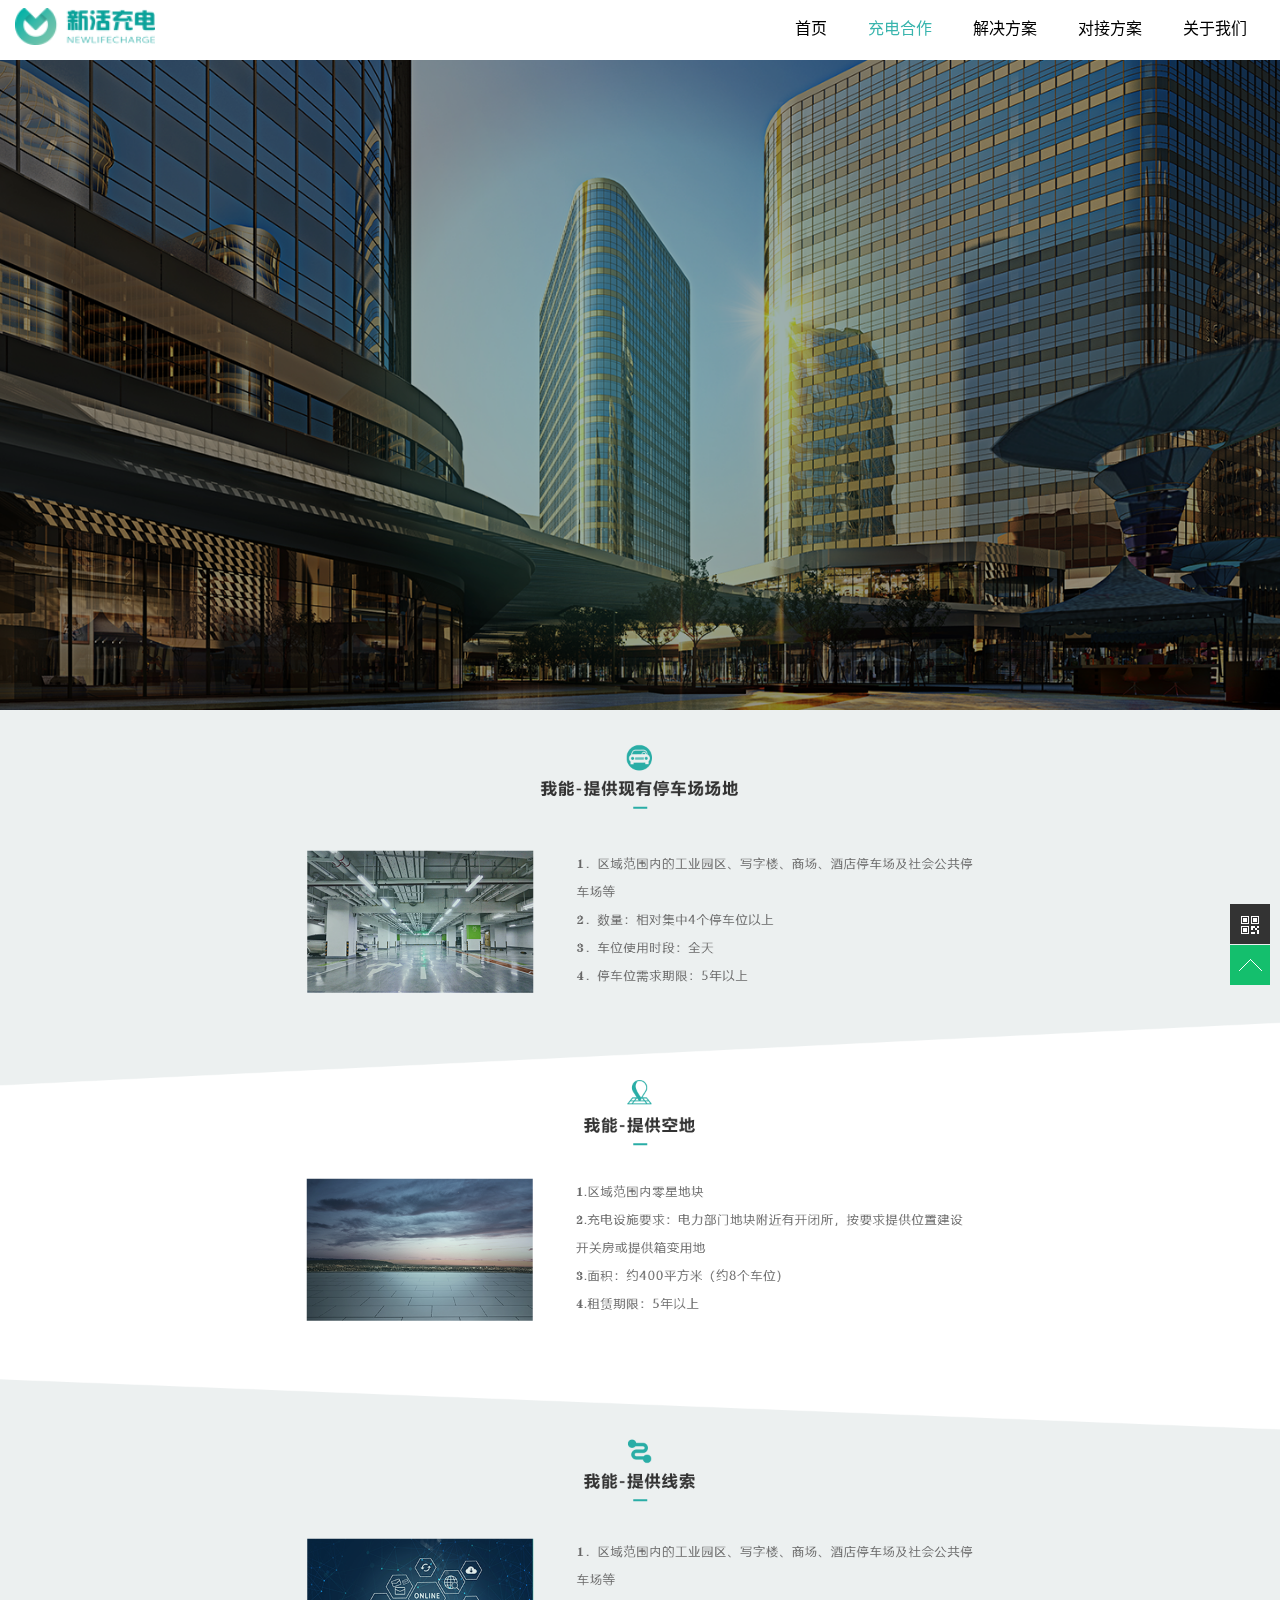
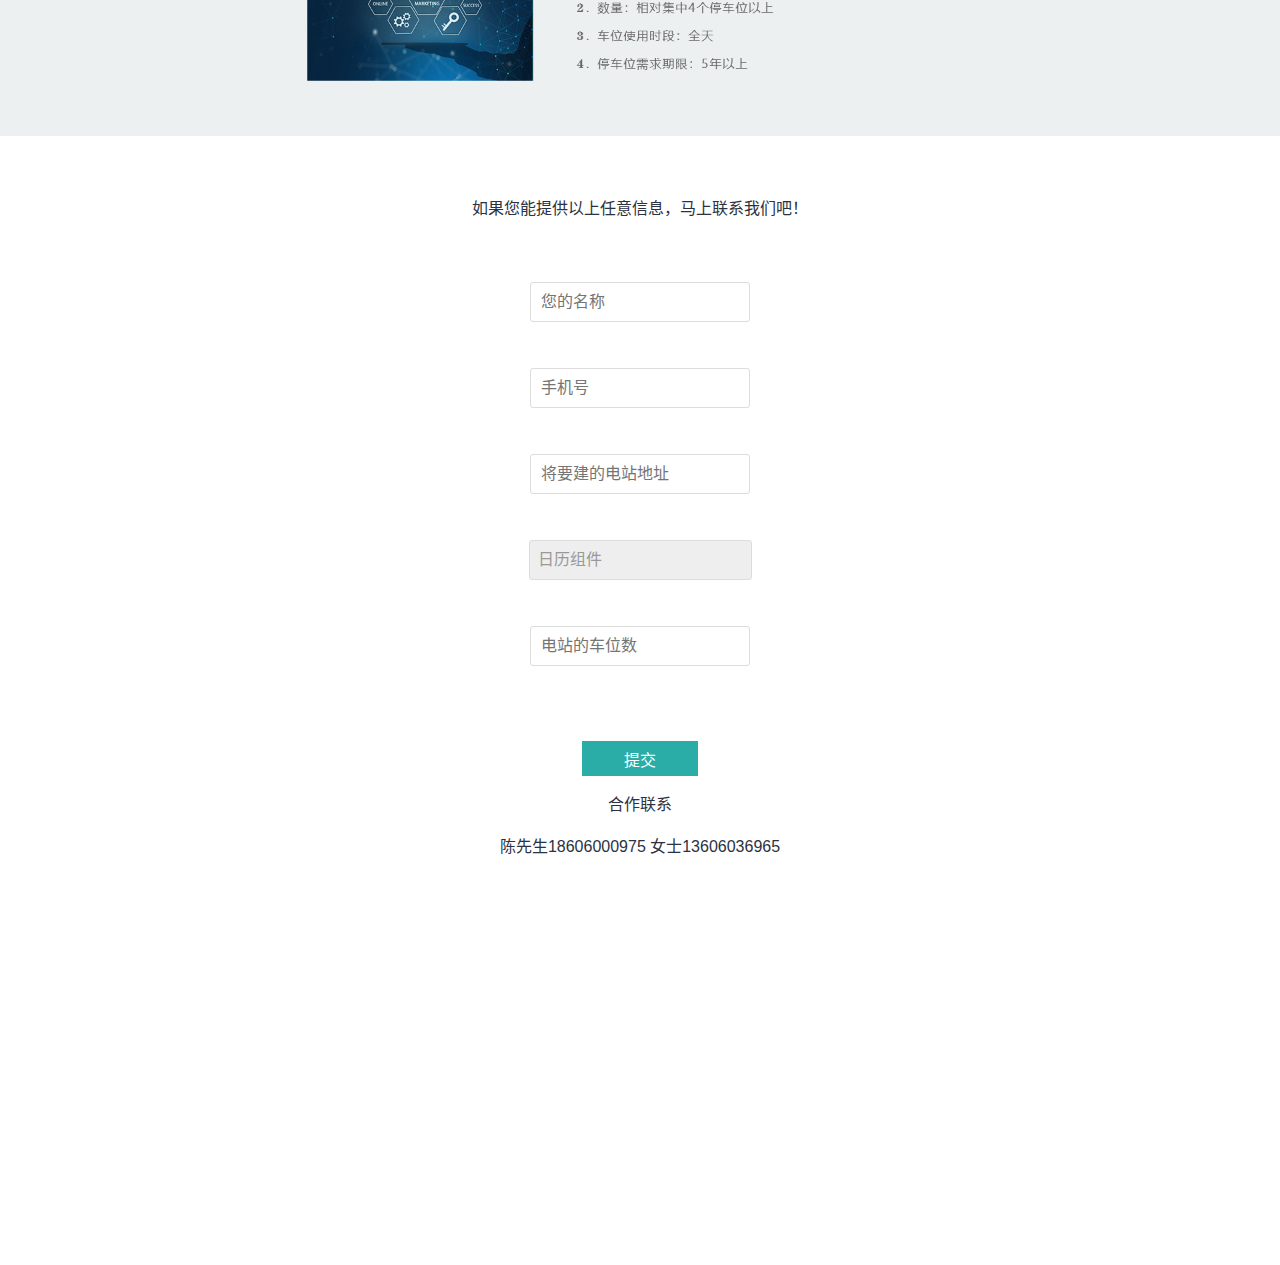
<file: newLifeV2/ChargingCooperation.html>
<!doctype html>
<html class="no-js" lang="zh-CN">

<head>
    <meta charset="utf-8">
    <meta http-equiv="X-UA-Compatible" content="IE=edge">
    <title>新活充电官网</title>
    <meta name="description" content="新活充电、SEO关键词优化" />
    <meta name="viewport"
        content="width=device-width, initial-scale=1.0, minimum-scale=1.0, maximum-scale=1.0, user-scalable=no">
    <meta name="format-detection" content="telephone=no">
    <meta name="renderer" content="webkit">
    <meta http-equiv="Cache-Control" content="no-siteapp" />
    <link rel="shortcut icon" href="favicon.ico" />
    <link rel="stylesheet" href="css/amazeui.min.css">
    <link rel="stylesheet" href="css/style.css">
    <!--弹框css-->
    <link rel="stylesheet" type="text/css" href="css/dialog.css">
    <!--弹框css结束-->
    <!-- HTML5 shim and Respond.js IE8 support of HTML5 elements and media queries -->
    <!--[if lt IE 9]>
			<script src="js/html5shiv.min.js"></script>
			<script src="js/polyfill/respond.min.js"></script>
		<![endif]-->
</head>

<body>
    <header class="m-hd">
        <section data-am-sticky class="am-show-md-up">
            <div class="am-container">
                <a href="index.html" rel="nofollow" class="m-logo"><i class="am-icon-spinner"></i>新活充电</a>
                <nav>
                    <ul class="m-nav am-nav am-nav-pills am-fr">
                        <li><a href="index.html" rel="nofollow">首页</a></li>
                        <li><a href="ChargingCooperation.html" rel="nofollow">充电合作</a></li>
                        <li><a href="solution.html" rel="nofollow">解决方案</a></li>
                        <li><a href="dockingScheme.html" rel="nofollow">对接方案</a></li>
                        <!-- <li><a href="http://bbs.xmnewlife.com" rel="nofollow">论坛</a></li> -->
                        <li><a href="about.html" rel="nofollow">关于我们</a></li>
                    </ul>
                </nav>
        </section>

        </div>
        <nav data-am-widget="header" class="am-header am-show-sm-only">
            <div class="am-header-left am-header-nav">
                <a href="index.html" rel="nofollow">
                    <i class="am-header-icon am-icon-home"></i> 首页
                </a>
            </div>
            <h1 class="am-header-title">
                <a href="index.html" rel="nofollow">新活充电</a>
            </h1>
            <div class="am-header-right am-header-nav">
                <a href="#right-link" class="" data-am-offcanvas="{target: '#r-nav'}">
                    <i class="am-header-icon am-icon-bars"></i> 菜单
                </a>
            </div>
        </nav>

        <!-- 侧边栏内容 -->
        <div id="r-nav" class="am-offcanvas" style="z-index:99999;">
            <div class="am-offcanvas-bar am-offcanvas-bar-flip">
                <nav class="am-offcanvas-content">
                    <a href="index.html" rel="nofollow"><span class="logo"></span></a>
                    <p><i class="am-icon-home"></i> <a href="index.html" rel="nofollow">首页</a></p>
                    <p><i class="am-icon-home"></i> <a href="ChargingCooperation.html" rel="nofollow">充电合作</a></p>
                    <p><i class="am-icon-cogs"></i> <a href="solution.html" rel="nofollow">解决方案</a></p>
                    <p><i class="am-icon-globe"></i> <a href="dockingScheme.html" rel="nofollow">对接方案</a></p>
                    <p><i class="am-icon-user"></i> <a href="about.html" rel="nofollow">关于我们</a></p>
                </nav>
            </div>
        </div>
    </header>
    <!--banner开始-->
    <!-- <div class="am-slider am-slider-default" data-am-flexslider id="demo-slider-0" style="padding-top:60px;">
                    <ul class="am-slides">
                            <li><img src="img/banner.png" /></li>
                    </ul>
                </div> -->

    <div data-am-widget="slider" class="am-slider am-slider-i2" data-am-flexslider="{controlNav:false}">
        <ul class="am-slides">
            <li class="Charging-banner-images">
                <div class="am-container am-slider-desc">
                    <div class="Charging-slider-content">
                        <h2 class="am-slider-title am-animation-slide-top"
                            data-am-scrollspy="{animation: 'slide-top', delay: 100}">
                            <img src="img/chongdianBanerLine.png" alt=""
                                style="height:130px; width:auto; margin:0 auto;">
                        </h2>
                    </div>
                </div>
            </li>
        </ul>
    </div>
    <!--banner结束-->

    <!--合伙人开始-->
    <!-- <div class="am-container copartner">
                    <h3 class="copartnerTit">成为新活合伙人</h3>

                    <div class="am-container">
                        <ul class="copartnerTitleWrap"> 
                            <li><img src="img/dockingScheme/banner2-3.png" alt="" style=""></li>
                            <li>我能-提供现有停车场场地</li>
                        </ul>
                     
                        <div>
                            <ul class="am-list-static">
                                <li>
                                    1．区域范围内的工业园区、写字楼、商场、酒店停车场及社会公共停车场等<br/>
                                    2．数量：相对集中4个停车位以上<br/>
                                    3．车位使用时段：全天<br/>
                                    4．停车位需求期限：5年以上<br/>
                                </li>
                            </ul>
                           
                        </div>
                    </div>


                    <div class="am-container">
                            <ul class="copartnerTitleWrap"> 
                                <li><img src="img/dockingScheme/banner2-3.png" alt="" style=""></li>
                                <li>我能-提供空地</li>
                            </ul>
                            <div class="copartnerBott">
                                <ul class="am-list-static">
                                    <li>
                                            1.区域范围内零星地块<br/>
                                            2.充电设施要求：电力部门地块附近有开闭所，按要求提供位置建设开关房或提供箱变用地<br/>
                                            3.面积：约400平方米（约8个车位）<br/>
                                            4.租赁期限：5年以上<br/>
                                    </li>
                                </ul>
                               
                            </div>
                    </div>

                    <div class="am-container">
                            <ul class="copartnerTitleWrap"> 
                                <li><img src="img/dockingScheme/banner2-3.png" alt="" style=""></li>
                                <li>我能-提供线索</li>
                            </ul>
                            <div>
                                <ul class="am-list-static">
                                    <li>
                                            1.提供正在规划建站或有建站意向的企业或个人线索<br/>
                                            2.牵线搭桥促成合作建站<br/>
                                            3.成功促成建设合作的，获得一定金额奖励。<br/>
                                    </li>
                                </ul>
                               
                            </div>
                    </div>
            </div> -->
    <!-- <div class="am-container copartner"> -->
    <div class="ChargingContOne"><img src="img/chongDianCont1.png" alt=""></div>
    <div class="ChargingContTwo" style="padding-bottom:60px;"><img src="img/chongDianCont2.png" alt=""></div>
    <!-- </div> -->
    <!--合伙人结束-->

    <!--表单开始-->
    <div class="ChargingCooperationFrom">
        <form action="#" id="form" data-form="ajax" style="text-align:center;">
            <!-- <fieldset style="text-align:center"> -->
            <!-- <dl>
                                <dt>必填</dt>
                                <dd>
                                    <input type="text" data-required="参数不能为空" id="eq">
                                </dd>
                            </dl>
                            <dl>
                                <dt>相等</dt>
                                <dd>
                                    <input type="text" data-equal="#eq" data-required="参数不能为空">
                                </dd>
                            </dl>
                            <dl>
                                <dt>最小/大值</dt>
                                <dd>
                                    <input type="number" data-min="7" data-equal="#eq" data-required="参数不能为空" data-max="15">
                                </dd>
                            </dl>
                            <dl>
                                <dt>最小/大长度</dt>
                                <dd>
                                    <input type="text" data-minlength="5" data-maxlength="15">
                                </dd>
                            </dl>
                            <dl>
                                <dt>手机</dt>
                                <dd>
                                    <input type="text" data-mobile="true" data-required="参数不能为空">
                                </dd>
                            </dl>
                            <dl>
                                <dt>邮箱</dt>
                                <dd>
                                    <input type="text" data-email="true">
                                </dd>
                            </dl>
                            <dl>
                                <dt>身份证</dt>
                                <dd>
                                    <input type="text" data-idcard="true">
                                </dd>
                            </dl> -->
            <dl>
                <p>如果您能提供以上任意信息，马上联系我们吧！</p>
            </dl>
            <dl>
                <dd>
                    <input class="name fromInptuStyle" type="text" data-rule="^[A-Za-z\u4e00-\u9fa5]+$"
                        data-rule-message="请输入汉字及英文" data-required="请输入汉字及英文" data-maxlength="20" data-block="true"
                        placeholder="您的名称" value="">
                </dd>
            </dl>
            <dl>
                <dd>
                    <input class="tel fromInptuStyle" type="text" data-rule="^1([38]\d|5[0-35-9]|7[3678])\d{8}$"
                        data-rule-message="请输入正确的手机号" data-required="请输入正确的手机号" data-block="true" placeholder="手机号"
                        value="">
                </dd>
            </dl>
            <dl>
                <dd>
                    <input class="addres fromInptuStyle" type="text" data-rule="^[A-Za-z\u4e00-\u9fa5]+$"
                        data-rule-message="请输入汉字及英文字符" data-maxlength="100" data-required="请输入汉字及英文字符" data-block="true"
                        placeholder="将要建的电站地址" value="">
                </dd>
            </dl>
            <dl>
                <dd>
                    <input class="am-form-field fromInptuStyle" type="text" style="width:223px;" placeholder="日历组件"
                        data-rule-message="请输入选择" data-required="请输入正确的格式" value="" data-am-datepicker readonly
                        required />
                </dd>
            </dl>
            <dl>
                <dd>
                    <input class="num fromInptuStyle" type="text" data-rule="^(0|[0-9][0-9]*)?$"
                        data-rule-message="请输入正确的格式" data-required="请输入正确的格式" data-block="true" data-maxlength="4"
                        placeholder="电站的车位数" value="">
                </dd>
            </dl>

            <!-- <button type="submit" style="margin-top:40px;">提交</button> -->
            <button type="submit" style="margin-top:30px; width:10%;" id="bt-submit">提交</button>

            <dl>
                <span>合作联系</span>
                <p>陈先生18606000975 女士13606036965</p>
            </dl>
            <!-- </fieldset> -->
        </form>
    </div>


    <!--尾部开始-->
    <footer class="m-footer">
        <div class="m-home-box m-contact">
            <section class="am-container flex">
                <div class="hd" data-am-scrollspy="{animation:'slide-bottom', delay: 100}">
                    <h2 style="margin: 0">联系我们</h2>
                    <p style="margin:0">——</p>
                    <p><span style="text-align: justify;font-size: 12px">联系电话</span>：18606000975</p>
                    <p><span style="text-align: justify;font-size: 12px">邮箱</span>：info@xmnewlife.com</p>
                    <p><span style="text-align: justify;font-size: 12px">地址</span>：厦门市软件园三期诚毅北大街63号2201-007单元</p>
                </div>
                <ul class="am-avg-lg-4 am-avg-md-4 am-avg-sm-2 am-thumbnails fd">
                    <li data-am-scrollspy="{animation:'slide-bottom', delay: 2}">
                        <div class="QRcode"><img src="img/home/charge.png" alt="" width="100%"></div>
                        <p style="margin-top:8px;">新活充电 小程序</p>
                    </li>
                    <li data-am-scrollspy="{animation:'slide-bottom', delay: 41}">
                        <div class="QRcode"><img src="img/home/weixin.png" alt="" width="100%"></div>
                        <p style="margin-top:8px;">新活充电 服务号</p>
                    </li>

                </ul>
            </section>
        </div>
        <div class="m-footer-bottom">
            <div class="am-container">
                <div class="am-g">
                    Copyright © 2019 新活（厦门）科技有限公司 闽ICP备18006800号-1
                </div>
            </div>
        </div>
    </footer>
    <!--尾部结束-->
    <!--[if lt IE 9]>
                    <script src="js/jquery.min.js"></script>
                    <script src="js/modernizr.js"></script>
                    <script src="js/polyfill/rem.min.js"></script>
                    <script src="js/polyfill/respond.min.js"></script>
                    <script src="js/amazeui.legacy.js"></script>
                <![endif]-->
    <script src="js/echo.min.js"></script>
    <script>
        echo.init({
            offset: 100,
            throttle: 250,
            unload: false,
            callback: function (element, op) {
                console.log(element, 'has been', op + 'ed')
            }
        });
        // 图片赖加载
    </script>
    <!--[if (gte IE 9)|!(IE)]><!-->
    <script src="js/jquery.min.js"></script>
    <script src="js/amazeui.min.js"></script>
    <!--<![endif]-->
    <script src='js/jquery.qrcode.min.js'></script>
    <script type="text/javascript">
        /* 导航栏激活状态 */
        for (var i = 0; i < $(".m-nav a").length; i++) {
            if (i == 1) {
                $(".m-nav a")[i].style.color = "#3AB5AE";
            }
        }
        /* 导航栏hover效果 */
        $(".m-nav a").mouseenter(function () {
            for (var i = 0; i < $(".m-nav a").length; i++) {
                $(".m-nav a")[i].style.color = "#000000";
            }
            $(this).css("color", "#3AB5AE");
        })
        $(".m-nav a").mouseleave(function () {
            for (var i = 0; i < $(".m-nav a").length; i++) {
                if (i == 1) {
                    $(".m-nav a")[i].style.color = "#3AB5AE";
                } else {
                    $(".m-nav a")[i].style.color = "#000000";
                }
            }
        })
        $(function () {
            var str = "http://test.xmnewlife.com/";
            $("#code").qrcode({
                render: "table",
                width: 100,
                height: 100,
                text: str
            });
        })
        // 二维码生成
        //返回顶部
        function imj2() {
            this.init();
        }
        imj2.prototype = {
            constructor: imj2,
            init: function () {
                this._initBackTop();
            },
            _initBackTop: function () {
                var $backTop = this.$backTop = $('<div class="m-top-cbbfixed">' +
                    '<a class="m-top-weixin m-top-cbbtn">' +
                    '<span class="m-top-weixin-icon"></span><div></div>' +
                    '</a>' +
                    '<a class="m-top-go m-top-cbbtn">' +
                    '<span class="m-top-goicon"></span>' +
                    '</a>' +
                    '</div>');
                $('body').append($backTop);

                $backTop.click(function () {
                    $("html, body").animate({
                        scrollTop: 0
                    }, 120);
                });

                var timmer = null;
                $(window).bind("scroll", function () {
                    var d = $(document).scrollTop(),
                        e = $(window).height();
                    0 < d ? $backTop.css("bottom", "40px") : $backTop.css("bottom", "-90px");
                    clearTimeout(timmer);
                    timmer = setTimeout(function () {
                        clearTimeout(timmer)
                    }, 100);
                });
            }

        }
        var imj2 = new imj2();
        //end返回顶部
    </script>
</body>
<!--插件js-->
<script src="js/verJs/verJs.js"></script>
<script>
    function max_width() {
        var max = 0;
        $("dt").each(function () {
            max = Math.max(max, $(this).width());
        });
        $("dt").width(max);
    }
    max_width();
    new VerJs({
        form: "#form",
        success: function (d) {
            alert(1)
        },
        // fail:function (d) {
        //     alert(2)
        // }
    });
</script>
<!--插件js结束-->
<!--表单提交-->
<script>
    /**功能点2：点击登录按钮，异步验证登录信息**/
    $('#bt-submit').click(function () {
        //读取用户的输入——表单序列化
        var name = $('.name').val();
        var tel = $('.tel').val();
        var addres = $('.addres').val();
        var data = $('.am-form-field').val();
        var num = $('.num').val();
        //异步提交请求，进行验证
        // var params={};
        // $.extend(params,{name:name,mobile:tel,stationDescript:addres,buildTime:data,stationAddress:num})
        var params = {
            name: name,
            mobile: tel,
            stationDescript: addres,
            buildTime: data,
            stationAddress: num
        }
        var data = JSON.stringify(params);
        $.ajax({
            type: 'POST',
            dataType: "json", //数据格式设置为json
            headers: {
                "Content-Type": "application/json;charset=utf-8",
            },
            // url: 'http://192.168.101.40:8082/api/noToken/generalizeStation/official/save',
            url: 'http://agent.school.mseenet.com/api/noToken/generalizeStation/official/save',

            data: data,
            success: function (result) {
                if (result && result.code == 200) {
                    popup({
                        type: 'success',
                        msg: "操作成功",
                        delay: 1000,
                        callBack: function () {
                            console.log('callBack~~~');
                        }
                    });

                    $(".name").val("");
                    $(".tel").val("");
                    $(".addres").val("");
                    $(".am-form-field").val("");
                    $(".num").val("");
                }
                if (result && result.code == 500) {
                    popup({
                        type: 'success',
                        msg: "操作失败",
                        delay: 1000,
                        callBack: function () {
                            console.log('callBack~~~');
                        }
                    });
                } else {
                    // $.Prompt("提交失败!");
                }
            }
        });
    });
</script>
<!--表单提交结束-->
<!--模态框js-->
<script src="js/zepto.min.js"></script>
<script type="text/javascript" src="js/dialog.min.js"></script>
<!--模态框js结束 -->

</html>
</file>
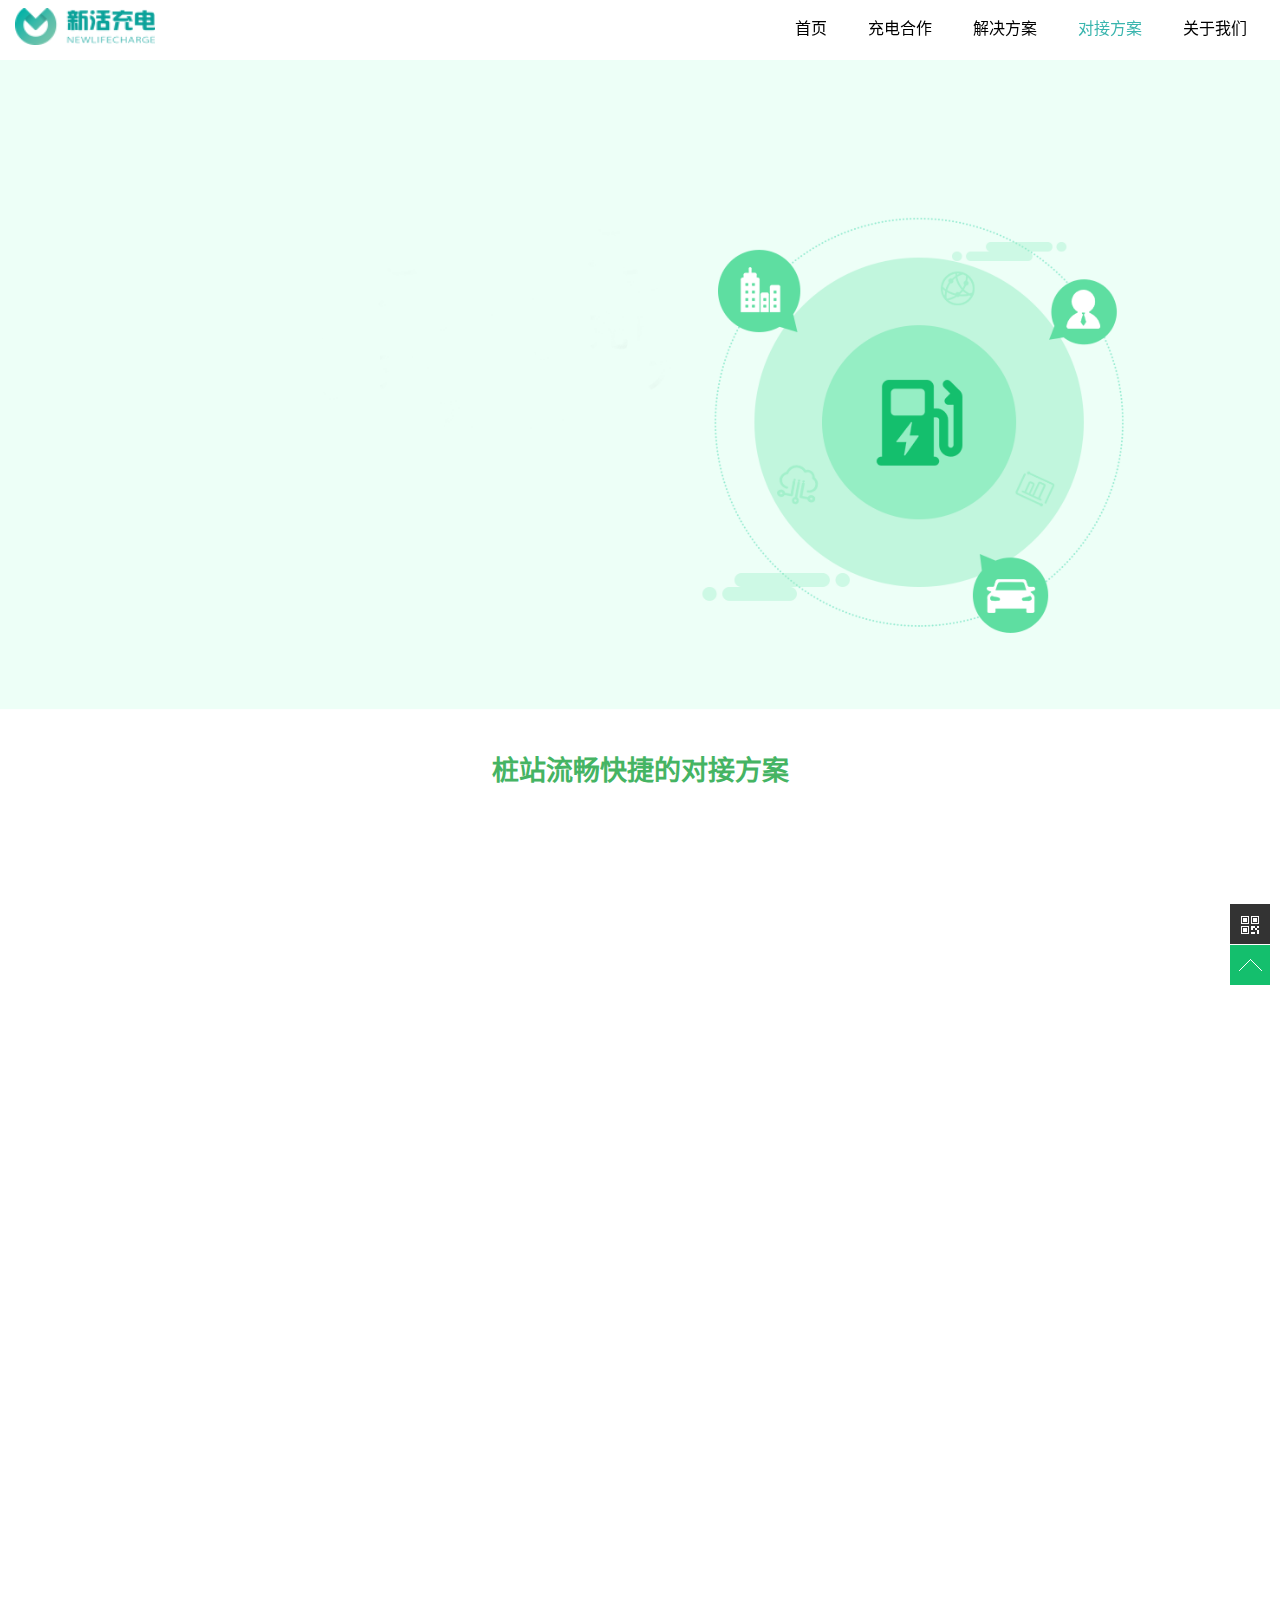
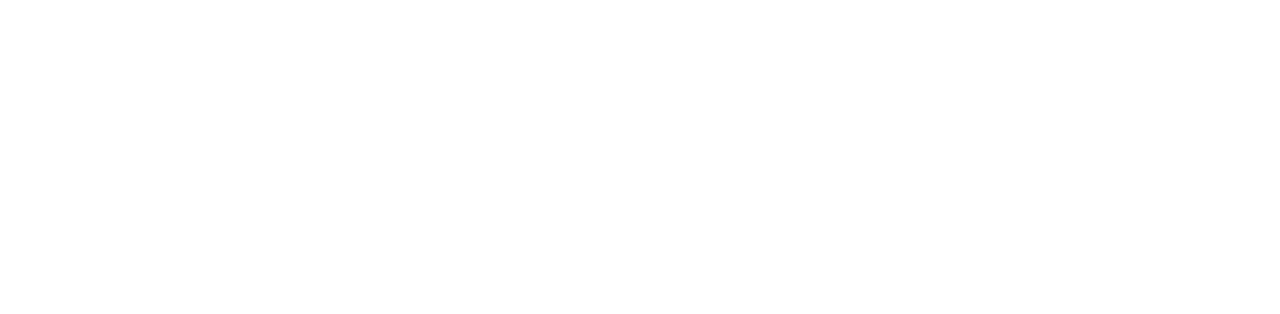
<file: newLifeV2/dockingScheme.html>
<!doctype html>
<html class="no-js" lang="zh-CN">
	<head>
		<meta charset="utf-8">
		<meta http-equiv="X-UA-Compatible" content="IE=edge">
		<title>新活充电 对接方案</title>
		<meta name="description" content="新活充电、SEO关键词优化" />
		<meta name="viewport" content="width=device-width, initial-scale=1.0, minimum-scale=1.0, maximum-scale=1.0, user-scalable=no">
		<meta name="format-detection" content="telephone=no">
		<meta name="renderer" content="webkit">
		<meta http-equiv="Cache-Control" content="no-siteapp" />
		<link rel="shortcut icon" href="favicon.ico" />
		<link rel="stylesheet" href="css/amazeui.min.css">
		<link rel="stylesheet" href="css/style.css">
		<!-- HTML5 shim and Respond.js IE8 support of HTML5 elements and media queries -->
		<!--[if lt IE 9]>
	<script src="js/html5shiv.min.js"></script>
	<script src="js/polyfill/respond.min.js"></script>

	<![endif]-->
	</head>
	<!--[if lt IE 9]>
		<div class="am-modal am-modal-no-btn am-modal-active" tabindex="-1" id="doc-modal-1" style="display: block; width: 400px; margin-left: -200px; margin-top: -112px;">
		<div class="am-modal-dialog">
		<div class="am-modal-hd">新活充电提醒</div>
		<div class="am-modal-bd">你的浏览器太古董了，还不换一个你就奥特曼了
			<a href="http://browsehappy.com/" target="_blank" class="am-btn am-btn-danger am-btn-sm am-radius" rel="nofollow">速速点击换一个</a>
			</div>
		</div>
		</div>
	<![endif]-->
	<body>
		<header class="m-hd">
			<section data-am-sticky class="am-show-md-up">
				<div class="am-container">
					<a href="/" rel="nofollow" class="m-logo"><i class="am-icon-spinner"></i>新活充电</a>
					<nav>
						<ul class="m-nav am-nav am-nav-pills am-fr">
							<li><a href="index.html" rel="nofollow">首页</a></li>
							<li><a href="ChargingCooperation.html" rel="nofollow">充电合作</a></li>
							<li><a href="solution.html" rel="nofollow">解决方案</a></li>
							<li><a href="dockingScheme.html" rel="nofollow">对接方案</a></li>
							<!-- <li><a href="http://bbs.xmnewlife.com" rel="nofollow">论坛</a></li> -->
							<li><a href="about.html" rel="nofollow">关于我们</a></li>
						</ul>
					</nav>
			</section>

			</div>
			<nav data-am-widget="header" class="am-header am-show-sm-only docking">
				<div class="am-header-left am-header-nav">
					<a href="index.html" rel="nofollow">
						<i class="am-header-icon am-icon-home"></i> 首页
					</a>
				</div>
				<h1 class="am-header-title">
					<a href="index.html" rel="nofollow">新活充电</a>
				</h1>
				<div class="am-header-right am-header-nav">
					<a href="#right-link" class="" data-am-offcanvas="{target: '#r-nav'}">
						<i class="am-header-icon am-icon-bars"></i> 菜单
					</a>
				</div>
			</nav>

			<!-- 侧边栏内容 -->
			<div id="r-nav" class="am-offcanvas">
				<div class="am-offcanvas-bar am-offcanvas-bar-flip">
					<nav class="am-offcanvas-content" style="z-index:99999;">
						<a href="index.html" rel="nofollow"><span class="logo"></span></a>
						<p><i class="am-icon-home"></i> <a href="#" rel="nofollow">首页</a></p>
						<p><i class="am-icon-home"></i> <a href="ChargingCooperation.html" rel="nofollow">充电合作</a></p>
						<p><i class="am-icon-cogs"></i> <a href="solution.html" rel="nofollow">解决方案</a></p>
						<p><i class="am-icon-globe"></i> <a href="dockingScheme.html" rel="nofollow">对接方案</a></p>
						<!-- <p><i class="am-icon-tumblr-square"></i> <a href="http://bbs.xmnewlife.com" rel="nofollow">论坛</a></p> -->
						<p><i class="am-icon-user"></i> <a href="about.html" rel="nofollow">关于我们</a></p>
					</nav>
				</div>
			</div>
		</header>
		<div data-am-widget="slider dockingScheme" class="am-slider am-slider-i2" data-am-flexslider="{controlNav:false}" >
			<ul class="am-slides">
				<li class="am-slider-images docking-scheme">
					<div class="am-container am-slider-desc">
						<div class="am-slider-content am-slider" style="padding-left:0;">
							<h2 class="am-slider-title am-animation-slide-left" data-am-scrollspy="{animation: 'slide-left', delay: 100}">新活充电携手各桩站</h2>
							<p data-am-scrollspy="{animation:'slide-right', delay: 600}" class="am-animation-slide-right">共建充电桩物联网大数据</p>
							<p  class="am-animation-slide-top slider-btn" data-am-scrollspy="{animation: 'slide-top', delay: 30}"><a href="stationEnter.html"><img src="img/dockingScheme/button.png" alt=""></a></p>
						</div>
					</div>
				</li>
			</ul>
		</div>
		<div class="m-services m-home-box">
			<h1 class="title" style="color:#45B463;font-size:27px;text-align: center;">
				桩站流畅快捷的对接方案
			</h1>
		</div>
		
		<div class="m-dockingScheme m-home-box">
			<section class="am-container">
				<div class="am-avg-sm-2 am-avg-md-3 am-avg-lg-6 am-thumbnails">
					<div class="am-animation-slide-top basicInformation" data-am-scrollspy="{animation:'slide-top', delay: 0}">
						<p class="title">一、桩站提供基础信息，并换新活充电的主板</p>
						<div class="m-fd">
							<p class="sub-title"> <span style="font-size:70px">·</span>基础信息</p>
							<ul class="basicInformation-content">
								<li>桩站名称</li>
								<li>桩站位置</li>
								<li>桩站经纬度</li>
								<li>桩的数量、类型</li>
								<li>充电费用</li>
							</ul>
							<p class="sub-title"> <span style="font-size:70px">·</span>对接流程</p>
							<p style="font-size:18px;font-weight:400;color:rgba(34,34,34,1);line-height:41px;text-indent: 2em;">将充电桩的主板更换成由新活充电官方统一提供的</p>
						</div>
					</div>
					<div class="am-animation-slide-left dockingProcess" data-am-scrollspy="{animation:'slide-left', delay: 300}">
						<p class="title">二、对接流程介绍</p>
						<div class="m-fd">
							<p class="sub-title"> <span style="font-size:70px">·</span>对接流程</p>
							<ul class="dockingProcess-content">
								<li>
									<div>
										<img src="img/dockingScheme/ic-01.png" alt="">
										<img src="img/dockingScheme/iv_arrow.png" alt="">
									</div>
									<p>在官网提交入驻意向</p>
								</li>

								<li>
									<div>
										<img src="img/dockingScheme/ic-01.png" alt="">
										<img src="img/dockingScheme/iv_arrow.png" alt="">
									</div>
									<p>运营中心核实您的企业信息以及签订合同</p>
								</li>
								<li>
									<div>
										<img src="img/dockingScheme/ic-01.png" alt="">
										<img src="img/dockingScheme/iv_arrow.png" alt="">
									</div>
									<p>您注册我们的桩站端小程序，得到管理账号</p>
								</li>
								<!-- <li>
									<div>
										<img src="img/dockingScheme/ic-01.png" alt="">
										<img src="img/dockingScheme/iv_arrow.png" alt="">
									</div>
									<p>实施人员到现场更换您充电桩的处理芯片</p>
								</li> -->
								<li>
									<div>
										<img src="img/dockingScheme/ic-01.png" alt="">
										<img src="img/dockingScheme/iv_arrow.png" alt="">
									</div>
									<p>实施人员到现场更换您充电桩的处理芯片</p>
								</li>
								<li>
									<div>
										<img src="img/dockingScheme/ic-01.png" alt="">
										<img src="img/dockingScheme/iv_arrow.png" alt="">
									</div>
									<p>商务部上门培训使用方式</p>
								</li>
								<li>
									<div>
										<img src="img/dockingScheme/ic-01.png" alt="">
										<img src="img/dockingScheme/iv_arrow.png" alt="">
									</div>
									<p>桩站管理员顺利使用软件管理桩站和查看统计报表</p>
								</li>
								<li>
									<div>
										<img src="img/dockingScheme/ic-01.png" alt="">
									</div>
									<p>我司跟踪对接效果提供技术支持</p>
								</li>
							</ul>
						</div>
					</div>
					<div class="dockingScheme-bg am-animation-slide-right" data-am-scrollspy="{animation:'slide-right', delay: 300}">
						<img src="img/dockingScheme/Iphone.png" alt="" style="width:100%;height:100%;">
					</div>
				</div>
			</section>
		</div>
		
		<footer class="m-footer">
				<div class="m-home-box m-contact">
					<section class="am-container flex">
						<div class="hd" data-am-scrollspy="{animation:'slide-bottom', delay: 100}">
							<h2 style="margin: 0">联系我们</h2>
							<p style="margin:0">——</p>			
							<p><span style="text-align: justify;font-size: 12px">联系电话</span>：18606000975</p>
							<p><span style="text-align: justify;font-size: 12px">邮箱</span>：info@xmnewlife.com</p>
							<p><span style="text-align: justify;font-size: 12px">地址</span>：厦门市软件园三期诚毅北大街63号2201-007单元</p>
						</div>
						<ul class="am-avg-lg-4 am-avg-md-4 am-avg-sm-2 am-thumbnails fd">
							<li data-am-scrollspy="{animation:'slide-bottom', delay: 2}"> 
								<div class="QRcode"><img src="img/home/charge.png" alt="" width="100%"></div>
								<p style="margin-top:8px;">新活充电 小程序</p>
							</li>
							<li data-am-scrollspy="{animation:'slide-bottom', delay: 41}"> 
								<div class="QRcode"><img src="img/home/weixin.png" alt="" width="100%"></div>
								<p style="margin-top:8px;">新活充电 服务号</p>
							</li>
							
						</ul>
					</section>
				</div>
				<div class="m-footer-bottom">
					<div class="am-container">
						<div class="am-g">
								Copyright © 2019 新活（厦门）科技有限公司 闽ICP备18006800号-1
						</div>
					</div>
				</div>
			</footer>
			<!--[if lt IE 9]>
				<script src="js/jquery.min.js"></script>
				<script src="js/modernizr.js"></script>
				<script src="js/polyfill/rem.min.js"></script>
				<script src="js/polyfill/respond.min.js"></script>
				<script src="js/amazeui.legacy.js"></script>
			<![endif]-->
			<script src="js/echo.min.js"></script>
			<script>
				echo.init({
					offset: 100,
					throttle: 250,
					unload: false,
					callback: function(element, op) {
						console.log(element, 'has been', op + 'ed')
					}
				});
				// 图片赖加载
			</script>
			<!--[if (gte IE 9)|!(IE)]><!-->
			<script src="js/jquery.min.js"></script>
			<script src="js/amazeui.min.js"></script>
			<!--<![endif]-->
			<script src='js/jquery.qrcode.min.js'></script>
			<script type="text/javascript">
			/* 导航栏激活状态 */ 
			for(var i = 0;i < $(".m-nav a").length;i++) {
				if(i == 3) {
					$(".m-nav a")[i].style.color = "#3AB5AE";
				}
			}
			/* 导航栏hover效果 */
			$(".m-nav a").mouseenter(function() {
				for(var i = 0;i < $(".m-nav a").length;i++) {
					$(".m-nav a")[i].style.color = "#000000";
				}
				$(this).css("color","#3AB5AE");
			})
			$(".m-nav a").mouseleave(function() {
				for(var i = 0;i < $(".m-nav a").length;i++) {
					if(i == 3) {
						$(".m-nav a")[i].style.color = "#3AB5AE";
					}else{
						$(".m-nav a")[i].style.color = "#000000";
					}
				}
			})
				$(function() {
					var str = "http://test.xmnewlife.com/";
					$("#code").qrcode({
						render: "table",
						width: 100,
						height: 100,
						text: str
					});
				})
				// 二维码生成
				//返回顶部
				function imj2() {
					this.init();
				}
				imj2.prototype = {
					constructor: imj2,
					init: function() {
						this._initBackTop();
					},
					_initBackTop: function() {
						var $backTop = this.$backTop = $('<div class="m-top-cbbfixed">' +
							'<a class="m-top-weixin m-top-cbbtn">' +
							'<span class="m-top-weixin-icon"></span><div></div>' +
							'</a>' +
							'<a class="m-top-go m-top-cbbtn">' +
							'<span class="m-top-goicon"></span>' +
							'</a>' +
							'</div>');
						$('body').append($backTop);
	
						$backTop.click(function() {
							$("html, body").animate({
								scrollTop: 0
							}, 120);
						});
	
						var timmer = null;
						$(window).bind("scroll", function() {
							var d = $(document).scrollTop(),
								e = $(window).height();
							0 < d ? $backTop.css("bottom", "40px") : $backTop.css("bottom", "-90px");
							clearTimeout(timmer);
							timmer = setTimeout(function() {
								clearTimeout(timmer)
							}, 100);
						});
					}
	
				}
				var imj2 = new imj2();
				//end返回顶部
			</script>
	


	</body>
</html>
</file>
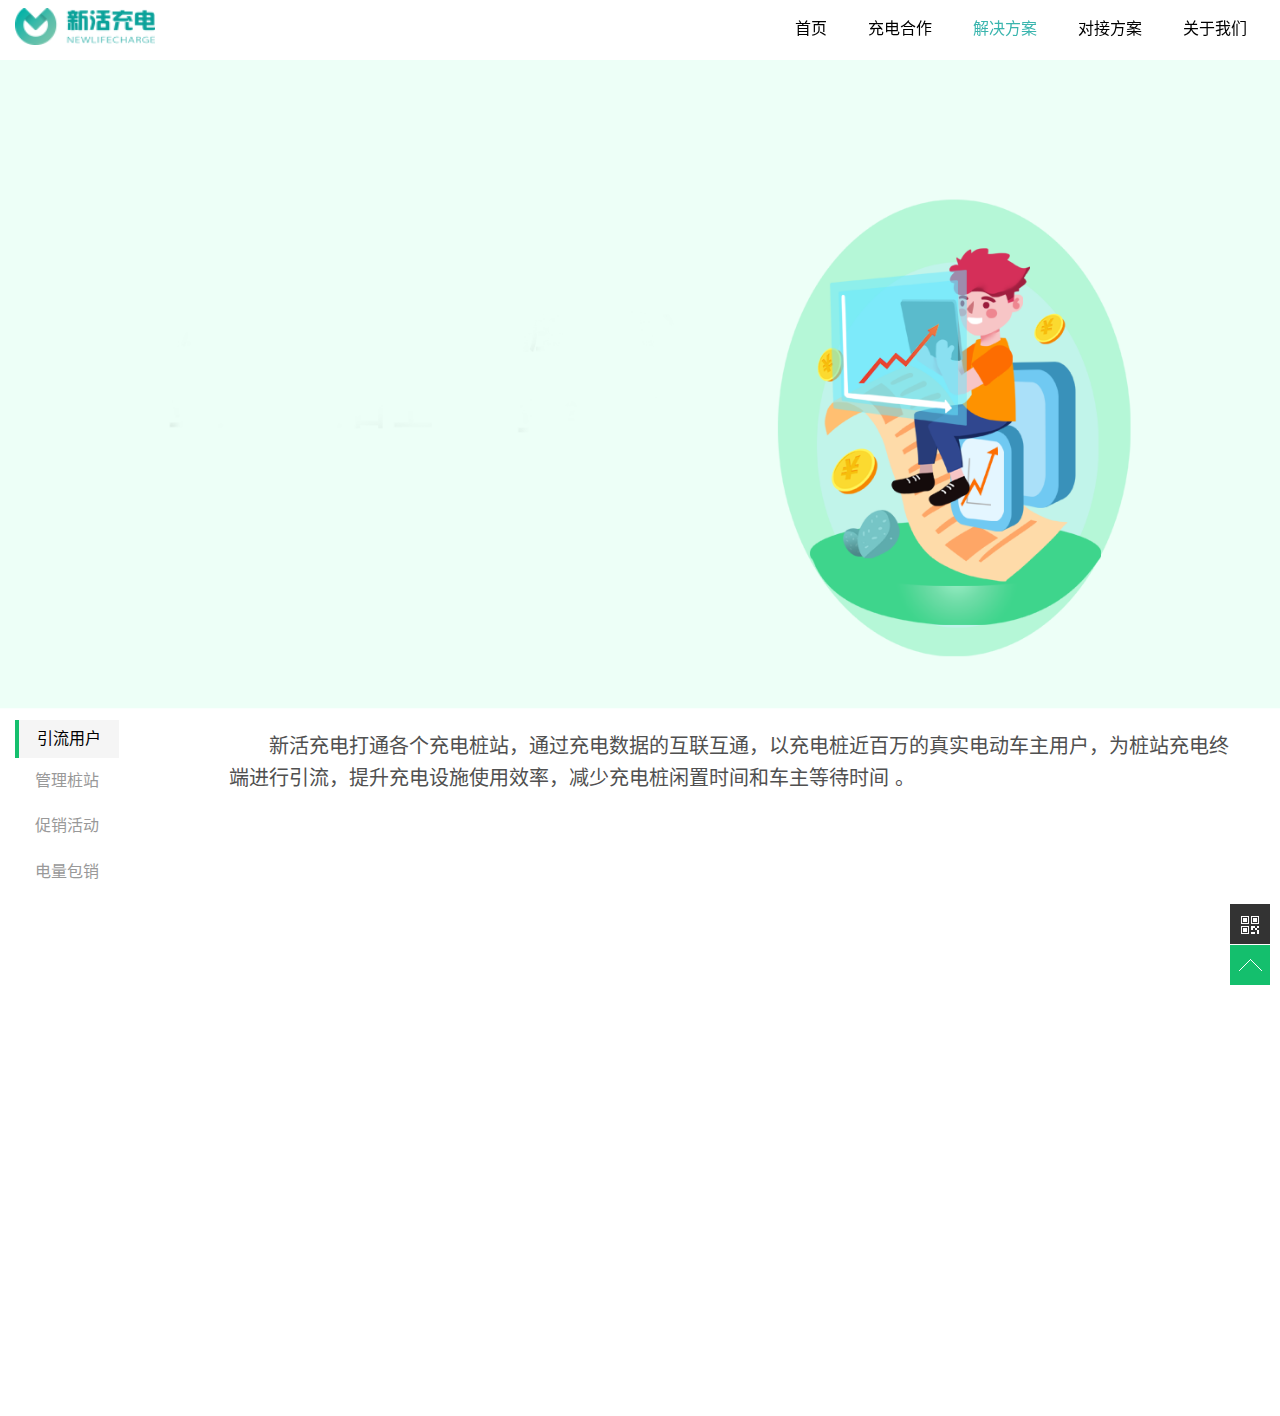
<file: newLifeV2/solution.html>
<!doctype html>
<html class="no-js" lang="zh-CN">

<head>
	<meta charset="utf-8">
	<meta http-equiv="X-UA-Compatible" content="IE=edge">
	<title>新活充电 对接方案</title>
	<meta name="description" content="新活充电、SEO关键词优化" />
	<meta name="viewport"
		content="width=device-width, initial-scale=1.0, minimum-scale=1.0, maximum-scale=1.0, user-scalable=no">
	<meta name="format-detection" content="telephone=no">
	<meta name="renderer" content="webkit">
	<meta http-equiv="Cache-Control" content="no-siteapp" />
	<link rel="shortcut icon" href="favicon.ico" />
	<link rel="stylesheet" href="css/amazeui.min.css">
	<link rel="stylesheet" href="css/style.css">
	<!-- HTML5 shim and Respond.js IE8 support of HTML5 elements and media queries -->
	<!--[if lt IE 9]>
	<script src="js/html5shiv.min.js"></script>
	<script src="js/polyfill/respond.min.js"></script>

	<![endif]-->
</head>
<!--[if lt IE 9]>
		<div class="am-modal am-modal-no-btn am-modal-active" tabindex="-1" id="doc-modal-1" style="display: block; width: 400px; margin-left: -200px; margin-top: -112px;">
		<div class="am-modal-dialog">
		<div class="am-modal-hd">新活充电提醒</div>
		<div class="am-modal-bd">你的浏览器太古董了，还不换一个你就奥特曼了
			<a href="http://browsehappy.com/" target="_blank" class="am-btn am-btn-danger am-btn-sm am-radius" rel="nofollow">速速点击换一个</a>
			</div>
		</div>
		</div>
	<![endif]-->

<body>
	<header class="m-hd">
		<section data-am-sticky class="am-show-md-up">
			<div class="am-container">
				<a href="/" rel="nofollow" class="m-logo"><i class="am-icon-spinner"></i>新活充电</a>
				<nav>
					<ul class="m-nav am-nav am-nav-pills am-fr">
						<li><a href="index.html" rel="nofollow">首页</a></li>
						<li><a href="ChargingCooperation.html" rel="nofollow">充电合作</a></li>
						<li><a href="solution.html" rel="nofollow">解决方案</a></li>
						<li><a href="dockingScheme.html" rel="nofollow">对接方案</a></li>
						<!-- <li><a href="http://bbs.xmnewlife.com" rel="nofollow">论坛</a></li> -->
						<li><a href="about.html" rel="nofollow">关于我们</a></li>
					</ul>
				</nav>
		</section>

		</div>
		<nav data-am-widget="header" class="am-header am-show-sm-only docking">
			<div class="am-header-left am-header-nav">
				<a href="index.html" rel="nofollow">
					<i class="am-header-icon am-icon-home"></i> 首页
				</a>
			</div>
			<h1 class="am-header-title">
				<a href="index.html" rel="nofollow">新活充电</a>
			</h1>
			<div class="am-header-right am-header-nav">
				<a href="#right-link" class="" data-am-offcanvas="{target: '#r-nav'}">
					<i class="am-header-icon am-icon-bars"></i> 菜单
				</a>
			</div>
		</nav>

		<!-- 侧边栏内容 -->
		<div id="r-nav" class="am-offcanvas">
			<div class="am-offcanvas-bar am-offcanvas-bar-flip" style="z-index:99999;">
				<nav class="am-offcanvas-content">
					<a href="index.html" rel="nofollow"><span class="logo"></span></a>
					<p><i class="am-icon-home"></i> <a href="index.html" rel="nofollow">首页</a></p>
					<p><i class="am-icon-home"></i> <a href="ChargingCooperation.html" rel="nofollow">充电合作</a></p>
					<p><i class="am-icon-cogs"></i> <a href="solution.html" rel="nofollow">解决方案</a></p>
					<p><i class="am-icon-globe"></i> <a href="dockingScheme.html" rel="nofollow">对接方案</a></p>
					<!-- <p><i class="am-icon-tumblr-square"></i> <a href="http://bbs.xmnewlife.com" rel="nofollow">论坛</a></p> -->
					<p><i class="am-icon-user"></i> <a href="about.html" rel="nofollow">关于我们</a></p>
				</nav>
			</div>
		</div>
	</header>
	<div data-am-widget="slider dockingScheme" class="am-slider am-slider-i2" data-am-flexslider="{controlNav:false}">
		<ul class="am-slides">
			<li class="am-slider-images docking-scheme solution">
				<div class="am-container am-slider-desc">
					<div class="am-slider-content am-slider" style="padding-left:0;">
						<h2 class="am-slider-title am-animation-slide-left"
							data-am-scrollspy="{animation: 'slide-left', delay: 100}">桩站接入《新活充电》后</h2>
						<p data-am-scrollspy="{animation:'slide-right', delay: 600}" class="am-animation-slide-right">
							业务蒸蒸日上</p>
						<p class="am-animation-slide-top slider-btn"
							data-am-scrollspy="{animation: 'slide-top', delay: 30}"><a href="stationEnter.html"><img
									src="img/dockingScheme/button.png" alt=""></a></p>
					</div>
				</div>
			</li>
		</ul>
	</div>
	<!-- tabs -->
	<div class="am-container">
		<div class="am-tabs flex" data-am-tabs style="padding: 10px 0 20px;">
			<ul class="am-tabs-nav am-nav am-nav-tabs tabs">
				<li class="am-active"><a href="#tab1">引流用户</a></li>
				<li><a href="#tab2">管理桩站</a></li>
				<li><a href="#tab3">促销活动</a></li>
				<li><a href="#tab4">电量包销</a></li>
			</ul>

			<div class="am-tabs-bd tabs-bd" style="z-index:0;">
				<div class="am-tab-panel am-fade am-in am-active" id="tab1">
					<div class="img-box am-container" style="overflow: hidden;">
						<p class="context">
							新活充电打通各个充电桩站，通过充电数据的互联互通，以充电桩近百万的真实电动车主用户，为桩站充电终端进行引流，提升充电设施使用效率，减少充电桩闲置时间和车主等待时间 。</p>
					</div>
				</div>
				<div class="am-tab-panel am-fade" id="tab2">
					<p class="context">新活充电打通各个充电桩站的硬件，提供物联网服务，桩站主可以简单查看本桩站每日的运营数据、设置电价、查看订单、收款提现等。</p>
				</div>
				<div class="am-tab-panel am-fade am-in am-active" id="tab3">
					<div class="img-box am-container" style="overflow: hidden;">
						<p class="context">新活充电给各个充电桩站站长提供做活动的打折促销软件工具，用以提高车主黏性、提高回头率。活动种类多、收款便捷，有效提高订单量。</p>
					</div>
				</div>
				<div class="am-tab-panel am-fade am-in am-active" id="tab4">
					<div class="img-box am-container" style="overflow: hidden;">
						<p class="context">
							新活充电为各个充电桩站的每月销量打包票！根据桩站当前的实际情况，与各桩站签订协议，能够保证各桩站每月最低电量销量，如果没达到保底销量，则由新活充电官方购买剩余未销电量！保证各桩站的盈利，加快资金回笼速度!
						</p>
					</div>
				</div>
			</div>
		</div>
	</div>

	<!-- tabs end -->



	<footer class="m-footer">
		<div class="m-home-box m-contact">
			<section class="am-container flex">
				<div class="hd" data-am-scrollspy="{animation:'slide-bottom', delay: 100}">
					<h2 style="margin: 0">联系我们</h2>
					<p style="margin:0">——</p>
					<p><span style="text-align: justify;font-size: 12px">联系电话</span>：18606000975</p>
					<p><span style="text-align: justify;font-size: 12px">邮箱</span>：info@xmnewlife.com</p>
					<p><span style="text-align: justify;font-size: 12px">地址</span>：厦门市软件园三期诚毅北大街63号2201-007单元</p>
				</div>
				<ul class="am-avg-lg-4 am-avg-md-4 am-avg-sm-2 am-thumbnails fd">
					<li data-am-scrollspy="{animation:'slide-bottom', delay: 2}">
						<div class="QRcode"><img src="img/home/charge.png" alt="" width="100%"></div>
						<p style="margin-top:8px;">新活充电 小程序</p>
					</li>
					<li data-am-scrollspy="{animation:'slide-bottom', delay: 41}">
						<div class="QRcode"><img src="img/home/weixin.png" alt="" width="100%"></div>
						<p style="margin-top:8px;">新活充电 服务号</p>
					</li>

				</ul>
			</section>
		</div>
		<div class="m-footer-bottom">
			<div class="am-container">
				<div class="am-g">
					Copyright © 2019 新活（厦门）科技有限公司 闽ICP备18006800号-1
				</div>
			</div>
		</div>
	</footer>
	<!--[if lt IE 9]>
				<script src="js/jquery.min.js"></script>
				<script src="js/modernizr.js"></script>
				<script src="js/polyfill/rem.min.js"></script>
				<script src="js/polyfill/respond.min.js"></script>
				<script src="js/amazeui.legacy.js"></script>
			<![endif]-->
	<script src="js/echo.min.js"></script>
	<script>
		echo.init({
			offset: 100,
			throttle: 250,
			unload: false,
			callback: function (element, op) {
				console.log(element, 'has been', op + 'ed')
			}
		});
		// 图片赖加载
	</script>
	<!--[if (gte IE 9)|!(IE)]><!-->
	<script src="js/jquery.min.js"></script>
	<script src="js/amazeui.min.js"></script>
	<!--<![endif]-->
	<script src='js/jquery.qrcode.min.js'></script>
	<script type="text/javascript">
		/* 导航栏激活状态 */
		for (var i = 0; i < $(".m-nav a").length; i++) {
			if (i == 2) {
				$(".m-nav a")[i].style.color = "#3AB5AE";
			}
		}
		/* 导航栏hover效果 */
		$(".m-nav a").mouseenter(function () {
			for (var i = 0; i < $(".m-nav a").length; i++) {
				$(".m-nav a")[i].style.color = "#000000";
			}
			$(this).css("color", "#3AB5AE");
		})
		$(".m-nav a").mouseleave(function () {
			for (var i = 0; i < $(".m-nav a").length; i++) {
				if (i == 2) {
					$(".m-nav a")[i].style.color = "#3AB5AE";
				} else {
					$(".m-nav a")[i].style.color = "#000000";
				}
			}
		})
		$(function () {
			var str = "http://test.xmnewlife.com/";
			$("#code").qrcode({
				render: "table",
				width: 100,
				height: 100,
				text: str
			});
		})
		// 二维码生成
		//返回顶部
		function imj2() {
			this.init();
		}
		imj2.prototype = {
			constructor: imj2,
			init: function () {
				this._initBackTop();
			},
			_initBackTop: function () {
				var $backTop = this.$backTop = $('<div class="m-top-cbbfixed">' +
					'<a class="m-top-weixin m-top-cbbtn">' +
					'<span class="m-top-weixin-icon"></span><div></div>' +
					'</a>' +
					'<a class="m-top-go m-top-cbbtn">' +
					'<span class="m-top-goicon"></span>' +
					'</a>' +
					'</div>');
				$('body').append($backTop);

				$backTop.click(function () {
					$("html, body").animate({
						scrollTop: 0
					}, 120);
				});

				var timmer = null;
				$(window).bind("scroll", function () {
					var d = $(document).scrollTop(),
						e = $(window).height();
					0 < d ? $backTop.css("bottom", "40px") : $backTop.css("bottom", "-90px");
					clearTimeout(timmer);
					timmer = setTimeout(function () {
						clearTimeout(timmer)
					}, 100);
				});
			}

		}
		var imj2 = new imj2();
		//end返回顶部
	</script>



</body>

</html>
</file>
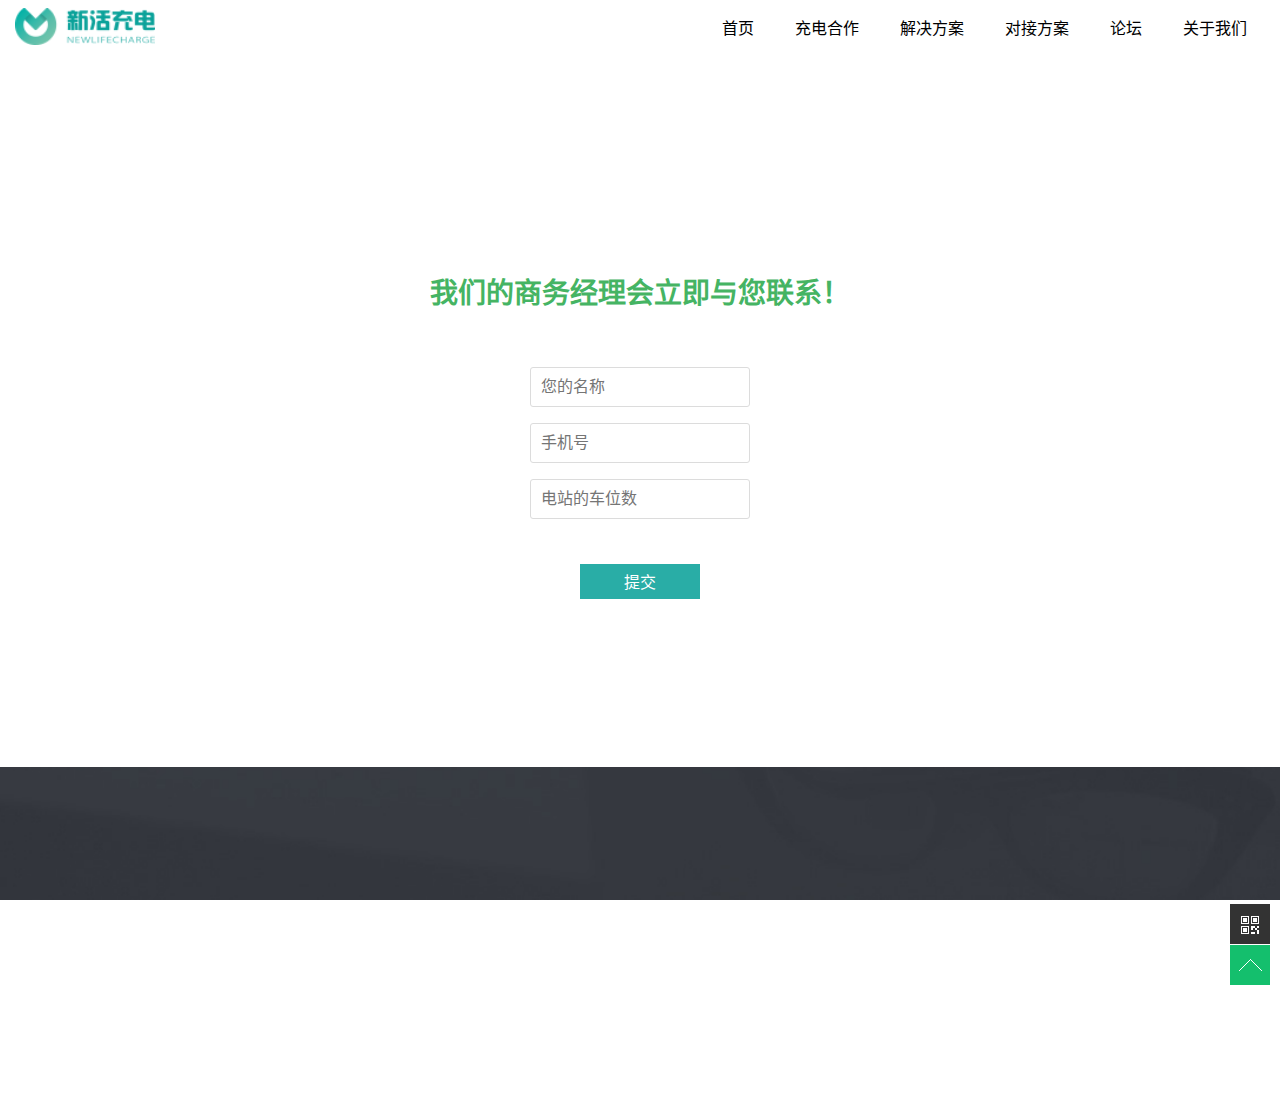
<file: newLifeV2/stationEnter.html>
<!doctype html>
<html class="no-js" lang="zh-CN">
	<head>
		<meta charset="utf-8">
		<meta http-equiv="X-UA-Compatible" content="IE=edge">
		<title>新活充电 桩站入驻</title>
		<meta name="description" content="新活充电、SEO关键词优化" />
		<meta name="viewport" content="width=device-width, initial-scale=1.0, minimum-scale=1.0, maximum-scale=1.0, user-scalable=no">
		<meta name="format-detection" content="telephone=no">
		<meta name="renderer" content="webkit">
		<meta http-equiv="Cache-Control" content="no-siteapp" />
		<link rel="shortcut icon" href="favicon.ico" />
		<link rel="stylesheet" href="css/amazeui.min.css">
		<link rel="stylesheet" href="css/style.css">
		 <!--弹框css-->
		 <link rel="stylesheet" type="text/css" href="css/dialog.css">
		 <!--弹框css结束-->
		<!-- HTML5 shim and Respond.js IE8 support of HTML5 elements and media queries -->
		<!--[if lt IE 9]>
	<script src="js/html5shiv.min.js"></script>
	<script src="js/polyfill/respond.min.js"></script>

	<![endif]-->
	</head>
	<!--[if lt IE 9]>
		<div class="am-modal am-modal-no-btn am-modal-active" tabindex="-1" id="doc-modal-1" style="display: block; width: 400px; margin-left: -200px; margin-top: -112px;">
		<div class="am-modal-dialog">
		<div class="am-modal-hd">新活充电提醒</div>
		<div class="am-modal-bd">你的浏览器太古董了，还不换一个你就奥特曼了
			<a href="http://browsehappy.com/" target="_blank" class="am-btn am-btn-danger am-btn-sm am-radius" rel="nofollow">速速点击换一个</a>
			</div>
		</div>
		</div>
	<![endif]-->
	<body>
		<header class="m-hd">
			<section data-am-sticky class="am-show-md-up">
				<div class="am-container">
					<a href="/" rel="nofollow" class="m-logo"><i class="am-icon-spinner"></i>新活充电</a>
					<nav>
						<ul class="m-nav am-nav am-nav-pills am-fr">
							<li><a href="index.html" rel="nofollow">首页</a></li>
							<li><a href="ChargingCooperation.html" rel="nofollow">充电合作</a></li>
							<li><a href="solution.html" rel="nofollow">解决方案</a></li>
							<li><a href="dockingScheme.html" rel="nofollow">对接方案</a></li>
							<li><a href="http://bbs.xmnewlife.com" rel="nofollow">论坛</a></li>
							<li><a href="about.html" rel="nofollow">关于我们</a></li>
						</ul>
					</nav>
			</section>

			</div>
			<nav data-am-widget="header" class="am-header am-show-sm-only" >
				<div class="am-header-left am-header-nav">
					<a href="index.html" rel="nofollow" style="color: #000000 !important;">
						<i class="am-header-icon am-icon-home"></i> 首页
					</a>
				</div>
				<h1 class="am-header-title">
					<a href="index.html" rel="nofollow" style="color: #000000 !important;">新活充电</a>
				</h1>
				<div class="am-header-right am-header-nav">
					<a href="#right-link" class="" data-am-offcanvas="{target: '#r-nav'}" style="color: #000000 !important;">
						<i class="am-header-icon am-icon-bars"></i> 菜单
					</a>
				</div>
			</nav>

			<!-- 侧边栏内容 -->
			<div id="r-nav" class="am-offcanvas">
				<div class="am-offcanvas-bar am-offcanvas-bar-flip" style="z-index:99999;">
					<nav class="am-offcanvas-content">
						<a href="index.html" rel="nofollow"><span class="logo"></span></a>
						<p><i class="am-icon-home"></i> <a href="#" rel="nofollow">首页</a></p>
						<p><i class="am-icon-home"></i> <a href="ChargingCooperation.html" rel="nofollow">充电合作</a></p>
						<p><i class="am-icon-cogs"></i> <a href="solution.html" rel="nofollow">解决方案</a></p>
						<p><i class="am-icon-globe"></i> <a href="dockingScheme.html" rel="nofollow">对接方案</a></p>
						<!-- <p><i class="am-icon-tumblr-square"></i> <a href="http://bbs.xmnewlife.com" rel="nofollow">论坛</a></p> -->
						<p><i class="am-icon-user"></i> <a href="about.html" rel="nofollow">关于我们</a></p>
					</nav>
				</div>
			</div>
		</header>
		<div class="img-box am-container" style="overflow: hidden;">
			<div data-am-scrollspy="{animation:'slide-top', delay: 50}" style="max-width: 1200px;margin:0 auto;margin-top:80px;">
				<img src="img/dockingScheme/mag_contact.png" alt="" style="width:100%;min-height:48px;">
			</div>
			<h1 class="title" style="color:#45B463;font-size:28px;text-align: center;margin: 50px 0;">
				我们的商务经理会立即与您联系！
			</h1>
		</div>
		<!-- 表单 -->
			<form action="#" id="form" data-form="ajax"  style="text-align:center; height:400px;">
					<!-- <fieldset style="text-align:center"> -->
						<!-- <dl>
							<dt>必填</dt>
							<dd>
								<input type="text" data-required="参数不能为空" id="eq">
							</dd>
						</dl>
						<dl>
							<dt>相等</dt>
							<dd>
								<input type="text" data-equal="#eq" data-required="参数不能为空">
							</dd>
						</dl>
						<dl>
							<dt>最小/大值</dt>
							<dd>
								<input type="number" data-min="7" data-equal="#eq" data-required="参数不能为空" data-max="15">
							</dd>
						</dl>
						<dl>
							<dt>最小/大长度</dt>
							<dd>
								<input type="text" data-minlength="5" data-maxlength="15">
							</dd>
						</dl>
						<dl>
							<dt>手机</dt>
							<dd>
								<input type="text" data-mobile="true" data-required="参数不能为空">
							</dd>
						</dl>
						<dl>
							<dt>邮箱</dt>
							<dd>
								<input type="text" data-email="true">
							</dd>
						</dl>
						<dl>
							<dt>身份证</dt>
							<dd>
								<input type="text" data-idcard="true">
							</dd>
						</dl> -->
						<dl>
								<dd>
										<input class="name fromInptuStyle" type="text" data-rule="^[A-Za-z\u4e00-\u9fa5]+$" data-rule-message="请输入汉字及英文" data-required="请输入汉字及英文" data-maxlength="20" data-block="true" placeholder="您的名称" value="">
								</dd>
							</dl>
						<dl>
							<dd>
								<input class="tel fromInptuStyle" type="text" data-rule="^1([38]\d|5[0-35-9]|7[3678])\d{8}$" data-rule-message="请输入正确的手机号" data-required="请输入正确的手机号" data-block="true" placeholder="手机号" value="">
							</dd>
						</dl>
						<dl>
							<dd>
								<input class="number fromInptuStyle" type="text" data-rule="^(0|[0-9][0-9]*)?$"  data-rule-message="请输入正确的格式" data-required="请输入正确的格式" data-block="true" data-maxlength="4" placeholder="电站的车位数" value="">
							</dd>
						</dl>
			
						<!-- <button type="submit" style="margin-top:40px;">提交</button> -->
						<button type="submit" style="margin-top:30px;" id="submit">提交</button>
					<!-- </fieldset> -->
			</form>

		<!-- 弹出框 -->
		<div class="dialog">提交成功，我司商务经理会在三个工作日内与您联系！</div>
		<footer class="m-footer">
			<div class="m-home-box m-contact">
				<section class="am-container flex">
					<div class="hd" data-am-scrollspy="{animation:'slide-top', delay: 100}">
						<h2 style="margin: 0">联系我们</h2>
						<p style="margin:0">——</p>			
						<p><span style="text-align: justify;font-size: 12px">联系电话</span>：0592-5223798</p>
						<p><span style="text-align: justify;font-size: 12px">邮箱</span>：info@xmnewlife.com</p>
						<p><span style="text-align: justify;font-size: 12px">地址</span>：厦门市湖里区安岭路966-968号汇金湖里大厦办公楼第6A层6A22单元</p>
					</div>
					<ul class="am-avg-lg-4 am-avg-md-4 am-avg-sm-2 am-thumbnails fd">
						<li data-am-scrollspy="{animation:'slide-bottom', delay: 2}"> 
							<div class="QRcode"><img src="img/home/weixin.jpg" alt="" width="100%"></div>
							<p style="margin-top:8px;">新活充电 小程序</p>
						</li>
						<li data-am-scrollspy="{animation:'slide-top', delay: 41}"> 
							<div class="QRcode"><img src="img/home/weixin.jpg" alt="" width="100%"></div>
							<p style="margin-top:8px;">新活充电 服务号</p>
						</li>
						
					</ul>
				</section>
			</div>
			<div class="m-footer-bottom">
				<div class="am-container">
					<div class="am-g">
						Copyright © 2019厦门新活科技有限公司
					</div>
				</div>
			</div>
		</footer>
		<!--[if lt IE 9]>
			<script src="js/jquery.min.js"></script>
			<script src="js/modernizr.js"></script>
			<script src="js/polyfill/rem.min.js"></script>
			<script src="js/polyfill/respond.min.js"></script>
			<script src="js/amazeui.legacy.js"></script>
		<![endif]-->
		<script src="js/echo.min.js"></script>
		<script>
			echo.init({
				offset: 100,
				throttle: 250,
				unload: false,
				callback: function(element, op) {
					console.log(element, 'has been', op + 'ed')
				}
			});
			// 图片赖加载
		</script>
		<!--[if (gte IE 9)|!(IE)]><!-->
		<script src="js/jquery.min.js"></script>
		<script src="js/amazeui.min.js"></script>
		<!--<![endif]-->
		<script src='js/jquery.qrcode.min.js'></script>
		<script type="text/javascript">
			$(function() {
				var str = "http://test.xmnewlife.com/";
				$("#code").qrcode({
					render: "table",
					width: 100,
					height: 100,
					text: str
				});
			})
			// 二维码生成
			//返回顶部
			function imj2() {
				this.init();
			}
			imj2.prototype = {
				constructor: imj2,
				init: function() {
					this._initBackTop();
				},
				_initBackTop: function() {
					var $backTop = this.$backTop = $('<div class="m-top-cbbfixed">' +
						'<a class="m-top-weixin m-top-cbbtn">' +
						'<span class="m-top-weixin-icon"></span><div></div>' +
						'</a>' +
						'<a class="m-top-go m-top-cbbtn">' +
						'<span class="m-top-goicon"></span>' +
						'</a>' +
						'</div>');
					$('body').append($backTop);

					$backTop.click(function() {
						$("html, body").animate({
							scrollTop: 0
						}, 120);
					});

					var timmer = null;
					$(window).bind("scroll", function() {
						var d = $(document).scrollTop(),
							e = $(window).height();
						0 < d ? $backTop.css("bottom", "40px") : $backTop.css("bottom", "-90px");
						clearTimeout(timmer);
						timmer = setTimeout(function() {
							clearTimeout(timmer)
						}, 100);
					});
				}

			}
			var imj2 = new imj2();
			//end返回顶部

			//start 弹出框
			$('#submit').click(
				function Submit() {
				var name =  $('.name').val();
				var tel = $('.tel').val();
				var PileStation = $('.number').val();
				var params ={
                    name:name,
                    mobile:tel,
                    stationDescript:"---",
                    buildTime:"1970-01-01",
                    stationAddress:PileStation
                }
				var data = JSON.stringify(params);
				$.ajax({
					type: 'POST',
					dataType: "json", //数据格式设置为json
					headers: {
						"Content-Type": "application/json;charset=utf-8",
					},
					// url: 'http://192.168.101.40:8082/api/noToken/generalizeStation/official/save',
					url: 'http://agent.school.mseenet.com/api/noToken/generalizeStation/official/save',
					data: data,
					success: function(result){
						if(result&&result.code==200){
							popup({type:'success',msg:"操作成功",delay:1000,callBack:function(){
								console.log('callBack~~~');
							}});
							$(".name").val("");
							$(".tel").val("");
							$(".number").val("");
						}
						if(result&&result.code==500){
							popup({type:'success',msg:"操作失败",delay:1000,callBack:function(){
								console.log('callBack~~~');
							}});
						}else{
							// alert("提交失败!");
						}
					}
				});
			}
			)
		</script>

		<!--插件js-->
		<script src="js/verJs/verJs.js"></script>
		<script>
				function max_width() {
					var max = 0;
					$("dt").each(function () {
						max = Math.max(max,$(this).width());
					});
					$("dt").width(max);
				}
				max_width();
				new VerJs({
					form:"#form",
					success:function (d) {
						alert(1)
					},
					// fail:function (d) {
					//     alert(2)
					// }
				});
			</script>
		<!--插件js结束-->
		 <!--模态框js-->
		 <script src="js/zepto.min.js"></script>
		 <script type="text/javascript" src="js/dialog.min.js"></script>
		  <!--模态框js结束 -->
	</body>
</html>
</file>
<file: css/style.css>
@charset "UTF-8";
/* @import url("style.min.css"); */
body {
  color: #2b3242;
}

a {
  color: #2b3242;
}

a:hover {
  color: #14BF6D;
}

.am-alert {
  margin-bottom: 0;
}

.m-hd ul,
.m-header-banner ul {
  padding: 0;
}
.m-hd ul li,
.m-header-banner ul li {
  list-style-type: none;
}

a,
a:hover,
.m-partner li img,
.m-partner li img:hover,
.m-contact-infobox,
.m-contact-infobox:hover,
.m-footer .ico i,
.m-footer .ico i:hover,
.m-service-page .ico ul li span,
.m-service-page .ico ul li span:hover,
.m-hd .am-sticky,
.m-service-list li:hover {
  -webkit-filter: none;
  -webkit-transition: all 0.5s ease;
  -moz-transition: all 0.5s ease;
  -ms-transition: all 0.5s ease;
  -o-transition: all 0.5s ease;
  transition: all 0.5s ease;
}

[class*=am-u-] + [class*=am-u-]:last-child {
  float: left;
}

.m-images-container section img,
.m-news-container section img {
  max-width: 100%;
  height: auto;
}

.am-container {
  max-width: 1200px;
}

.am-g-fixed {
  max-width: 1200px;
}
.am-container .flex{
  display: flex;
  
}
.am-container .flex li{
  flex: 1;
  text-align: center;
  color: #000000;

}
.am-container .flex li .box{
  width: 200px;
  height: 200px;
  border-radius: 5px;
  -webkit-border-radius: 5px;
  -moz-border-radius: 5px;
  -ms-border-radius: 5px;
  -o-border-radius: 5px;
  border: 1px solid #14BF6D;
  display: flex;
  justify-content: center;
  flex-direction: column; 
  margin: 30px auto;
}
.am-container .flex li .box p{
  font-size: 40px;
  color: #14BF6D;
  font-weight: 600;
}
.am-container .flex li .box img{
  width: 86px;
  display: block;
  margin: 0 auto -20px;
}
/* 头部 */
.m-hd {
  width: 100%;
  position: absolute;
  z-index: 2;
  height: 130px;
  padding: 0;
}
.m-hd ul {
  margin: 0;
}
.m-hd ul li {
  list-style-type: none;
}
.m-hd .am-container {
  position: relative;
}
.m-hd .am-sticky {
  background: #ffffff;
  padding: 15px 0;
  filter: progid:DXImageTransform.Microsoft.Alpha(Opacity=95);
  opacity: 0.95;
}
.m-hd .am-header a {
  color: #fff;
}
.m-hd .m-nav a {
  color: #000000;
  border: 2px solid transparent;
  background: transparent;
}
.m-hd .m-nav a:hover {
  background: #fff;
  color: #45B463;
  border-bottom: 2px solid #45B463;
  -webkit-transition: background-color 300ms ease-out, border-color 300ms ease-out;
  transition: background-color 300ms ease-out, border-color 300ms ease-out;
  -moz-transition: background-color 300ms ease-out, border-color 300ms ease-out;
  -ms-transition: background-color 300ms ease-out, border-color 300ms ease-out;
  -o-transition: background-color 300ms ease-out, border-color 300ms ease-out;
}
.m-hd .am-nav > li.am-active > a, .m-hd .am-nav > li.am-active > a:focus, .m-hd .am-nav > li.am-active > a:hover {
  color: #45B463;
  background-color: #fff;
  cursor: default;
}
.m-hd .am-dropdown-content {
  background: #ffffff;
  border: none;
}
.m-hd .am-dropdown-content > li > a:hover {
  color: #45B463;
}
.m-hd .am-dropdown-content:after, .m-hd .am-dropdown-content:before {
  border: 8px dashed #ffffff;
}
.m-hd .am-dropdown-content > .am-active > a,
.m-hd .am-dropdown-content > .am-active > a:focus,
.m-hd .am-dropdown-content > .am-active > a:hover {
  background-color: #ffffff;
}

.m-logo {
  display: block;
  float: left;
  font-size: 22px;
  line-height: 40px;
  width: 165px;
  color: #fff;
  text-indent: -9999px;
  background: url('../img/logo.png') no-repeat left center;
  -webkit-background-size: 125px 40px;
  background-size: 125px 40px;
  margin-right: 20px;
}

.m-about li {
  float: left;
  margin-left: 5px;
}

#r-nav .am-offcanvas-bar {
  width: 200px;
}
#r-nav .logo {
  margin-bottom: 20px;
}
#r-nav p {
  border-bottom: 1px solid #4F4F4F;
  padding-bottom: 20px;
}
/* 头部导航栏 */
.am-show-md-up{
  margin: 8px 0 0 0;
}
/* 头部大banner */
.m-header-banner {
  height: 650px;
  -webkit-background-size: cover;
  -moz-background-size: cover;
  -o-background-size: cover;
  background-size: cover;
  background-position: center;
  background-repeat: no-repeat;
  padding-top: 260px;
  color: #fff;
}
.m-header-banner h2 {
  font-size: 50px;
  margin: 0;
  font-weight: 100;
}
.m-header-banner p {
  font-size: 20px;
}
.m-header-banner nav {
  display: inline-block;
}
.m-header-banner nav li {
  float: left;
  margin-right: 10px;
  font-size: 12px;
}
.m-header-banner nav li a {
  color: #fff;
}
.m-header-banner nav li.am-active a {
  font-weight: bold;
}

.m-header-1 {
  height: 180px;
  padding-top: 145px;
  background: #1a1f2a;
}

.m-list-header {
  height: 550px;
}


/* 表单 */
.tableData{
  color: #222;
  font-weight: 100;
  font-size: 24px;
  text-align: center;
  margin-bottom: 124px;
}
.tableData label{
  margin-right: 20px;
}
.tableData input{
  width: 800px;
  height:58px;
  border:1px solid rgba(176,176,176,1);
  border-radius:6px;
  text-indent: 1em;
  outline: none;
}
.tableData button{
  width: 500px;
  height:66px;
  background:rgba(69,180,99,1);
  border-radius:10px;
  font-size: 24px;
  outline: none !important;
  margin-top: 88px;
}
.dialog{
  position: absolute;
  width:520px;
  height:56px;
  line-height:56px;
  font-size:16px;
  font-family:'微软雅黑';
  font-weight:400;
  text-align: center;
  color:rgba(255,255,255,1);
  background:rgba(0,0,0,1);
  opacity:0.7;
  border-radius:10px;
  top: 0;
  bottom: 0;
  left: 0;
  right: 0;
  margin: auto;
  display: none;
}
@media screen and (min-width: 960px) and (max-width: 1199px) {
  .m-header-banner {
    height: 600px;
    padding-top: 240px;
  }
  .m-header-banner h2 {
    font-size: 46px;
    margin: 0;
  }
  .m-header-banner p {
    font-size: 20px;
    padding: 0;
    width: 70%;
  }

  .m-header-1 {
    height: 180px;
    padding-top: 145px;
  }
  /* 表单 */
  .tableData input{
    width: 80%;
    height:58px;
    border:1px solid rgba(176,176,176,1);
    border-radius:6px;
    text-indent: 1em;
    outline: none;
  }
  .tableData button{
    width: 500px;
    height:66px;
    background:rgba(69,180,99,1);
    border-radius:10px;
    font-size: 24px;
    outline: none !important;
    margin-top: 88px;
  }

}
@media screen and (min-width: 768px) and (max-width: 959px) {
  .m-hd .am-nav > li > a {
    position: relative;
    display: block;
    padding: 0.4em;
    font-size: 14px;
  }
  .m-hd .m-about li {
    float: left;
    margin-left: 5px;
    font-size: 14px;
  }
  .m-hd .am-btn {
    padding: 0.5em 0.4em;
  }

  .m-header-banner {
    height: 480px;
    padding-top: 220px;
    text-align: center;
  }
  .m-header-banner h2 {
    font-size: 30px;
    margin: 0;
  }
  .m-header-banner p {
    font-size: 20px;
    padding: 0;
    margin: 30px 0 15px 0;
  }

  .m-header-1 {
    height: 180px;
    padding-top: 145px;
    text-align: left;
  }
  /* 表单 */
  .tableData input{
    width: 80%;
  }
  .tableData button{
    width: 500px;
  }
}
@media only screen and (min-width: 480px) and (max-width: 767px) {
  .m-hd {
    height: 50px;
    padding: 0;
  }
  .m-hd .am-nav > li > a {
    position: relative;
    display: block;
    padding: 0.4em;
    font-size: 14px;
  }
  .m-hd .m-about {
    display: none;
  }
  .m-hd .m-about li {
    float: left;
    margin-left: 5px;
    font-size: 14px;
  }
  .m-hd .am-btn {
    padding: 0.5em 0.4em;
  }

  .m-header-banner {
    height: 380px;
    padding-top: 120px;
    text-align: center;
  }
  .m-header-banner h2 {
    font-size: 30px;
    margin: 0;
  }
  .m-header-banner p {
    font-size: 18px;
    padding: 0;
    margin: 20px 0 15px 0;
  }

  .m-header-1 {
    height: 120px;
    padding-top: 75px;
    text-align: left;
  }
  /* 表单 */
  .tableData input{
    width: 80%;
  }
  .tableData button{
    max-width: 400px;
  }
}
@media screen and (max-width: 479px) {
  .m-hd {
    height: 50px;
    padding: 0;
  }

  .m-header-banner {
    height: 380px;
    padding-top: 120px;
    text-align: center;
  }
  .m-header-banner h2 {
    font-size: 30px;
    margin: 0;
  }
  .m-header-banner p {
    font-size: 14px;
    padding: 0;
    margin: 0;
  }

  .m-header-1 {
    height: 120px;
    padding-top: 75px;
    text-align: left;
  }
  /* 表单 */
  .tableData{
    margin-bottom: 20px;
  }
  .tableData input{
    width: 90%;
    height:48px;
  }
  .tableData button{
    max-width: 90%;
    height:56px;
    margin: 0;
  }
  .dialog{
    max-width: 98%;
    font-size: 12px; 
    text-overflow: inherit;
  }
}
@media only screen and (-webkit-min-device-pixel-ratio: 2), only screen and (min-device-pixel-ratio: 2) {
  .m-logo {
    background: url('../img/logo.png');
    -webkit-background-size: 125px 40px;
    background-size: 125px 40px;
    background-repeat: no-repeat;
  }
}
.am-btn-danger {
  background: #d22e3e;
  border: 1px solid #d22e3e;
}
.am-btn-danger:hover {
  background: #ba1f2e;
  border: 1px solid #ba1f2e;
}

.m-home-box {
  padding-bottom: 50px;
}
.m-home-box h2 {
  margin: 40px 0 0 0;
}
.m-home-box p {
  margin: 0 0 20px 0;
  font-size: 14px;
  color: #737b8a;
}
.m-home-box ul h2 {
  padding: 0;
  margin: 0;
}

.m-mn-box {
  position: relative;
  background-color: #fff;
  margin-bottom: 60px;
}
.m-mn-box section h2 {
  margin: 0;
  padding: 0;
}
.m-mn-box section h3 {
  margin: 20px 0 10px 0;
  padding: 0;
}
.m-mn-box section p {
  margin-top: 0;
}

.m-container {
  margin: 0 0 60px 0;
}

/*
 *首页幻灯片
*/
.am-slider-i2 .am-slider-images {
  height: 650px;
  background: url('../img/home/banner3-2.png') no-repeat;
  -webkit-background-size: cover;
  -moz-background-size: cover;
  -o-background-size: cover;
  background-size: cover;
  background-position: center;
  background-repeat: no-repeat;
  color: #fff;
  margin-top: 60px;
}
.am-slider-i2 .am-slider-desc {
  position: absolute;
  left: 0;
  top: 40%;
  right: 0;
  color: #ffffff;
  text-align: center;
}
.am-slider-i2 .am-slider-content{
  position: relative;
  text-align: left;
  padding-left: 60px; 
}
.am-slider-i2 .am-slider-content div{
  position: absolute;
  left: 20;
  top: 50%;
  margin-top: -60px;
}
.am-slider-i2 .am-slider-content h2 {
  font-size: 50px;
  margin: 0 0 0 20px;
  padding: 0;
}
.am-slider-i2 .am-slider-content p {
  margin: 0 0 0 20px;
  display: block;
  word-wrap: normal;
  text-overflow: ellipsis;
  white-space: nowrap;
  overflow: hidden;
  font-size: 50px;
}
.am-slider-i2 .am-slider-content .vertical_line{
  width:5px;
  height: 130px;
  background:#ffffff;
}
/*
 *对接方案幻灯片
*/
.am-slider-i2 .docking-scheme{
  height: 650px;
  background: url('../img/dockingScheme/banner2.png') no-repeat;
  -webkit-background-size: cover;
  -moz-background-size: cover;
  -o-background-size: cover;
  background-size: cover;
  background-position: center;
  background-repeat: no-repeat;
  color: #fff;
  margin-top: 60px;
}
.am-slider-i2 .docking-scheme .am-slider-content{
  color: #48544E;
  font-size: 55px;
  font-weight: 600;
}
.am-slider-i2 .am-slider-content .slider-btn{
  max-width:205px;
  max-height: 65px;
}
.am-slider-i2 .am-slider-content .slider-btn:hover{
  cursor: pointer;
}
.slider-btn img{
  width: 100%;
  height: 100%;
}
.am-slider-i2 .am-slider-title {
  font-weight: normal;
  margin-bottom: 5px;
  display: block;
  word-wrap: normal;
  text-overflow: ellipsis;
  white-space: nowrap;
  overflow: hidden;
}
.am-slider-i2 .am-slider-en {
  font-size: 12px;
}
.am-slider-i2 .am-btn {
  margin-top: 20px;
  margin-right: 10px;
}
.am-slider-i2 .am-direction-nav, .am-slider-i2 .am-pauseplay {
  display: none;
}
/*
 *解决方案幻灯片
*/
.am-slider-i2 .solution{
  height: 650px;
  background: url('../img/solution/banner2.png') no-repeat;
  -webkit-background-size: cover;
  -moz-background-size: cover;
  -o-background-size: cover;
  background-size: cover;
  background-position: center;
  background-repeat: no-repeat;
  color: #fff;
  margin-top: 60px;
}
/* 对接方案section部分 */
.m-dockingScheme{
}
.m-dockingScheme .am-container{
  position: relative;
}
.m-dockingScheme .basicInformation{

}

.m-dockingScheme .title{
  font-size: 24px;
  color: #222222;
  
}
.m-dockingScheme .sub-title{
  font-size: 24px;
  color: #45B463;
  text-indent: 1em;
}
.m-dockingScheme .sub-title span{
  display: inline-block;
  vertical-align: middle;
  height: 60px;
  position: relative;
  bottom: 36px; 
  margin-right: 6px; 
}
.m-dockingScheme .basicInformation-content{
  display: flex;
}
.m-dockingScheme .basicInformation-content li{
  list-style: none;
  max-width:181px;
  height:40px;
  line-height: 40px;
  text-align: center;
  background:rgba(255,255,255,1);
  border:1px solid rgba(69,180,99,1);
  border-radius:10px;
  color: #222222;
  margin: 0 14px;
  padding: 0 18px;
}
.dockingScheme-bg{
  position: absolute;
  right: 0;
  top: 0;
  max-width:232px;
  max-height:467px;
}

.m-dockingScheme .dockingProcess{
  
}
.m-dockingScheme .dockingProcess-content{
  display: flex;
}
.m-dockingScheme .dockingProcess-content li{
  list-style: none;
  padding: 0 8px;
}
.dockingProcess-content li img:nth-child(2){
  margin-left: 25px;
}
.dockingProcess-content li p{
  max-width: 86px;
  text-align: center;
  margin-top: 6px; 
}

/* 关于我们 */
.am-nav-tabs>li a:hover,.am-nav-tabs>li a:focus{
  border: 4px solid transparent;
}

.am-nav>li>a:focus, .am-nav>li>a:hover {
  text-decoration: none;
  background-color: transparent;
}
.am-nav-tabs{
  border: none;
}
.am-nav-tabs>li{
  float: none;
  max-width: 241px;
  text-align: center; 
  border-color: transparent !important;
}
.am-nav-tabs>li:hover{
  border-color: transparent !important;
}
.am-nav-tabs>li a{
  font-size: 16px !important;
  color: #999999 !important;
  border: 4px solid transparent;
  border-left: 4px solid transparent;
}
li.am-active a{
  background: #f5f5f5 !important;
  color: #000000 !important;
  border-color: transparent;

}
.am-nav-tabs>li.am-active>a, .am-nav-tabs>li.am-active>a:focus, .am-nav-tabs>li.am-active>a:hover{
  border: none;
  border-left: 4px solid #14bf6d;
}
.tabs{
  margin-right: 80px;
}
.tabs-bd{
  border: none !important;
  flex: 11;
  
}
.tabs-bd .title{
  font-size: 26px;
  text-align: center;
  color: #45B463;
  font-weight: 600;
}
.tabs-bd .context{
  font-size: 20px;
  text-indent: 2em;
  color: #505050;
}
/* 地图 */
.map{
  max-width: 100%;
  margin: 0 0 20px；
}
.map iframe{
  margin: 0;width: 100%;
  height: 400px;
}
@media screen and (min-width: 960px) and (max-width: 1199px) {
  .am-slider-i2 .am-slider-images {
    height: 480px;
  }
  .am-slider-i2 .am-slider-desc {
    top: 40%;
  }
  .am-slider-i2 .am-direction-nav, .am-slider-i2 .am-pauseplay {
    display: none;
  }
  /*
  *对接方案幻灯片
  */
  .am-slider-i2 .docking-scheme{
    height: 650px;
    
  }
  .am-slider-i2 .docking-scheme .am-slider-content{
    color: #48544E;
    font-size: 40px;
    font-weight: 600;
  }
  .am-slider-i2 .am-slider-content .slider-btn{
    max-width: 160px;
    max-height: 50px;
  }
}

  

@media screen and (max-width: 1200px) {
  .dockingProcess .dockingProcess-content{
    display: block;
  }
  .dockingProcess .dockingProcess-content li{
    width: 24% !important;
    display: inline-block;
    vertical-align: top;
  }
}
@media screen and (max-width: 980px) {
  .dockingScheme-bg{
    display: none;
  }
  /* 地图 */
  .am-tabs{
    display: block !important;

  }
  .am-nav-tabs{
    text-align: center;
  }
  .am-nav-tabs>li{
    display: inline-block;
  }
  .map iframe{
    margin: 0;width: 100%;
    height: 300px !important;
  }
}
@media screen and (max-width: 786px) {
  .m-dockingScheme .title{
    font-size: 20px;
  }
  .m-dockingScheme .sub-title{
    font-size: 20px;
  }
  .m-dockingScheme .basicInformation-content li{
    font-size: 13px !important;
  }
}
@media screen and (max-width: 714px) {
  .m-dockingScheme .basicInformation-content li{
    font-size: 12px !important;
    margin: 0 6px;
  }
}
@media screen and (max-width: 598px) {
  .m-dockingScheme .basicInformation-content li{
    font-size: 12px !important;
    margin: 12px;
    display: inline-block;
    vertical-align: middle;
  }
  .m-dockingScheme .basicInformation-content{
    display: block;
  }
}
@media screen and (max-width: 682px) {
  .dockingProcess .dockingProcess-content li{
    width: 32% !important;
  }
}
@media screen and (max-width: 517px) {
  .dockingProcess .dockingProcess-content li{
    width: 49% !important;
  }
}
@media screen and (max-width: 360px) {
  .dockingProcess .dockingProcess-content li img:nth-child(1){
    width: 60px;
  }
  .dockingProcess .dockingProcess-content li img:nth-child(2){
    width: 16px;
  }
  .dockingProcess .dockingProcess-content li p{
    width: 66px;
  }
}
@media screen and (min-width: 768px) and (max-width: 959px) {
  .am-slider-i2 .am-slider-images {
    height: 480px;
  }
  .am-slider-i2 .am-slider-desc {
    top: 200px;
  }
  .am-slider-i2 .am-slider-content h2 {
    font-size: 40px;
  }
  .am-slider-i2 .am-slider-content p {
    font-size: 24px;
  }
  .am-slider-i2 .am-btn {
    margin-top: 10px;
  }
  .am-slider-i2 .am-direction-nav, .am-slider-i2 .am-pauseplay {
    display: none;
  }
  /*
  *对接方案幻灯片
  */
  
  .am-slider-i2 .docking-scheme{
    height: 480px;
    background: url('../img/dockingScheme/banner2-3.png') no-repeat;
    background-size: 100% 100%;
    margin-top: 0px;
  }
  /*
 *解决方案幻灯片
*/
.am-slider-i2 .solution{
  height: 480px;
  background: url('../img/solution/banner2-3.png') no-repeat;
  background-size: 100% 100%;
    margin-top: 0px;
}
  .am-slider-i2 .docking-scheme .am-slider-content{
    color: #48544E;
    font-size: 40px;
    font-weight: 600;
  }
  .am-slider-i2 .am-slider-content .slider-btn{
    max-width: 140px;
    max-height: 46px;
  }
}

@media only screen and (min-width: 480px) and (max-width: 767px) {
  /* 导航 */
  /* .am-show-sm-only a{
    color: #333 !important;
  } */
  /*
 *首页幻灯片
*/
  .am-slider-i2 .am-slider-images {
    height: 280px;
    background: url('../img/home/banner3-4.jpg') no-repeat;
    background-size: 100% 100%;
    margin-top: 0px;
  }
  .am-slider-i2 .am-slider-content{
    padding-left: 80px;
  }
  .am-slider-i2 .am-slider-content .vertical_line{
    width: 3px;
    height: 44px;
    margin-top: -22px;
  }
  .am-slider-i2 .am-slider-desc {
    text-align: center;
    top: 35%;
  }
  .am-slider-i2 .am-slider-content h2 {
    font-size: 20px;
  }
  .am-slider-i2 .am-slider-content p {
    font-size: 14px;
  }
  .am-slider-i2 .am-btn {
    margin-top: 10px;
  }
  .am-slider-i2 .am-direction-nav, .am-slider-i2 .am-pauseplay {
    display: none;
  }
  /*
  *对接方案幻灯片
  */
  .docking a{
    color: #222 !important;
  }
  .am-slider-i2 .docking-scheme{
    height: 300px;
    background: url('../img/dockingScheme/banner2-3.png') no-repeat;
    background-size: 100% 100%;
    margin-top: 0px;
    
  }
  .am-slider-i2 .docking-scheme .am-slider-content h2{
    color: #48544E;
    font-size: 24px;
    font-weight: 600;
  }
  .am-slider-i2 .am-slider-content .slider-btn{
    max-width: 140px;
    max-height: 46px;
  }
   /*
  *解决方案幻灯片
  */
  .am-slider-i2 .solution{
    height: 300px;
    background: url('../img/solution/banner2-3.png') no-repeat;
    background-size: 100% 100%;
    margin-top: 0px;
    
  }
}
@media only screen and (min-width: 640px) and (max-width: 767px) {
  /* 导航 */
  .m-hd{
    background: #fff;
  }
}
@media only screen and (min-width: 480px) and (max-width: 628px) {
  .am-slider-i2 .am-slider-images {
    height: 240px;
  }
}
@media screen and (max-width: 479px) {
  
  .am-slider-i2 .am-slider-images {
    height: 280px;
    background: url('../img/home/banner3-3.png') no-repeat;
    background-size: 100% 100%;
    margin-top: 0;
  }
  .am-slider-i2 .am-slider-content{
    padding-left: 10px;
  }
  .am-slider-i2 .am-slider-content .vertical_line{
    width:2px;
    height: 40px;
    background:#ffffff;
    margin-top: -20px;
  }
  .am-slider-i2 .am-slider-desc {
    text-align: center;
    top: 110px;
  }
  .am-slider-i2 .am-slider-content h2 {
    font-size: 20px;
  }
  .am-slider-i2 .am-slider-content p {
    font-size: 14px;
  }
  .am-slider-i2 .am-btn {
    margin-top: 10px;
  }
  .am-slider-i2 .am-direction-nav, .am-slider-i2 .am-pauseplay {
    display: none;
  }
  /*
  *对接方案幻灯片
  */
  .docking a{
    color: #222 !important;
  }
  .am-slider-i2 .docking-scheme{
    height: 280px !important;
    background: url('../img/dockingScheme/banner2-3.png') no-repeat;
    background-size: 100% 100%;
    margin-top: 0px;
    
  }
  .am-slider-i2 .docking-scheme .am-slider-content h2{
    color: #48544E;
    font-size: 17px !important;
    font-weight: 600;
    margin: 0;
  }
  .am-slider-i2 .docking-scheme .am-slider-content p {
    font-size: 14px;
    margin: 0;
  }
  .am-slider-i2 .am-slider-content .slider-btn{
    max-width: 100px;
    max-height: 42px;
  }
     /*
  *解决方案幻灯片
  */
  .am-slider-i2 .solution{
    height: 280px;
    background: url('../img/solution/banner2-3.png') no-repeat;
    background-size: 100% 100%;
    margin-top: 0px;
    
  }
}
.m-case-list li {
  margin-top: 0;
  margin-bottom: 0;
  padding-bottom: 5px;
}
.m-case-list li figure {
  margin-bottom: 0;
  position: relative;
  z-index: 1;
  display: inline-block;
  overflow: hidden;
  background: #000;
  text-align: center;
  cursor: pointer;
}
.m-case-list li figure img {
  position: relative;
  display: block;
}
.m-case-list li figure figcaption {
  padding: 2em;
  color: #fff;
  text-transform: uppercase;
  font-size: 1.25em;
  -webkit-backface-visibility: hidden;
  backface-visibility: hidden;
  margin-top: 120px;
}
.m-case-list li figure figcaption::before, .m-case-list li figure figcaption::after {
  pointer-events: none;
}
.m-case-list li figure figcaption, .m-case-list li figure a {
  position: absolute;
  top: 0;
  left: 0;
  width: 100%;
  height: 100%;
}
.m-case-list li figure a {
  z-index: 1000;
  text-indent: 200%;
  white-space: nowrap;
  font-size: 0;
  opacity: 0;
}
.m-case-list li figure h3 {
  word-spacing: -0.15em;
  font-weight: 300;
}
.m-case-list li figure h3 span {
  font-weight: 800;
}
.m-case-list li figure h3, .m-case-list li figure p {
  margin: 0;
}
.m-case-list li figure p {
  letter-spacing: 1px;
  font-size: 68.5%;
}

figure.effect-lily img {
  width: -webkit-calc(100% + 50px);
  width: calc(100% + 50px);
  -webkit-transition: opacity 0.35s, -webkit-transform 0.35s;
  transition: opacity 0.35s, transform 0.35s;
  background: url('../images/loading.gif') 50% 50% no-repeat;
}
figure.effect-lily figcaption {
  top: auto;
  bottom: 0;
  text-align: left;
}
figure.effect-lily h3, figure.effect-lily p {
  -webkit-transform: translate3d(0, 40px, 0);
  transform: translate3d(0, 40px, 0);
}
figure.effect-lily h3 {
  -webkit-transition: -webkit-transform 0.35s;
  transition: transform 0.35s;
}
figure.effect-lily p {
  color: rgba(255, 255, 255, 0.6);
  opacity: 0;
  -webkit-transition: opacity 0.2s, -webkit-transform 0.35s;
  transition: opacity 0.2s, transform 0.35s;
}
figure.effect-lily:hover img, figure.effect-lily:hover p {
  opacity: 1;
}
figure.effect-lily:hover img, figure.effect-lily:hover h3, figure.effect-lily:hover p {
  -webkit-transform: translate3d(0, 0, 0);
  transform: translate3d(0, 0, 0);
  color: #fff;
}
figure.effect-lily:hover img {
  opacity: .4;
}
figure.effect-lily:hover p {
  -webkit-transition-delay: 0.05s;
  transition-delay: 0.05s;
  -webkit-transition-duration: 0.35s;
  transition-duration: 0.35s;
}

.m-cat-nav {
  border-bottom: 1px solid #E9E9E9;
  margin-bottom: 40px;
}
.m-cat-nav ul li {
  float: left;
  list-style-type: none;
  margin-right: 20px;
  padding-top: 20px;
}
.m-cat-nav ul li.am-active a {
  color: #14BF6D;
}
.m-cat-nav p {
  font-size: 12px;
  margin-bottom: 60px;
}

/* 联系我们 */
.m-contact {
  
  padding: 30px 0 20px 0;
  color: #fff;
}
.m-contact .flex{
  display: flex;
}
.m-contact p {
  color: #fff;
}
.m-contact .hd{
  flex: 11;
}
.m-contact .fd{
  flex: 9;
  text-align: center;
  display: flex;
}
.m-contact .fd li{
  display: flex;
  flex: 1;
  justify-content: center;
  flex-direction: column;
}
.m-contact .fd .QRcode{
  width: 138px;
  height: 138px;
  border: 1px solid #ccc;
  background: #999;
  margin: 0 auto;
}
.m-contact .fd p{
  font-size: 15px;
  color: #ffffff;
}
.m-contact-us {
  padding: 40px 0;
}
.m-contact-us span {
  padding-top: 10px;
}
.m-contact-us .am-btn {
  width: 100%;
}

.m-contact-infobox {
  border: 1px solid #D8D8D8;
  background: #fff;
  border-radius: 5px;
  padding: 40px 0;
  text-align: center;
}
.m-contact-infobox:hover {
  border: 1px solid #0d121b;
  background: #1a1f2a;
  color: #fff;
}

@media only screen and (min-width: 480px) and (max-width: 767px) {
  .m-contact-us {
    text-align: center;
  }
}
@media screen and (max-width: 479px) {
  .m-contact-us {
    text-align: center;
  }
}
/* 图片模块 */
.m-images-container {
  margin-top: -30px;
  border-radius: 3px;
}
.m-images-container section {
  padding: 30px;
}
.m-images-container section p {
  margin-bottom: 2rem;
}

.m-images-show {
  height: 400px;
  padding-top: 150px;
  background: #1a1f2a;
}
.m-images-show hgroup h1 {
  font-size: 58px;
  line-height: 68px;
  font-weight: normal;
  margin-bottom: 30px;
}
.m-images-show hgroup p {
  width: 100%;
  font-size: 26px;
  margin: 0;
}
.m-images-show hgroup ul {
  margin: 0;
  font-size: 14px;
  display: inline-block;
}
.m-images-show hgroup ul li {
  float: left;
  margin-right: 5px;
  padding-bottom: 30px;
}
.m-images-show .am-animation-fade {
  -webkit-animation-duration: .4s;
  animation-duration: .4s;
}

@media screen and (min-width: 960px) and (max-width: 1199px) {
  .m-images-show {
    height: 400px;
    padding-top: 15 0px;
  }
}
@media screen and (min-width: 768px) and (max-width: 959px) {
  .m-images-show {
    height: 300px;
    padding-top: 130px;
  }
  .m-images-show hgroup h1 {
    font-size: 48px;
    line-height: 48px;
  }
  .m-images-show hgroup p {
    width: 100%;
    font-size: 16px;
    margin: 0;
  }
  .m-images-show hgroup ul {
    margin: 0;
    font-size: 12px;
  }
}
@media only screen and (min-width: 480px) and (max-width: 767px) {
  .m-images-show {
    height: 300px;
    padding-top: 110px;
  }
  .m-images-show hgroup h1 {
    font-size: 28px;
    line-height: 28px;
  }
  .m-images-show hgroup p {
    width: 100%;
    font-size: 14px;
    margin: 0;
  }
  .m-images-show hgroup ul {
    margin: 0;
    font-size: 12px;
  }
}
@media screen and (max-width: 479px) {
  .m-images-show {
    height: 200px;
    padding-top: 70px;
    text-align: center;
  }
  .m-images-show hgroup h1 {
    font-size: 28px;
    line-height: 28px;
  }
  .m-images-show hgroup p {
    width: 100%;
    font-size: 14px;
    margin: 0;
  }
  .m-images-show hgroup ul {
    margin: 0;
    font-size: 12px;
  }
}
/* 文章模块 */
.m-news article {
  margin-bottom: 80px;
  position: relative;
}
.m-news h3 {
  font-size: 28px;
}

.m-news-date {
  font-family: arial;
  color: #999;
  border-right: 1px solid #e9e9e9;
}
.m-news-date span {
  display: block;
  font-size: 40px;
  color: #333;
}

.m-news-data {
  padding-bottom: 30px;
}
.m-news-data span {
  color: #aaa;
  margin-right: 20px;
}

.m-news-desc {
  color: #2b3242;
  height: 100px;
  overflow: hidden;
}

.m-news-container {
  margin-top: 60px;
  margin-bottom: 60px;
  -moz-border-radius: 3px;
  -webkit-border-radius: 3px;
  border-radius: 3px;
  background: #fff;
}
.m-news-container header {
  background: #1a1f2a;
  border-radius: 3px 3px 0 0;
  color: #fff;
  padding: 20px;
}
.m-news-container header a {
  color: #fff;
}
.m-news-container header span {
  margin-right: 10px;
}
.m-news-container section {
  padding: 40px 20px 20px;
}
.m-news-container section .com a {
  color: #14BF6D;
}

/* 服务内容 */
.m-services {
  padding: 40px 0 40px 0;
  color: #fff;
}

.m-service-container {
  margin: 0 0 60px 0;
}

.m-service-list-icon {
  font-size: 50px;
  text-align: center;
}

/** 网站欣赏列表 **/
.m-web-list figure {
  background: #fff;
}
.m-web-list figure h3 {
  margin: 0;
}
.m-web-list figure figcaption {
  padding: 10px;
}

.m-list article {
  margin-bottom: 60px;
}

/** 相关网站 **/
.m-web-relevantdesc {
  font-size: 12px;
  height: 40px;
  overflow: hidden;
}

/* tag */
.m-item {
  margin-top: 60px;
}
.m-item article .thumbnail {
  height: 200px;
  overflow: hidden;
}

@media only screen and (min-width: 480px) and (max-width: 767px) {
  .m-contact-us {
    text-align: center;
  }
}
/* 协助伙伴 */
.m-partner{
  margin: 100px auto;
}
.m-partner li h2 {
  margin: 10px auto 16px;
}
.m-partner li img:hover {
  
}
.m-partner p {
  width: 50%;
  font-size: 12px;
  margin: 0 auto;
}

@media only screen and (min-width: 480px) and (max-width: 767px) {
  .m-contact-us {
    text-align: center;
  }
}
@media screen and (max-width: 479px) {
  .m-contact-us {
    text-align: center;
  }
  .m-services {
    padding: 0 0 40px 0;
  }
  .m-services .am-container>ul{
    display: block;
  }
  .m-services ul .li{
    width: 100%;

  }
  .m-services ul .li .box{
    margin-bottom: 0;
    width: 80%;
    height: 160px;
  }
  .m-services ul .li .box img{
    margin-bottom: 0;
  }
  .m-services ul .li .box p{
    margin-bottom: 0;
  }
  .m-partner .flex{
    display: block;
  }
  .m-partner li {
    display: block;
    width: 100%;
  }
  .m-contact .flex{
    display: block;
  }
}
/*返回顶部*/
.m-top-cbbfixed {
  position: fixed;
  right: 10px;
  transition: bottom ease .3s;
  bottom: -85px;
  z-index: 3;
  cursor: pointer;
}

.m-top-cbbtn {
  width: 40px;
  height: 40px;
  display: block;
  background-color: #14BF6D;
}

.m-top-go {
  transition: background-color ease .3s;
  margin-top: 1px;
}
.m-top-go:hover {
  background-color: #14BF6D;
}

.m-top-weixin {
  background: #333;
}
.m-top-weixin div {
  background: url('../img/home/weixin.jpg') no-repeat;
  background-size: cover;
  width: 199px;
  height: 199px;
  position: absolute;
  left: -194px;
  top: -115px;
  opacity: 0;
  transform: scale(0);
  -webkit-transform: scale(0);
  transform-origin: 100% 70%;
  -webkit-transform-origin: 100% 70%;
  transition: transform ease .3s, opacity ease .3s;
  -webkit-transition: all ease .3s;
  display: none\0;
  *display: none;
}
.m-top-weixin:hover div {
  display: block;
  transform: scale(1);
  -webkit-transform: scale(1);
  opacity: 1;
  *display: block;
}
.m-top-weixin-icon {
  float: left;
  margin: 12px 0 0 11px;
  width: 18px;
  height: 18px;
  background: url('../img/side-icon01.png');
}

.m-top-goicon {
  float: left;
  margin: 14px 0 0 9px;
  width: 23px;
  height: 12px;
  background: url('../img/side-icon02.png');
}
/* 网站底部 */
.m-footer {
  /* background: #1a1f2a; */
  background: url('../img/home/home-bg.jpg') 50% 0 no-repeat fixed;
  background-size: cover;
  color: #555d6d;
  font-size: 14px;
}
.m-footer a {
  color: #555d6d;
}
.m-footer a:hover {
  color: #d22e3e;
}
.m-footer ul {
  list-style-type: none;
  padding: 0;
  margin: 0;
}
.m-footer section h2 {
  font-size: 16px;
  margin-bottom: 20px;
}
.m-footer i {
  margin-left: 10px;
}

.m-footer-container,
.m-footer-flink {
  padding-bottom: 60px;
}

.m-footer-subnav a,
.m-footer-flink a {
  margin-right: 10px;
}

.m-footer-bottom {
  /* background: #0d121b; */
  font-size: 12px;
  padding: 30px 0;
  color: #fff;
  text-align: center;
}
</file>
<file: newLifeV2/css/style.css>
@charset "UTF-8";
/* @import url("style.min.css"); */
body {
  color: #2b3242;
}

a {
  color: #2b3242;
}

a:hover {
  color: #29ada6;
}

.am-alert {
  margin-bottom: 0;
}

.m-hd ul,
.m-header-banner ul {
  padding: 0;
}
.m-hd ul li,
.m-header-banner ul li {
  list-style-type: none;
}

a,
a:hover,
.m-partner li img,
.m-partner li img:hover,
.m-contact-infobox,
.m-contact-infobox:hover,
.m-footer .ico i,
.m-footer .ico i:hover,
.m-service-page .ico ul li span,
.m-service-page .ico ul li span:hover,
.m-hd .am-sticky,
.m-service-list li:hover {
  -webkit-filter: none;
  -webkit-transition: all 0.5s ease;
  -moz-transition: all 0.5s ease;
  -ms-transition: all 0.5s ease;
  -o-transition: all 0.5s ease;
  transition: all 0.5s ease;
}

[class*=am-u-] + [class*=am-u-]:last-child {
  float: left;
}

.m-images-container section img,
.m-news-container section img {
  max-width: 100%;
  height: auto;
}

.am-container {
  max-width: 1400px;
  margin:0 auto;
}

.am-g-fixed {
  max-width: 1200px;
}
.am-container .flex{
  display: flex;
  
}
.am-container .flex li{
  flex: 1;
  text-align: center;
  color: #000000;

}
.am-container .flex li .box{
  width: 200px;
  height: 200px;
  border-radius: 5px;
  -webkit-border-radius: 5px;
  -moz-border-radius: 5px;
  -ms-border-radius: 5px;
  -o-border-radius: 5px;
  border: 1px solid #29ada6;
  display: flex;
  justify-content: center;
  flex-direction: column; 
  margin: 30px auto;
}
.am-container .flex li .box p{
  font-size: 40px;
  color: #29ada6;
  font-weight: 600;
}
.am-container .flex li .box img{
  width: 86px;
  display: block;
  margin: 0 auto -20px;
}
/* 头部 */
.m-hd {
  width: 100%;
  position: absolute;
  z-index: 2;
  height: 130px;
  padding: 0;
}
.m-hd ul {
  margin: 0;
}
.m-hd ul li {
  list-style-type: none;
}
.m-hd .am-container {
  position: relative;
}
.m-hd .am-sticky {
  background: #ffffff;
  padding: 15px 0;
  filter: progid:DXImageTransform.Microsoft.Alpha(Opacity=95);
  opacity: 0.95;
}
.m-hd .am-header a {
  color: #fff;
}
.m-hd .m-nav a {
  color: #000000;
  border: 2px solid transparent;
  background: transparent;
}
.m-hd .m-nav a:hover {
  background: #fff;
  color: #29ada6;
  /* border-bottom: 2px solid #29ada6; */
  -webkit-transition: background-color 300ms ease-out, border-color 300ms ease-out;
  transition: background-color 300ms ease-out, border-color 300ms ease-out;
  -moz-transition: background-color 300ms ease-out, border-color 300ms ease-out;
  -ms-transition: background-color 300ms ease-out, border-color 300ms ease-out;
  -o-transition: background-color 300ms ease-out, border-color 300ms ease-out;
}
.m-hd .am-nav > li.am-active > a, .m-hd .am-nav > li.am-active > a:focus, .m-hd .am-nav > li.am-active > a:hover {
  color: #29ada6;
  background-color: #fff;
  cursor: default;
}
.m-hd .am-dropdown-content {
  background: #ffffff;
  border: none;
}
.m-hd .am-dropdown-content > li > a:hover {
  color: #29ada6;
}
.m-hd .am-dropdown-content:after, .m-hd .am-dropdown-content:before {
  border: 8px dashed #ffffff;
}
.m-hd .am-dropdown-content > .am-active > a,
.m-hd .am-dropdown-content > .am-active > a:focus,
.m-hd .am-dropdown-content > .am-active > a:hover {
  background-color: #ffffff;
}

.m-logo {
  display: block;
  float: left;
  font-size: 22px;
  line-height: 37px;
  width: 165px;
  color: #fff;
  text-indent: -9999px;
  background: url('../img/logo.png') no-repeat left center;
  -webkit-background-size: 140px 37px;
  background-size: 140px 37px;
  margin-right: 20px;
}

.m-about li {
  float: left;
  margin-left: 5px;
}

#r-nav .am-offcanvas-bar {
  width: 200px;
}
#r-nav .logo {
  margin-bottom: 20px;
}
#r-nav p {
  border-bottom: 1px solid #4F4F4F;
  padding-bottom: 20px;
}
/* 头部导航栏 */
.am-show-md-up{
  margin: 8px 0 0 0;
}
/* 头部大banner */
.m-header-banner {
  height: 650px;
  -webkit-background-size: cover;
  -moz-background-size: cover;
  -o-background-size: cover;
  background-size: cover;
  background-position: center;
  background-repeat: no-repeat;
  padding-top: 260px;
  color: #fff;
}
.m-header-banner h2 {
  font-size: 50px;
  margin: 0;
  font-weight: 100;
}
.m-header-banner p {
  font-size: 20px;
}
.m-header-banner nav {
  display: inline-block;
}
.m-header-banner nav li {
  float: left;
  margin-right: 10px;
  font-size: 12px;
}
.m-header-banner nav li a {
  color: #fff;
}
.m-header-banner nav li.am-active a {
  font-weight: bold;
}

.m-header-1 {
  height: 180px;
  padding-top: 145px;
  background: #1a1f2a;
}

.m-list-header {
  height: 550px;
}


/* 表单 */
.tableData{
  color: #222;
  font-weight: 100;
  font-size: 24px;
  text-align: center;
  margin-bottom: 124px;
}
.tableData label{
  margin-right: 20px;
}
.tableData input{
  width: 800px;
  height:58px;
  border:1px solid rgba(176,176,176,1);
  border-radius:6px;
  text-indent: 1em;
  outline: none;
}
.tableData button{
  width: 500px;
  height:66px;
  background:rgba(69,180,99,1);
  border-radius:10px;
  font-size: 24px;
  outline: none !important;
  margin-top: 88px;
}
.dialog{
  position: absolute;
  width:520px;
  height:56px;
  line-height:56px;
  font-size:16px;
  font-family:'微软雅黑';
  font-weight:400;
  text-align: center;
  color:rgba(255,255,255,1);
  background:rgba(0,0,0,1);
  opacity:0.7;
  border-radius:10px;
  top: 0;
  bottom: 0;
  left: 0;
  right: 0;
  margin: auto;
  display: none;
}
@media screen and (min-width: 960px) and (max-width: 1199px) {
  .m-header-banner {
    height: 600px;
    padding-top: 240px;
  }
  .m-header-banner h2 {
    font-size: 46px;
    margin: 0;
  }
  .m-header-banner p {
    font-size: 20px;
    padding: 0;
    width: 70%;
  }

  .m-header-1 {
    height: 180px;
    padding-top: 145px;
  }
  /* 表单 */
  .tableData input{
    width: 80%;
    height:58px;
    border:1px solid rgba(176,176,176,1);
    border-radius:6px;
    text-indent: 1em;
    outline: none;
  }
  .tableData button{
    width: 500px;
    height:66px;
    background:rgba(69,180,99,1);
    border-radius:10px;
    font-size: 24px;
    outline: none !important;
    margin-top: 88px;
  }

}
@media screen and (min-width: 768px) and (max-width: 959px) {
  .m-hd .am-nav > li > a {
    position: relative;
    display: block;
    padding: 0.4em;
    font-size: 14px;
  }
  .m-hd .m-about li {
    float: left;
    margin-left: 5px;
    font-size: 14px;
  }
  .m-hd .am-btn {
    padding: 0.5em 0.4em;
  }

  .m-header-banner {
    height: 480px;
    padding-top: 220px;
    text-align: center;
  }
  .m-header-banner h2 {
    font-size: 30px;
    margin: 0;
  }
  .m-header-banner p {
    font-size: 20px;
    padding: 0;
    margin: 30px 0 15px 0;
  }

  .m-header-1 {
    height: 180px;
    padding-top: 145px;
    text-align: left;
  }
  /* 表单 */
  .tableData input{
    width: 80%;
  }
  .tableData button{
    width: 500px;
  }
}
@media only screen and (min-width: 480px) and (max-width: 767px) {
  .m-hd {
    height: 50px;
    padding: 0;
  }
  .m-hd .am-nav > li > a {
    position: relative;
    display: block;
    padding: 0.4em;
    font-size: 14px;
  }
  .m-hd .m-about {
    display: none;
  }
  .m-hd .m-about li {
    float: left;
    margin-left: 5px;
    font-size: 14px;
  }
  .m-hd .am-btn {
    padding: 0.5em 0.4em;
  }

  .m-header-banner {
    height: 380px;
    padding-top: 120px;
    text-align: center;
  }
  .m-header-banner h2 {
    font-size: 30px;
    margin: 0;
  }
  .m-header-banner p {
    font-size: 18px;
    padding: 0;
    margin: 20px 0 15px 0;
  }

  .m-header-1 {
    height: 120px;
    padding-top: 75px;
    text-align: left;
  }
  /* 表单 */
  .tableData input{
    width: 80%;
  }
  .tableData button{
    max-width: 400px;
  }
}
@media screen and (max-width: 479px) {
  .m-hd {
    height: 50px;
    padding: 0;
  }

  .m-header-banner {
    height: 380px;
    padding-top: 120px;
    text-align: center;
  }
  .m-header-banner h2 {
    font-size: 30px;
    margin: 0;
  }
  .m-header-banner p {
    font-size: 14px;
    padding: 0;
    margin: 0;
  }

  .m-header-1 {
    height: 120px;
    padding-top: 75px;
    text-align: left;
  }
  /* 表单 */
  .tableData{
    margin-bottom: 20px;
  }
  .tableData input{
    width: 90%;
    height:48px;
  }
  .tableData button{
    max-width: 90%;
    height:56px;
    margin: 0;
  }
  .dialog{
    max-width: 98%;
    font-size: 12px; 
    text-overflow: inherit;
  }
}
@media only screen and (-webkit-min-device-pixel-ratio: 2), only screen and (min-device-pixel-ratio: 2) {
  .m-logo {
    background: url('../img/logo.png');
    -webkit-background-size: 125px 40px;
    background-size: 125px 40px;
    background-repeat: no-repeat;
  }
}
.am-btn-danger {
  background: #d22e3e;
  border: 1px solid #d22e3e;
}
.am-btn-danger:hover {
  background: #ba1f2e;
  border: 1px solid #ba1f2e;
}

.m-home-box {
  padding-bottom: 50px;
}
.m-home-box h2 {
  margin: 40px 0 0 0;
}
.m-home-box p {
  margin: 0 0 20px 0;
  font-size: 14px;
  color: #737b8a;
}
.m-home-box ul h2 {
  padding: 0;
  margin: 0;
}

.m-mn-box {
  position: relative;
  background-color: #fff;
  margin-bottom: 60px;
}
.m-mn-box section h2 {
  margin: 0;
  padding: 0;
}
.m-mn-box section h3 {
  margin: 20px 0 10px 0;
  padding: 0;
}
.m-mn-box section p {
  margin-top: 0;
}

.m-container {
  margin: 0 0 60px 0;
}

/*
 *首页幻灯片
*/
.am-slider-i2 .am-slider-images {
  height: 650px;
  background: url('../img/shoutu.png') no-repeat;
  -webkit-background-size: cover;
  -moz-background-size: cover;
  -o-background-size: cover;
  background-size: cover;
  background-position: center;
  background-repeat: no-repeat;
  color: #fff;
  margin-top: 60px;
}
/*充电合作banner Charging-banner-images*/
.am-slider-i2 .Charging-banner-images {
  height: 650px;
  background: url('../img/banner.png') no-repeat;
  -webkit-background-size: cover;
  -moz-background-size: cover;
  -o-background-size: cover;
  background-size: cover;
  background-position: center;
  background-repeat: no-repeat;
  color: #fff;
  margin-top: 60px;
}
.am-slider-i2 .am-slider-desc {
  position: absolute;
  left: 0;
  top: 40%;
  right: 0;
  color: #ffffff;
  text-align: center;
}
.am-slider-i2 .am-slider-content{
  position: relative;
  text-align: left;
  padding-left: 60px; 
}
.am-slider-i2 .Charging-slider-content{
  position: relative;
  text-align: left;
  text-align:center
}
.am-slider-i2 .am-slider-content div{
  position: absolute;
  left: 20;
  top: 50%;
  margin-top: -60px;
}
.am-slider-i2 .am-slider-content h2 {
  font-size: 50px;
  margin: 0 0 0 20px;
  padding: 0;
}
.am-slider-i2 .am-slider-content p {
  margin: 0 0 0 20px;
  display: block;
  word-wrap: normal;
  text-overflow: ellipsis;
  white-space: nowrap;
  overflow: hidden;
  font-size: 50px;
}
.am-slider-i2 .am-slider-content .vertical_line{
  width:5px;
  height: 130px;
  background:#ffffff;
}
/*
 *对接方案幻灯片
*/
.am-slider-i2 .docking-scheme{
  height: 650px;
  background: url('../img/dockingScheme/banner2.png') no-repeat;
  -webkit-background-size: cover;
  -moz-background-size: cover;
  -o-background-size: cover;
  background-size: cover;
  background-position: center;
  background-repeat: no-repeat;
  color: #fff;
  margin-top: 60px;
}
.am-slider-i2 .docking-scheme .am-slider-content{
  color: #48544E;
  font-size: 55px;
  font-weight: 600;
}
.am-slider-i2 .am-slider-content .slider-btn{
  max-width:205px;
  max-height: 65px;
}
.am-slider-i2 .am-slider-content .slider-btn:hover{
  cursor: pointer;
}
.slider-btn img{
  width: 100%;
  height: 100%;
}
.am-slider-i2 .am-slider-title {
  font-weight: normal;
  margin-bottom: 5px;
  display: block;
  word-wrap: normal;
  text-overflow: ellipsis;
  white-space: nowrap;
  overflow: hidden;
}
.am-slider-i2 .am-slider-en {
  font-size: 12px;
}
.am-slider-i2 .am-btn {
  margin-top: 20px;
  margin-right: 10px;
}
.am-slider-i2 .am-direction-nav, .am-slider-i2 .am-pauseplay {
  display: none;
}
/*
 *解决方案幻灯片
*/
.am-slider-i2 .solution{
  height: 650px;
  background: url('../img/solution/banner2.png') no-repeat;
  -webkit-background-size: cover;
  -moz-background-size: cover;
  -o-background-size: cover;
  background-size: cover;
  background-position: center;
  background-repeat: no-repeat;
  color: #fff;
  margin-top: 60px;
}
/* 对接方案section部分 */
.m-dockingScheme{
}
.m-dockingScheme .am-container{
  position: relative;
}
.m-dockingScheme .basicInformation{

}

.m-dockingScheme .title{
  font-size: 24px;
  color: #222222;
  
}
.m-dockingScheme .sub-title{
  font-size: 24px;
  color: #45B463;
  text-indent: 1em;
}
.m-dockingScheme .sub-title span{
  display: inline-block;
  vertical-align: middle;
  height: 60px;
  position: relative;
  bottom: 36px; 
  margin-right: 6px; 
}
.m-dockingScheme .basicInformation-content{
  display: flex;
}
.m-dockingScheme .basicInformation-content li{
  list-style: none;
  max-width:181px;
  height:40px;
  line-height: 40px;
  text-align: center;
  background:rgba(255,255,255,1);
  border:1px solid rgba(69,180,99,1);
  border-radius:10px;
  color: #222222;
  margin: 0 14px;
  padding: 0 18px;
}
.dockingScheme-bg{
  position: absolute;
  right: 0;
  top: 0;
  max-width:232px;
  max-height:467px;
}

.m-dockingScheme .dockingProcess{
  
}
.m-dockingScheme .dockingProcess-content{
  display: flex;
}
.m-dockingScheme .dockingProcess-content li{
  list-style: none;
  padding: 0 8px;
}
.dockingProcess-content li img:nth-child(2){
  margin-left: 25px;
}
.dockingProcess-content li p{
  max-width: 86px;
  text-align: center;
  margin-top: 6px; 
}

/* 关于我们 */
.am-nav-tabs>li a:hover,.am-nav-tabs>li a:focus{
  border: 4px solid transparent;
}

.am-nav>li>a:focus, .am-nav>li>a:hover {
  text-decoration: none;
  background-color: transparent;
}
.am-nav-tabs{
  border: none;
}
.am-nav-tabs>li{
  float: none;
  max-width: 241px;
  text-align: center; 
  border-color: transparent !important;
}
.am-nav-tabs>li:hover{
  border-color: transparent !important;
}
.am-nav-tabs>li a{
  font-size: 16px !important;
  color: #999999 !important;
  border: 4px solid transparent;
  border-left: 4px solid transparent;
}
li.am-active a{
  background: #f5f5f5 !important;
  color: #000000 !important;
  border-color: transparent;

}
.am-nav-tabs>li.am-active>a, .am-nav-tabs>li.am-active>a:focus, .am-nav-tabs>li.am-active>a:hover{
  border: none;
  border-left: 4px solid #14bf6d;
}
.tabs{
  margin-right: 80px;
}
.tabs-bd{
  border: none !important;
  flex: 11;
  
}
.tabs-bd .title{
  font-size: 26px;
  text-align: center;
  color: #45B463;
  font-weight: 600;
}
.tabs-bd .context{
  font-size: 20px;
  text-indent: 2em;
  color: #505050;
}
/* 地图 */
.map{
  max-width: 100%;
  margin: 0 0 20px；
}
.map iframe{
  margin: 0;width: 100%;
  height: 400px;
}
@media screen and (min-width: 960px) and (max-width: 1199px) {
  .am-slider-i2 .am-slider-images {
    height: 480px;
  }
  .am-slider-i2 .am-slider-desc {
    top: 40%;
  }
  .am-slider-i2 .am-direction-nav, .am-slider-i2 .am-pauseplay {
    display: none;
  }
  /*
  *对接方案幻灯片
  */
  .am-slider-i2 .docking-scheme{
    height: 650px;
    
  }
  .am-slider-i2 .docking-scheme .am-slider-content{
    color: #48544E;
    font-size: 40px;
    font-weight: 600;
  }
  .am-slider-i2 .am-slider-content .slider-btn{
    max-width: 160px;
    max-height: 50px;
  }
}

  

@media screen and (max-width: 1200px) {
  .dockingProcess .dockingProcess-content{
    display: block;
  }
  .dockingProcess .dockingProcess-content li{
    width: 24% !important;
    display: inline-block;
    vertical-align: top;
  }
}
@media screen and (max-width: 980px) {
  .dockingScheme-bg{
    display: none;
  }
  /* 地图 */
  .am-tabs{
    display: block !important;

  }
  .tabs{
    margin: 0;
  }
  .am-nav-tabs{
    text-align: center;
  }
  .am-nav-tabs>li{
    display: inline-block;
  }
  .map iframe{
    margin: 0;width: 100%;
    height: 300px !important;
  }
}
@media screen and (max-width: 786px) {
  .m-dockingScheme .title{
    font-size: 20px;
  }
  .m-dockingScheme .sub-title{
    font-size: 20px;
  }
  .m-dockingScheme .basicInformation-content li{
    font-size: 13px !important;
  }
}
@media screen and (max-width: 714px) {
  .m-dockingScheme .basicInformation-content li{
    font-size: 12px !important;
    margin: 0 6px;
  }
}
@media screen and (max-width: 598px) {
  .m-dockingScheme .basicInformation-content li{
    font-size: 12px !important;
    margin: 12px;
    display: inline-block;
    vertical-align: middle;
  }
  .m-dockingScheme .basicInformation-content{
    display: block;
  }
}
@media screen and (max-width: 682px) {
  .dockingProcess .dockingProcess-content li{
    width: 32% !important;
  }
}
@media screen and (max-width: 517px) {
  .dockingProcess .dockingProcess-content li{
    width: 49% !important;
  }
}
@media screen and (max-width: 360px) {
  .dockingProcess .dockingProcess-content li img:nth-child(1){
    width: 60px;
  }
  .dockingProcess .dockingProcess-content li img:nth-child(2){
    width: 16px;
  }
  .dockingProcess .dockingProcess-content li p{
    width: 66px;
  }
}
@media screen and (min-width: 768px) and (max-width: 959px) {
  .am-slider-i2 .am-slider-images {
    height: 480px;
  }
  .am-slider-i2 .am-slider-desc {
    top: 200px;
  }
  .am-slider-i2 .am-slider-content h2 {
    font-size: 40px;
  }
  .am-slider-i2 .am-slider-content p {
    font-size: 24px;
  }
  .am-slider-i2 .am-btn {
    margin-top: 10px;
  }
  .am-slider-i2 .am-direction-nav, .am-slider-i2 .am-pauseplay {
    display: none;
  }
  /*
  *对接方案幻灯片
  */
  
  .am-slider-i2 .docking-scheme{
    height: 480px;
    background: url('../img/dockingScheme/banner2-3.png') no-repeat;
    background-size: 100% 100%;
    margin-top: 0px;
  }
  /*
 *解决方案幻灯片
*/
.am-slider-i2 .solution{
  height: 480px;
  background: url('../img/solution/banner2-3.png') no-repeat;
  background-size: 100% 100%;
    margin-top: 0px;
}
  .am-slider-i2 .docking-scheme .am-slider-content{
    color: #48544E;
    font-size: 40px;
    font-weight: 600;
  }
  .am-slider-i2 .am-slider-content .slider-btn{
    max-width: 140px;
    max-height: 46px;
  }
}

@media only screen and (min-width: 480px) and (max-width: 767px) {
  /* 导航 */
  /* .am-show-sm-only a{
    color: #333 !important;
  } */
  /*
 *首页幻灯片
*/
  .am-slider-i2 .am-slider-images {
    height: 280px;
    background: url('../img/shoutu.png') no-repeat;
    background-size: 100% 100%;
    margin-top: 0px;
  }
  .am-slider-i2 .am-slider-content{
    padding-left: 80px;
  }
  .am-slider-i2 .am-slider-content .vertical_line{
    width: 3px;
    height: 44px;
    margin-top: -22px;
  }
  .am-slider-i2 .am-slider-desc {
    text-align: center;
    top: 35%;
  }
  .am-slider-i2 .am-slider-content h2 {
    font-size: 20px;
  }
  .am-slider-i2 .am-slider-content p {
    font-size: 14px;
  }
  .am-slider-i2 .am-btn {
    margin-top: 10px;
  }
  .am-slider-i2 .am-direction-nav, .am-slider-i2 .am-pauseplay {
    display: none;
  }
  /*
  *对接方案幻灯片
  */
  .docking a{
    color: #222 !important;
  }
  .am-slider-i2 .docking-scheme{
    height: 300px;
    background: url('../img/dockingScheme/banner2-3.png') no-repeat;
    background-size: 100% 100%;
    margin-top: 0px;
    
  }
  .am-slider-i2 .docking-scheme .am-slider-content h2{
    color: #48544E;
    font-size: 24px;
    font-weight: 600;
  }
  .am-slider-i2 .am-slider-content .slider-btn{
    max-width: 140px;
    max-height: 46px;
  }
   /*
  *解决方案幻灯片
  */
  .am-slider-i2 .solution{
    height: 300px;
    background: url('../img/solution/banner2-3.png') no-repeat;
    background-size: 100% 100%;
    margin-top: 0px;
    
  }
}
@media only screen and (min-width: 640px) and (max-width: 767px) {
  /* 导航 */
  .m-hd{
    background: #fff;
  }
}
@media screen and (max-width: 640px) {
  .pd0{
    padding-top: 50px !important;

  }
  .am-header a{
    color: #222222 !important;
  }
}
@media only screen and (min-width: 480px) and (max-width: 628px) {
  .am-slider-i2 .am-slider-images {
    height: 240px;
  }
}
@media screen and (max-width: 479px) {
  
  .am-slider-i2 .am-slider-images {
    height: 200px;
    background: url('../img/shoutu.png') no-repeat;
    background-size: 100% 100%;
    margin-top: 0;
  }
  .am-slider-i2 .am-slider-content{
    padding-left: 10px;
  }
  .am-slider-i2 .am-slider-content .vertical_line{
    width:2px;
    height: 40px;
    background:#ffffff;
    margin-top: -20px;
  }
  .am-slider-i2 .am-slider-desc {
    text-align: center;
    top: 110px;
  }
  .am-slider-i2 .am-slider-content h2 {
    font-size: 20px;
  }
  .am-slider-i2 .am-slider-content p {
    font-size: 14px;
  }
  .am-slider-i2 .am-btn {
    margin-top: 10px;
  }
  .am-slider-i2 .am-direction-nav, .am-slider-i2 .am-pauseplay {
    display: none;
  }
  /*
  *对接方案幻灯片
  */
  .docking a{
    color: #222 !important;
  }
  .am-slider-i2 .docking-scheme{
    height: 280px !important;
    background: url('../img/dockingScheme/banner2-3.png') no-repeat;
    background-size: 100% 100%;
    margin-top: 0px;
    
  }
  .am-slider-i2 .docking-scheme .am-slider-content h2{
    color: #48544E;
    font-size: 17px !important;
    font-weight: 600;
    margin: 0;
  }
  .am-slider-i2 .docking-scheme .am-slider-content p {
    font-size: 14px;
    margin: 0;
  }
  .am-slider-i2 .am-slider-content .slider-btn{
    max-width: 100px;
    max-height: 42px;
  }
     /*
  *解决方案幻灯片
  */
  .am-slider-i2 .solution{
    height: 280px;
    background: url('../img/solution/banner2-3.png') no-repeat;
    background-size: 100% 100%;
    margin-top: 0px;
    
  }
}
.m-case-list li {
  margin-top: 0;
  margin-bottom: 0;
  padding-bottom: 5px;
}
.m-case-list li figure {
  margin-bottom: 0;
  position: relative;
  z-index: 1;
  display: inline-block;
  overflow: hidden;
  background: #000;
  text-align: center;
  cursor: pointer;
}
.m-case-list li figure img {
  position: relative;
  display: block;
}
.m-case-list li figure figcaption {
  padding: 2em;
  color: #fff;
  text-transform: uppercase;
  font-size: 1.25em;
  -webkit-backface-visibility: hidden;
  backface-visibility: hidden;
  margin-top: 120px;
}
.m-case-list li figure figcaption::before, .m-case-list li figure figcaption::after {
  pointer-events: none;
}
.m-case-list li figure figcaption, .m-case-list li figure a {
  position: absolute;
  top: 0;
  left: 0;
  width: 100%;
  height: 100%;
}
.m-case-list li figure a {
  z-index: 1000;
  text-indent: 200%;
  white-space: nowrap;
  font-size: 0;
  opacity: 0;
}
.m-case-list li figure h3 {
  word-spacing: -0.15em;
  font-weight: 300;
}
.m-case-list li figure h3 span {
  font-weight: 800;
}
.m-case-list li figure h3, .m-case-list li figure p {
  margin: 0;
}
.m-case-list li figure p {
  letter-spacing: 1px;
  font-size: 68.5%;
}

figure.effect-lily img {
  width: -webkit-calc(100% + 50px);
  width: calc(100% + 50px);
  -webkit-transition: opacity 0.35s, -webkit-transform 0.35s;
  transition: opacity 0.35s, transform 0.35s;
  background: url('../images/loading.gif') 50% 50% no-repeat;
}
figure.effect-lily figcaption {
  top: auto;
  bottom: 0;
  text-align: left;
}
figure.effect-lily h3, figure.effect-lily p {
  -webkit-transform: translate3d(0, 40px, 0);
  transform: translate3d(0, 40px, 0);
}
figure.effect-lily h3 {
  -webkit-transition: -webkit-transform 0.35s;
  transition: transform 0.35s;
}
figure.effect-lily p {
  color: rgba(255, 255, 255, 0.6);
  opacity: 0;
  -webkit-transition: opacity 0.2s, -webkit-transform 0.35s;
  transition: opacity 0.2s, transform 0.35s;
}
figure.effect-lily:hover img, figure.effect-lily:hover p {
  opacity: 1;
}
figure.effect-lily:hover img, figure.effect-lily:hover h3, figure.effect-lily:hover p {
  -webkit-transform: translate3d(0, 0, 0);
  transform: translate3d(0, 0, 0);
  color: #fff;
}
figure.effect-lily:hover img {
  opacity: .4;
}
figure.effect-lily:hover p {
  -webkit-transition-delay: 0.05s;
  transition-delay: 0.05s;
  -webkit-transition-duration: 0.35s;
  transition-duration: 0.35s;
}

.m-cat-nav {
  border-bottom: 1px solid #E9E9E9;
  margin-bottom: 40px;
}
.m-cat-nav ul li {
  float: left;
  list-style-type: none;
  margin-right: 20px;
  padding-top: 20px;
}
.m-cat-nav ul li.am-active a {
  color: #14BF6D;
}
.m-cat-nav p {
  font-size: 12px;
  margin-bottom: 60px;
}

/* 联系我们 */
.m-contact {
  
  padding: 30px 0 20px 0;
  color: #fff;
}
.m-contact .flex{
  display: flex;
}
.m-contact p {
  color: #fff;
}
.m-contact .hd{
  flex: 11;
}
.m-contact .fd{
  flex: 9;
  text-align: center;
  display: flex;
}
.m-contact .fd li{
  display: flex;
  flex: 1;
  justify-content: center;
  flex-direction: column;
}
.m-contact .fd .QRcode{
  width: 138px;
  height: 138px;
  border: 1px solid #ccc;
  background: #999;
  margin: 0 auto;
}
.m-contact .fd p{
  font-size: 15px;
  color: #ffffff;
}
.m-contact-us {
  padding: 40px 0;
}
.m-contact-us span {
  padding-top: 10px;
}
.m-contact-us .am-btn {
  width: 100%;
}

.m-contact-infobox {
  border: 1px solid #D8D8D8;
  background: #fff;
  border-radius: 5px;
  padding: 40px 0;
  text-align: center;
}
.m-contact-infobox:hover {
  border: 1px solid #0d121b;
  background: #1a1f2a;
  color: #fff;
}

@media only screen and (min-width: 480px) and (max-width: 767px) {
  .m-contact-us {
    text-align: center;
  }
}
@media screen and (max-width: 479px) {
  .m-contact-us {
    text-align: center;
  }
}
/* 图片模块 */
.m-images-container {
  margin-top: -30px;
  border-radius: 3px;
}
.m-images-container section {
  padding: 30px;
}
.m-images-container section p {
  margin-bottom: 2rem;
}

.m-images-show {
  height: 400px;
  padding-top: 150px;
  background: #1a1f2a;
}
.m-images-show hgroup h1 {
  font-size: 58px;
  line-height: 68px;
  font-weight: normal;
  margin-bottom: 30px;
}
.m-images-show hgroup p {
  width: 100%;
  font-size: 26px;
  margin: 0;
}
.m-images-show hgroup ul {
  margin: 0;
  font-size: 14px;
  display: inline-block;
}
.m-images-show hgroup ul li {
  float: left;
  margin-right: 5px;
  padding-bottom: 30px;
}
.m-images-show .am-animation-fade {
  -webkit-animation-duration: .4s;
  animation-duration: .4s;
}

@media screen and (min-width: 960px) and (max-width: 1199px) {
  .m-images-show {
    height: 400px;
    padding-top: 15 0px;
  }
}
@media screen and (min-width: 768px) and (max-width: 959px) {
  .m-images-show {
    height: 300px;
    padding-top: 130px;
  }
  .m-images-show hgroup h1 {
    font-size: 48px;
    line-height: 48px;
  }
  .m-images-show hgroup p {
    width: 100%;
    font-size: 16px;
    margin: 0;
  }
  .m-images-show hgroup ul {
    margin: 0;
    font-size: 12px;
  }
}
@media only screen and (min-width: 480px) and (max-width: 767px) {
  .m-images-show {
    height: 300px;
    padding-top: 110px;
  }
  .m-images-show hgroup h1 {
    font-size: 28px;
    line-height: 28px;
  }
  .m-images-show hgroup p {
    width: 100%;
    font-size: 14px;
    margin: 0;
  }
  .m-images-show hgroup ul {
    margin: 0;
    font-size: 12px;
  }
}
@media screen and (max-width: 479px) {
  .m-images-show {
    height: 200px;
    padding-top: 70px;
    text-align: center;
  }
  .m-images-show hgroup h1 {
    font-size: 28px;
    line-height: 28px;
  }
  .m-images-show hgroup p {
    width: 100%;
    font-size: 14px;
    margin: 0;
  }
  .m-images-show hgroup ul {
    margin: 0;
    font-size: 12px;
  }
}
/* 文章模块 */
.m-news article {
  margin-bottom: 80px;
  position: relative;
}
.m-news h3 {
  font-size: 28px;
}

.m-news-date {
  font-family: arial;
  color: #999;
  border-right: 1px solid #e9e9e9;
}
.m-news-date span {
  display: block;
  font-size: 40px;
  color: #333;
}

.m-news-data {
  padding-bottom: 30px;
}
.m-news-data span {
  color: #aaa;
  margin-right: 20px;
}

.m-news-desc {
  color: #2b3242;
  height: 100px;
  overflow: hidden;
}

.m-news-container {
  margin-top: 60px;
  margin-bottom: 60px;
  -moz-border-radius: 3px;
  -webkit-border-radius: 3px;
  border-radius: 3px;
  background: #fff;
}
.m-news-container header {
  background: #1a1f2a;
  border-radius: 3px 3px 0 0;
  color: #fff;
  padding: 20px;
}
.m-news-container header a {
  color: #fff;
}
.m-news-container header span {
  margin-right: 10px;
}
.m-news-container section {
  padding: 40px 20px 20px;
}
.m-news-container section .com a {
  color: #14BF6D;
}

/* 服务内容 */
.m-services {
  padding: 40px 0 40px 0;
  color: #fff;
}

.m-service-container {
  margin: 0 0 60px 0;
}

.m-service-list-icon {
  font-size: 50px;
  text-align: center;
}

/** 网站欣赏列表 **/
.m-web-list figure {
  background: #fff;
}
.m-web-list figure h3 {
  margin: 0;
}
.m-web-list figure figcaption {
  padding: 10px;
}

.m-list article {
  margin-bottom: 60px;
}

/** 相关网站 **/
.m-web-relevantdesc {
  font-size: 12px;
  height: 40px;
  overflow: hidden;
}

/* tag */
.m-item {
  margin-top: 60px;
}
.m-item article .thumbnail {
  height: 200px;
  overflow: hidden;
}

@media only screen and (min-width: 480px) and (max-width: 767px) {
  .m-contact-us {
    text-align: center;
  }
}
/* 协助伙伴 */
.m-partner{
  margin: 100px auto;
}
.m-partner li h2 {
  margin: 10px auto 16px;
}
.m-partner li img:hover {
  
}
.m-partner p {
  width: 50%;
  font-size: 12px;
  margin: 0 auto;
}

@media only screen and (min-width: 480px) and (max-width: 767px) {
  .m-contact-us {
    text-align: center;
  }
}
@media screen and (max-width: 479px) {
  .m-contact-us {
    text-align: center;
  }
  .m-services {
    padding: 0 0 40px 0;
  }
  .m-services .am-container>ul{
    display: block;
  }
  .m-services ul .li{
    width: 100%;

  }
  .m-services ul .li .box{
    margin-bottom: 0;
    width: 80%;
    height: 160px;
  }
  .m-services ul .li .box img{
    margin-bottom: 0;
  }
  .m-services ul .li .box p{
    margin-bottom: 0;
  }
  .m-partner .flex{
    display: block;
  }
  .m-partner li {
    display: block;
    width: 100%;
  }
  .m-contact .flex{
    display: block;
  }
}
/*返回顶部*/
.m-top-cbbfixed {
  position: fixed;
  right: 10px;
  transition: bottom ease .3s;
  bottom: -85px;
  z-index: 3;
  cursor: pointer;
}

.m-top-cbbtn {
  width: 40px;
  height: 40px;
  display: block;
  background-color: #14BF6D;
}

.m-top-go {
  transition: background-color ease .3s;
  margin-top: 1px;
}
.m-top-go:hover {
  background-color: #14BF6D;
}

.m-top-weixin {
  background: #333;
}
.m-top-weixin div {
  background: url('../img/home/weixin.png') no-repeat;
  background-size: cover;
  width: 199px;
  height: 199px;
  position: absolute;
  left: -194px;
  top: -115px;
  opacity: 0;
  transform: scale(0);
  -webkit-transform: scale(0);
  transform-origin: 100% 70%;
  -webkit-transform-origin: 100% 70%;
  transition: transform ease .3s, opacity ease .3s;
  -webkit-transition: all ease .3s;
  display: none\0;
  *display: none;
}
.m-top-weixin:hover div {
  display: block;
  transform: scale(1);
  -webkit-transform: scale(1);
  opacity: 1;
  *display: block;
}
.m-top-weixin-icon {
  float: left;
  margin: 12px 0 0 11px;
  width: 18px;
  height: 18px;
  background: url('../img/side-icon01.png');
}

.m-top-goicon {
  float: left;
  margin: 14px 0 0 9px;
  width: 23px;
  height: 12px;
  background: url('../img/side-icon02.png');
}
/* 网站底部 */
.m-footer {
  /* background: #1a1f2a; */
  background: url('../img/home/home-bg.jpg') 50% 0 no-repeat fixed;
  background-size: cover;
  color: #555d6d;
  font-size: 14px;
}
.m-footer a {
  color: #555d6d;
}
.m-footer a:hover {
  color: #d22e3e;
}
.m-footer ul {
  list-style-type: none;
  padding: 0;
  margin: 0;
}
.m-footer section h2 {
  font-size: 16px;
  margin-bottom: 20px;
}
.m-footer i {
  margin-left: 10px;
}

.m-footer-container,
.m-footer-flink {
  padding-bottom: 60px;
}

.m-footer-subnav a,
.m-footer-flink a {
  margin-right: 10px;
}

.m-footer-bottom {
  /* background: #0d121b; */
  font-size: 12px;
  padding: 30px 0;
  color: #fff;
  text-align: center;
}


/*index新加充电内容开始*/
.chargeContWrap{
  padding:100px 60px 20px 60px;
}
.chargeBot{
  padding-bottom:130px;
}
.chargeBot h3{
  font-size:25px;
}
.chargeSearch img{
  width:100%;
  height:auto;
}

/*充电合作页cont内容开始*/
.copartner{
  padding:70px;
}
.copartnerTit{
  width:100%;
  height:50px;
  line-height:50px;
  text-align:center;
  font-size: 30px;
}
.copartnerTitleWrap{
    width:200px;
    height:100px;
    margin:0 auto;
    list-style: none;
    padding:0;
    text-align:center;

}
.copartnerTitleWrap img {
  width:50px; 
  height:50px;
  margin:0 auto;
  padding-bottom:10px;
}

.am-list-static{
  background:#d1d1d1;
  padding-right:20px;
}
.copartnerFrom .am-form{
  width:50%;
  margin:0 auto;
}
/*充电合作页cont内容结束*/


/*清除默认样式*/
li{
  list-style: none;
}


/*表单提交*/
fieldset{
  border: 0;
}

dl dt,dl dd{
  display: inline-block;
  vertical-align: top;
}
input{
  height: 30px;
  line-height: 30px;
  width: 220px;
  outline: none;
  padding: 0 10px;
}
dl{
  margin-bottom: 15px;
}
button{
  width: 120px;
  height: 35px;
  border: 0;
  background: #29ada6;
  color: #fff;
}

.ChargingCooperationFrom{
  height:740px;
  width:90%;
  margin:0 auto;
}
.ChargingCooperationFrom dl{
  height:70px;
}

.fromInptuStyle{
  height:40px;
  border-radius: 2px;
	outline-width: 0px ;
  border:1px solid #dcdcdc;
	text-shadow: none ;
	-webkit-appearance: none ;
	-webkit-user-select: text ;
	outline-color: transparent ;
  box-shadow: none;
  border-radius:3px;

}

/*表单结束*/

/*修改合作充电内容*/
.ChargingContOne img{
  width:100%;
  height:auto;
  object-fit: cover;
}
.ChargingContTwo img{
  width:100%;
  height:auto;
  object-fit: cover;
}
</file>
<file: newLifeV2/css/dialog.css>
// =============================================
// @des:            dialog.less
// @author:       	shaotianyu
// @time:           2017-03-19
// =============================================

@charset "utf-8";
.clearfix {
  *zoom: 1;
}
.clearfix:after {
  visibility: hidden;
  display: block;
  font-size: 0;
  content: " ";
  clear: both;
  height: 0;
}
* {
  margin: 0;
  padding: 0;
}
ul,
ol {
  list-style: none;
}
img {
  border: none;
}
input,
select,
textarea {
  outline: none;
  border: none;
  background: none;
}
textarea {
  resize: none;
}
a {
  text-decoration: none;
}
.body {
  font-family: 14px "Microsoft Yahei", "微软雅黑", Arial, Tahoma;
}
.btn-container {
  width: 100%;
  display: flex;
  display: -webkit-flex;
  display: -moz-flex;
  justify-content: space-around;
  -webkit-justify-content: space-around;
  -moz-justify-content: space-around;
}
.btn-container input[type='button'] {
  width: 20%;
  padding: 0.357rem;
  color: #fff;
  border-radius: 3px;
  -webkit-radius: 3px;
  -moz-radius: 3px;
  background-color: #3B9DFF;
}
.btn-container input[type='button']:active {
  background-color: #1966b3;
}
/*重置盒模型 */
.boxContent * {
  box-sizing: content-box;
  -webkit-box-sizing: content-box;
  -moz-box-sizing: content-box;
}
/*animation start*/
#animationTipBox {
  width: 180px;
  height: auto;
  background-color: #fff;
  border-radius: 8px;
  -webkit-border-radius: 8px;
  -moz-border-radius: 8px;
  position: fixed;
  left: 50%;
  top: 50%;
  margin-left: -90px;
  margin-top: -75px;
  z-index: 1001;
  -webkit-animation: alertAnimation 0.3s ease-in-out 0s 1;
  -moz-animation: alertAnimation 0.3s ease-in-out 0s 1;
  animation: alertAnimation 0.3s ease-in-out 0s 1;
}
#animationTipBox * {
  box-sizing: content-box;
  -webkit-box-sizing: content-box;
  -moz-box-sizing: content-box;
}
#animationTipBox .icon {
  position: relative;
  width: 80px;
  height: 80px;
  border-radius: 50px;
  -webkit-border-radius: 50px;
  -moz-border-radius: 50px;
  border: 4px solid #66cc33;
  margin: 15px auto 5px auto;
}
#animationTipBox .icon_box {
  width: 80px;
  height: 80px;
  margin: 0 auto;
  text-align: center;
  position: relative;
}
#animationTipBox .lose .icon {
  border-color: #FF9090;
}
#animationTipBox .lose .icon_box {
  -webkit-animation: lose_Animation 0.5s ease 0s 1;
  -moz-animation: lose_Animation 0.5s ease 0s 1;
  animation: lose_Animation 0.5s ease 0s 1;
}
#animationTipBox .dec_txt {
  font-size: 16px;
  text-align: center;
  color: #666;
  line-height: 26px;
  height: 26px;
  padding: 5px 0 10px 0;
}
.tip .icon {
  width: 80px;
  height: 80px;
  background-color: #66cc33;
  border-radius: 100%;
  -webkit-border-radius: 100%;
  -moz-border-radius: 100%;
  color: #fff;
  font-size: 80px;
  text-align: center;
  line-height: 80px;
}
.success .line_short {
  width: 25px;
  height: 5px;
  position: absolute;
  left: 14px;
  top: 46px;
  border-radius: 4px;
  -webkit-border-radius: 4px;
  -moz-border-radius: 4px;
  background-color: #66cc33;
  transform: rotate(45deg);
  -webkit-transform: rotate(45deg);
  -moz-transform: rotate(45deg);
  -webkit-animation: success_short_Animation 0.65s ease 0s 1;
  -moz-animation: success_short_Animation 0.65s ease 0s 1;
  animation: success_short_Animation 0.65s ease 0s 1;
}
.success .line_long {
  width: 47px;
  height: 5px;
  position: absolute;
  right: 8px;
  top: 38px;
  border-radius: 4px;
  -webkit-border-radius: 4px;
  -moz-border-radius: 4px;
  background-color: #66cc33;
  transform: rotate(-45deg);
  -webkit-transform: rotate(-45deg);
  -moz-transform: rotate(-45deg);
  -webkit-animation: success_long_Animation 0.65s ease 0s 1;
  -moz-animation: success_long_Animation 0.65s ease 0s 1;
  animation: success_long_Animation 0.65s ease 0s 1;
}
.lose .line_left,
.lose .line_right {
  width: 47px;
  height: 5px;
  position: absolute;
  left: 17px;
  top: 37px;
  border-radius: 4px;
  -webkit-border-radius: 4px;
  -moz-border-radius: 4px;
  background-color: #FF9090;
  transform: rotate(45deg);
  -webkit-transform: rotate(45deg);
  -moz-transform: rotate(45deg);
}
.lose .line_right {
  right: 11px;
  top: 37px;
  transform: rotate(-45deg);
  -webkit-transform: rotate(-45deg);
  -moz-transform: rotate(-45deg);
}
/* 总体动画  函数 */
/*all animate*/
@-webkit-keyframes alertAnimation {
  0% {
    -webkit-transform: scale(0.5);
  }
  45% {
    -webkit-transform: scale(1.25);
  }
  80% {
    -webkit-transform: scale(0.95);
  }
  100% {
    -webkit-transform: scale(1);
  }
}
@-moz-keyframes alertAnimation {
  0% {
    -webkit-transform: scale(0.5);
  }
  45% {
    -webkit-transform: scale(1.25);
  }
  80% {
    -webkit-transform: scale(0.95);
  }
  100% {
    -webkit-transform: scale(1);
  }
}
@-webkit-keyframes alertAnimation {
  0% {
    -webkit-transform: scale(0.5);
  }
  45% {
    -webkit-transform: scale(1.25);
  }
  80% {
    -webkit-transform: scale(0.95);
  }
  100% {
    -webkit-transform: scale(1);
  }
}
/*all animate*/
/*success short animate*/
@-webkit-keyframes success_short_Animation {
  0% {
    width: 0;
    left: 1px;
    top: 19px;
  }
  54% {
    width: 0;
    left: 1px;
    top: 19px;
  }
  70% {
    width: 50px;
    left: -4px;
    top: 37px;
  }
  84% {
    width: 17px;
    left: 21px;
    top: 48px;
  }
  100% {
    width: 25px;
    left: 14px;
    top: 45px;
  }
}
@-moz-keyframes success_short_Animation {
  0% {
    width: 0;
    left: 1px;
    top: 19px;
  }
  54% {
    width: 0;
    left: 1px;
    top: 19px;
  }
  70% {
    width: 50px;
    left: -4px;
    top: 37px;
  }
  84% {
    width: 17px;
    left: 21px;
    top: 48px;
  }
  100% {
    width: 25px;
    left: 14px;
    top: 45px;
  }
}
@-webkit-keyframes success_short_Animation {
  0% {
    width: 0;
    left: 1px;
    top: 19px;
  }
  54% {
    width: 0;
    left: 1px;
    top: 19px;
  }
  70% {
    width: 50px;
    left: -4px;
    top: 37px;
  }
  84% {
    width: 17px;
    left: 21px;
    top: 48px;
  }
  100% {
    width: 25px;
    left: 14px;
    top: 45px;
  }
}
/*success short animate*/
/*success long animate*/
@-webkit-keyframes success_long_Animation {
  0% {
    width: 0;
    right: 46px;
    top: 54px;
  }
  65% {
    width: 0;
    right: 46px;
    top: 54px;
  }
  84% {
    width: 55px;
    right: 0px;
    top: 35px;
  }
  100% {
    width: 47px;
    right: 8px;
    top: 38px;
  }
}
@-moz-keyframes success_long_Animation {
  0% {
    width: 0;
    right: 46px;
    top: 54px;
  }
  65% {
    width: 0;
    right: 46px;
    top: 54px;
  }
  84% {
    width: 55px;
    right: 0px;
    top: 35px;
  }
  100% {
    width: 47px;
    right: 8px;
    top: 38px;
  }
}
@-webkit-keyframes success_long_Animation {
  0% {
    width: 0;
    right: 46px;
    top: 54px;
  }
  65% {
    width: 0;
    right: 46px;
    top: 54px;
  }
  84% {
    width: 55px;
    right: 0px;
    top: 35px;
  }
  100% {
    width: 47px;
    right: 8px;
    top: 38px;
  }
}
/*success long animate*/
/*load_Animation*/
@-webkit-keyframes load_Animation {
  0% {
    -webkit-transform: scale(0.6);
    opacity: 0.2;
  }
  50% {
    -webkit-transform: scale(0.6);
    opacity: 0.5;
  }
  80% {
    -webkit-transform: scale(1.15);
    opacity: 0.8;
  }
  100% {
    -webkit-transform: scale(1);
    opacity: 1.0;
  }
}
@-moz-keyframes load_Animation {
  0% {
    -webkit-transform: scale(0.6);
    opacity: 0.2;
  }
  50% {
    -webkit-transform: scale(0.6);
    opacity: 0.5;
  }
  80% {
    -webkit-transform: scale(1.15);
    opacity: 0.8;
  }
  100% {
    -webkit-transform: scale(1);
    opacity: 1.0;
  }
}
@-webkit-keyframes load_Animation {
  0% {
    -webkit-transform: scale(0.6);
    opacity: 0.2;
  }
  50% {
    -webkit-transform: scale(0.6);
    opacity: 0.5;
  }
  80% {
    -webkit-transform: scale(1.15);
    opacity: 0.8;
  }
  100% {
    -webkit-transform: scale(1);
    opacity: 1.0;
  }
}
/*load_Animation*/
/*lose_Animation*/
@-webkit-keyframes lose_Animation {
  0% {
    -webkit-transform: scale(0.6);
    opacity: 0.2;
  }
  50% {
    -webkit-transform: scale(0.6);
    opacity: 0.5;
  }
  80% {
    -webkit-transform: scale(1.15);
    opacity: 0.8;
  }
  100% {
    -webkit-transform: scale(1);
    opacity: 1.0;
  }
}
@-moz-keyframes lose_Animation {
  0% {
    -webkit-transform: scale(0.6);
    opacity: 0.2;
  }
  50% {
    -webkit-transform: scale(0.6);
    opacity: 0.5;
  }
  80% {
    -webkit-transform: scale(1.15);
    opacity: 0.8;
  }
  100% {
    -webkit-transform: scale(1);
    opacity: 1.0;
  }
}
@-webkit-keyframes lose_Animation {
  0% {
    -webkit-transform: scale(0.6);
    opacity: 0.2;
  }
  50% {
    -webkit-transform: scale(0.6);
    opacity: 0.5;
  }
  80% {
    -webkit-transform: scale(1.15);
    opacity: 0.8;
  }
  100% {
    -webkit-transform: scale(1);
    opacity: 1.0;
  }
}
/*lose_Animation*/
.load {
  position: relative;
  width: 60px;
  height: 80px;
  border-radius: 50px;
  -webkit-border-radius: 50px;
  -moz-border-radius: 50px;
  border: 4px solid #fff;
  margin: 15px auto 5px auto;
  top: 10px;
}
.load .icon_box {
  margin: 10px auto;
  width: 60px;
  height: 60px;
}
.load .cirBox1,
.load .cirBox2,
.load .cirBox3 {
  width: 60px;
  height: 60px;
  position: absolute;
  left: 0;
  top: 0;
}
.load .cirBox1 > div,
.load .cirBox2 > div,
.load .cirBox3 > div {
  width: 10px;
  height: 10px;
  border-radius: 100%;
  -webkit-border-radius: 100%;
  -moz-border-radius: 100%;
  background-color: #ccc;
  position: absolute;
}
.load .cirBox1 {
  transform: rotate(30deg);
  -webkit-transform: rotate(30deg);
  -moz-transform: rotate(30deg);
}
.load .cirBox2 {
  transform: rotate(60deg);
  -webkit-transform: rotate(60deg);
  -moz-transform: rotate(60deg);
}
.load .cirBox3 {
  transform: rotate(90deg);
  -webkit-transform: rotate(90deg);
  -moz-transform: rotate(90deg);
}
.load .cir1 {
  left: 0;
  top: 0;
}
.load .cir2 {
  right: 0;
  top: 0;
}
.load .cir3 {
  right: 0;
  bottom: 0;
}
.load .cir4 {
  left: 0;
  bottom: 0;
}
.load .cir1,
.load .cir2,
.load .cir3,
.load .cir4 {
  -webkit-animation: cir_Animation 1.2s ease 0s infinite;
  -moz-animation: cir_Animation 1.2s ease 0s infinite;
  animation: cir_Animation 1.2s ease 0s infinite;
}
.cirBox1 .cir2 {
  -webkit-animation-delay: -1.1s;
  -moz-animation-delay: -1.1s;
  animation-delay: -1.1s;
}
.cirBox1 .cir3 {
  -webkit-animation-delay: -0.8s;
  -moz-animation-delay: -0.8s;
  animation-delay: -0.8s;
}
.cirBox1 .cir4 {
  -webkit-animation-delay: -0.5s;
  -moz-animation-delay: -0.5s;
  animation-delay: -0.5s;
}
.cirBox2 .cir2 {
  -webkit-animation-delay: -1s;
  -moz-animation-delay: -1s;
  animation-delay: -1s;
}
.cirBox2 .cir3 {
  -webkit-animation-delay: -0.7s;
  -moz-animation-delay: -0.7s;
  animation-delay: -0.7s;
}
.cirBox2 .cir4 {
  -webkit-animation-delay: -0.4s;
  -moz-animation-delay: -0.4s;
  animation-delay: -0.4s;
}
.cirBox3 .cir2 {
  -webkit-animation-delay: -0.9s;
  -moz-animation-delay: -0.9s;
  animation-delay: -0.9s;
}
.cirBox3 .cir3 {
  -webkit-animation-delay: -0.6s;
  -moz-animation-delay: -0.6s;
  animation-delay: -0.6s;
}
.cirBox3 .cir4 {
  -webkit-animation-delay: -0.3s;
  -moz-animation-delay: -0.3s;
  animation-delay: -0.3s;
}
@-webkit-keyframes cir_Animation {
  0%,
  80%,
  100% {
    -webkit-transform: scale(0.4);
  }
  40% {
    -webkit-transform: scale(1);
  }
}
@-moz-keyframes cir_Animation {
  0%,
  80%,
  100% {
    -webkit-transform: scale(0.4);
  }
  40% {
    -webkit-transform: scale(1);
  }
}
@-webkit-keyframes cir_Animation {
  0%,
  80%,
  100% {
    -webkit-transform: scale(0.4);
  }
  40% {
    -webkit-transform: scale(1);
  }
}
.mask {
  width: 100%;
  height: 100%;
  background-color: #000;
  opacity: .8;
  position: fixed;
  left: 0;
  top: 0;
  z-index: 1000;
}
</file>
